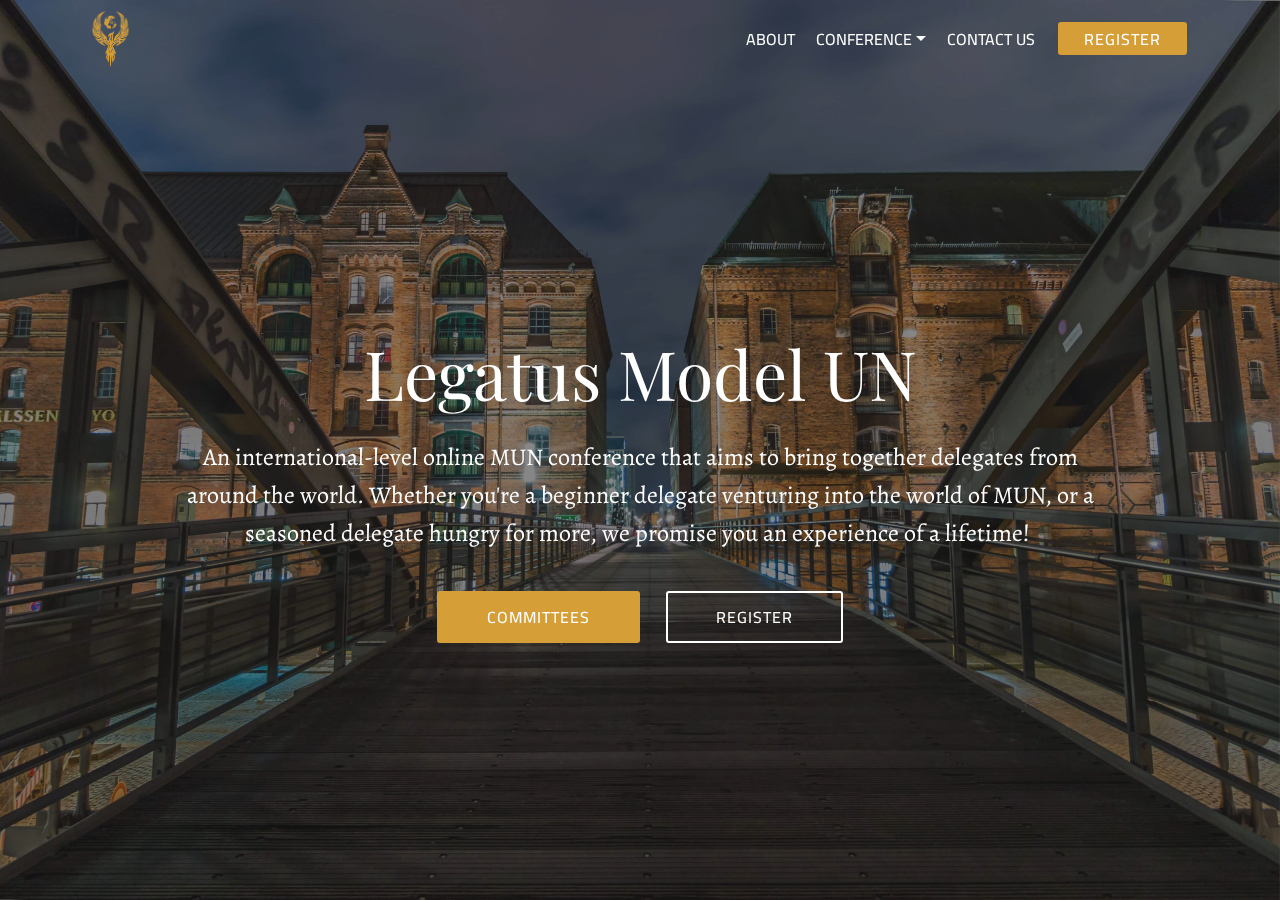
<file: home.html>
<!DOCTYPE html>
<html lang="en">
<head>
  <meta charset="UTF-8">
  <meta http-equiv="X-UA-Compatible" content="IE=edge">
  <meta name="generator" content="Mobirise v4.12.3, mobirise.com">
  <meta name="viewport" content="width=device-width, initial-scale=1, minimum-scale=1">
  <link rel="shortcut icon" href="assets/images/logo.png" type="image/x-icon">
  <meta name="description" content="">
  <title>Home</title>
  <script data-ad-client="ca-pub-8954635912642531" async src="https://pagead2.googlesyndication.com/pagead/js/adsbygoogle.js"></script>
  <link rel="apple-touch-icon" sizes="120x120" href="https://www.legatusmun.com/assets/images/legatus-mun-logo-120.png" />
  <link rel="apple-touch-icon" sizes="152x152" href="https://www.legatusmun.com/assets/images/legatus-mun-logo-152.png" />
  <link rel="stylesheet" href="assets/web/assets/mobirise-icons/mobirise-icons.css">
  <link rel="stylesheet" href="assets/bootstrap/css/bootstrap.min.css">
  <link rel="stylesheet" href="assets/bootstrap/css/bootstrap-grid.min.css">
  <link rel="stylesheet" href="assets/bootstrap/css/bootstrap-reboot.min.css">
  <link rel="stylesheet" href="assets/facebook-plugin/style.css">
  <link rel="stylesheet" href="assets/tether/tether.min.css">
  <link rel="stylesheet" href="assets/dropdown/css/style.css">
  <link rel="stylesheet" href="assets/theme/css/style.css">
  <link rel="preload" as="style" href="assets/mobirise/css/mbr-additional.css"><link rel="stylesheet" href="assets/mobirise/css/mbr-additional.css" type="text/css">
</head>
<body>
<!-- Analytics -->
<!-- Global site tag (gtag.js) - Google Analytics -->
<script async src="https://www.googletagmanager.com/gtag/js?id=UA-164231262-1"></script>
<script>
  window.dataLayer = window.dataLayer || [];
  function gtag(){dataLayer.push(arguments);}
  gtag('js', new Date());
  gtag('config', 'UA-164231262-1');
</script>
<!-- /Analytics -->
  <section class="menu cid-s1i3ORKTUf" once="menu" id="menu1-1">
    <nav class="navbar navbar-expand beta-menu navbar-dropdown align-items-center navbar-toggleable-sm bg-color transparent">
        <button class="navbar-toggler navbar-toggler-right" type="button" data-toggle="collapse" data-target="#navbarSupportedContent" aria-controls="navbarSupportedContent" aria-expanded="false" aria-label="Toggle navigation">
            <div class="hamburger">
                <span></span>
                <span></span>
                <span></span>
                <span></span>
            </div>
        </button>
        <div class="menu-logo">
            <div class="navbar-brand">
                <span class="navbar-logo">
                    <a href="home.html">
                         <img src="assets/images/logo.png" alt="A phoenix, a symbol of resilience, guards a globe within its wings" title="Legatus MUN" style="height: 3.8rem;">
                    </a>
                </span>
            </div>
        </div>
        <div class="collapse navbar-collapse" id="navbarSupportedContent">
            <ul class="navbar-nav nav-dropdown" data-app-modern-menu="true"><li class="nav-item">
                    <a class="nav-link link text-white display-4" href="about.html">ABOUT</a>
                </li><li class="nav-item dropdown open"><a class="nav-link link text-white dropdown-toggle display-4" href="conference-details.html" data-toggle="dropdown-submenu" aria-expanded="true">CONFERENCE</a><div class="dropdown-menu"><a class="text-white dropdown-item display-4" href="conference-details.html" aria-expanded="false"></a><a class="text-white dropdown-item display-4" href="conference-details.html">CONFERENCE DETAILS</a><a class="text-white dropdown-item display-4" href="sg-address.html">SG'S ADDRESS</a><a class="text-white dropdown-item display-4" href="committees.html">COMMITTEES</a><a class="text-white dropdown-item display-4" href="schedule.html">SCHEDULE</a><a class="text-white dropdown-item display-4" href="delegate-guide.html">DELEGATE GUIDE</a></div></li><li class="nav-item"><a class="nav-link link text-white display-4" href="contact-us.html">CONTACT US</a></li></ul>
            <div class="navbar-buttons mbr-section-btn"><a class="btn btn-sm btn-primary display-4" href="register.html">
                    REGISTER</a></div>
        </div>
    </nav>
</section>
<section class="cid-s1ikGsKopm mbr-fullscreen mbr-parallax-background" id="header2-2">
    <div class="mbr-overlay" style="opacity: 0.5; background-color: rgb(35, 35, 35);"></div>
    <div class="container align-center">
        <div class="row justify-content-md-center">
            <div class="mbr-white col-md-10">
                <h1 class="mbr-section-title mbr-bold pb-3 mbr-fonts-style display-1"><span style="font-weight: normal;">
                    </span><br><span style="font-weight: normal;">Legatus Model UN</span></h1>
                <p class="mbr-text pb-3 mbr-fonts-style display-5">An international-level online MUN conference that aims to bring together delegates from around the world. Whether you're a beginner delegate venturing into the world of MUN, or a seasoned delegate hungry for more, we promise you an experience of a lifetime!&nbsp;<br></p>
                <div class="mbr-section-btn"><a class="btn btn-md btn-info display-4" href="committees.html">COMMITTEES</a>
                    <a class="btn btn-md btn-white-outline display-4" href="register.html">REGISTER</a></div>
            </div>
        </div>
    </div>
</section>
  <script src="assets/web/assets/jquery/jquery.min.js"></script>
  <script src="assets/popper/popper.min.js"></script>
  <script src="assets/bootstrap/js/bootstrap.min.js"></script>
  <script src="https://connect.facebook.net/en_US/sdk.js#xfbml=1&version=v2.5"></script>
  <script src="https://apis.google.com/js/plusone.js"></script>
  <script src="assets/facebook-plugin/facebook-script.js"></script>
  <script src="assets/tether/tether.min.js"></script>
  <script src="assets/dropdown/js/nav-dropdown.js"></script>
  <script src="assets/dropdown/js/navbar-dropdown.js"></script>
  <script src="assets/touchswipe/jquery.touch-swipe.min.js"></script>
  <script src="assets/parallax/jarallax.min.js"></script>
  <script src="assets/smoothscroll/smooth-scroll.js"></script>
  <script src="assets/theme/js/script.js"></script>
</body>
</html>
</file>
<file: assets/web/assets/mobirise-icons/mobirise-icons.css>
@font-face {
  font-family: 'MobiriseIcons';
  src:  url('mobirise-icons.eot?spat4u');
  src:  url('mobirise-icons.eot?spat4u#iefix') format('embedded-opentype'),
    url('mobirise-icons.ttf?spat4u') format('truetype'),
    url('mobirise-icons.woff?spat4u') format('woff'),
    url('mobirise-icons.svg?spat4u#MobiriseIcons') format('svg');
  font-weight: normal;
  font-style: normal;
  font-display: swap;
}

[class^="mbri-"], [class*=" mbri-"] {
  /* use !important to prevent issues with browser extensions that change fonts */
  font-family: MobiriseIcons !important;
  speak: none;
  font-style: normal;
  font-weight: normal;
  font-variant: normal;
  text-transform: none;
  line-height: 1;

  /* Better Font Rendering =========== */
  -webkit-font-smoothing: antialiased;
  -moz-osx-font-smoothing: grayscale;
}

.mbri-add-submenu:before {
  content: "\e900";
}
.mbri-alert:before {
  content: "\e901";
}
.mbri-align-center:before {
  content: "\e902";
}
.mbri-align-justify:before {
  content: "\e903";
}
.mbri-align-left:before {
  content: "\e904";
}
.mbri-align-right:before {
  content: "\e905";
}
.mbri-android:before {
  content: "\e906";
}
.mbri-apple:before {
  content: "\e907";
}
.mbri-arrow-down:before {
  content: "\e908";
}
.mbri-arrow-next:before {
  content: "\e909";
}
.mbri-arrow-prev:before {
  content: "\e90a";
}
.mbri-arrow-up:before {
  content: "\e90b";
}
.mbri-bold:before {
  content: "\e90c";
}
.mbri-bookmark:before {
  content: "\e90d";
}
.mbri-bootstrap:before {
  content: "\e90e";
}
.mbri-briefcase:before {
  content: "\e90f";
}
.mbri-browse:before {
  content: "\e910";
}
.mbri-bulleted-list:before {
  content: "\e911";
}
.mbri-calendar:before {
  content: "\e912";
}
.mbri-camera:before {
  content: "\e913";
}
.mbri-cart-add:before {
  content: "\e914";
}
.mbri-cart-full:before {
  content: "\e915";
}
.mbri-cash:before {
  content: "\e916";
}
.mbri-change-style:before {
  content: "\e917";
}
.mbri-chat:before {
  content: "\e918";
}
.mbri-clock:before {
  content: "\e919";
}
.mbri-close:before {
  content: "\e91a";
}
.mbri-cloud:before {
  content: "\e91b";
}
.mbri-code:before {
  content: "\e91c";
}
.mbri-contact-form:before {
  content: "\e91d";
}
.mbri-credit-card:before {
  content: "\e91e";
}
.mbri-cursor-click:before {
  content: "\e91f";
}
.mbri-cust-feedback:before {
  content: "\e920";
}
.mbri-database:before {
  content: "\e921";
}
.mbri-delivery:before {
  content: "\e922";
}
.mbri-desktop:before {
  content: "\e923";
}
.mbri-devices:before {
  content: "\e924";
}
.mbri-down:before {
  content: "\e925";
}
.mbri-download:before {
  content: "\e989";
}
.mbri-drag-n-drop:before {
  content: "\e927";
}
.mbri-drag-n-drop2:before {
  content: "\e928";
}
.mbri-edit:before {
  content: "\e929";
}
.mbri-edit2:before {
  content: "\e92a";
}
.mbri-error:before {
  content: "\e92b";
}
.mbri-extension:before {
  content: "\e92c";
}
.mbri-features:before {
  content: "\e92d";
}
.mbri-file:before {
  content: "\e92e";
}
.mbri-flag:before {
  content: "\e92f";
}
.mbri-folder:before {
  content: "\e930";
}
.mbri-gift:before {
  content: "\e931";
}
.mbri-github:before {
  content: "\e932";
}
.mbri-globe:before {
  content: "\e933";
}
.mbri-globe-2:before {
  content: "\e934";
}
.mbri-growing-chart:before {
  content: "\e935";
}
.mbri-hearth:before {
  content: "\e936";
}
.mbri-help:before {
  content: "\e937";
}
.mbri-home:before {
  content: "\e938";
}
.mbri-hot-cup:before {
  content: "\e939";
}
.mbri-idea:before {
  content: "\e93a";
}
.mbri-image-gallery:before {
  content: "\e93b";
}
.mbri-image-slider:before {
  content: "\e93c";
}
.mbri-info:before {
  content: "\e93d";
}
.mbri-italic:before {
  content: "\e93e";
}
.mbri-key:before {
  content: "\e93f";
}
.mbri-laptop:before {
  content: "\e940";
}
.mbri-layers:before {
  content: "\e941";
}
.mbri-left-right:before {
  content: "\e942";
}
.mbri-left:before {
  content: "\e943";
}
.mbri-letter:before {
  content: "\e944";
}
.mbri-like:before {
  content: "\e945";
}
.mbri-link:before {
  content: "\e946";
}
.mbri-lock:before {
  content: "\e947";
}
.mbri-login:before {
  content: "\e948";
}
.mbri-logout:before {
  content: "\e949";
}
.mbri-magic-stick:before {
  content: "\e94a";
}
.mbri-map-pin:before {
  content: "\e94b";
}
.mbri-menu:before {
  content: "\e94c";
}
.mbri-mobile:before {
  content: "\e94d";
}
.mbri-mobile2:before {
  content: "\e94e";
}
.mbri-mobirise:before {
  content: "\e94f";
}
.mbri-more-horizontal:before {
  content: "\e950";
}
.mbri-more-vertical:before {
  content: "\e951";
}
.mbri-music:before {
  content: "\e952";
}
.mbri-new-file:before {
  content: "\e953";
}
.mbri-numbered-list:before {
  content: "\e954";
}
.mbri-opened-folder:before {
  content: "\e955";
}
.mbri-pages:before {
  content: "\e956";
}
.mbri-paper-plane:before {
  content: "\e957";
}
.mbri-paperclip:before {
  content: "\e958";
}
.mbri-photo:before {
  content: "\e959";
}
.mbri-photos:before {
  content: "\e95a";
}
.mbri-pin:before {
  content: "\e95b";
}
.mbri-play:before {
  content: "\e95c";
}
.mbri-plus:before {
  content: "\e95d";
}
.mbri-preview:before {
  content: "\e95e";
}
.mbri-print:before {
  content: "\e95f";
}
.mbri-protect:before {
  content: "\e960";
}
.mbri-question:before {
  content: "\e961";
}
.mbri-quote-left:before {
  content: "\e962";
}
.mbri-quote-right:before {
  content: "\e963";
}
.mbri-refresh:before {
  content: "\e964";
}
.mbri-responsive:before {
  content: "\e965";
}
.mbri-right:before {
  content: "\e966";
}
.mbri-rocket:before {
  content: "\e967";
}
.mbri-sad-face:before {
  content: "\e968";
}
.mbri-sale:before {
  content: "\e969";
}
.mbri-save:before {
  content: "\e96a";
}
.mbri-search:before {
  content: "\e96b";
}
.mbri-setting:before {
  content: "\e96c";
}
.mbri-setting2:before {
  content: "\e96d";
}
.mbri-setting3:before {
  content: "\e96e";
}
.mbri-share:before {
  content: "\e96f";
}
.mbri-shopping-bag:before {
  content: "\e970";
}
.mbri-shopping-basket:before {
  content: "\e971";
}
.mbri-shopping-cart:before {
  content: "\e972";
}
.mbri-sites:before {
  content: "\e973";
}
.mbri-smile-face:before {
  content: "\e974";
}
.mbri-speed:before {
  content: "\e975";
}
.mbri-star:before {
  content: "\e976";
}
.mbri-success:before {
  content: "\e977";
}
.mbri-sun:before {
  content: "\e978";
}
.mbri-sun2:before {
  content: "\e979";
}
.mbri-tablet:before {
  content: "\e97a";
}
.mbri-tablet-vertical:before {
  content: "\e97b";
}
.mbri-target:before {
  content: "\e97c";
}
.mbri-timer:before {
  content: "\e97d";
}
.mbri-to-ftp:before {
  content: "\e97e";
}
.mbri-to-local-drive:before {
  content: "\e97f";
}
.mbri-touch-swipe:before {
  content: "\e980";
}
.mbri-touch:before {
  content: "\e981";
}
.mbri-trash:before {
  content: "\e982";
}
.mbri-underline:before {
  content: "\e983";
}
.mbri-unlink:before {
  content: "\e984";
}
.mbri-unlock:before {
  content: "\e985";
}
.mbri-up-down:before {
  content: "\e986";
}
.mbri-up:before {
  content: "\e987";
}
.mbri-update:before {
  content: "\e988";
}
.mbri-upload:before {
 content: "\e926"; 
}
.mbri-user:before {
  content: "\e98a";
}
.mbri-user2:before {
  content: "\e98b";
}
.mbri-users:before {
  content: "\e98c";
}
.mbri-video:before {
  content: "\e98d";
}
.mbri-video-play:before {
  content: "\e98e";
}
.mbri-watch:before {
  content: "\e98f";
}
.mbri-website-theme:before {
  content: "\e990";
}
.mbri-wifi:before {
  content: "\e991";
}
.mbri-windows:before {
  content: "\e992";
}
.mbri-zoom-out:before {
  content: "\e993";
}
.mbri-redo:before {
  content: "\e994";
}
.mbri-undo:before {
  content: "\e995";
}
</file>
<file: assets/facebook-plugin/style.css>
.mbr-section.mbr-section__comments{
    position: relative;
}
.mbr-section__comments{
    background-size: cover;
}
.addons-container {
  position: relative;
  margin-left: auto;
  margin-right: auto;
  padding-right: 15px;
  padding-left: 15px; }
  @media (min-width: 576px) {
    .addons-container {
      padding-right: 15px;
      padding-left: 15px; } }
  @media (min-width: 768px) {
    .addons-container {
      padding-right: 15px;
      padding-left: 15px; } }
  @media (min-width: 992px) {
    .addons-container {
      padding-right: 15px;
      padding-left: 15px; } }
  @media (min-width: 1200px) {
    .addons-container {
      padding-right: 15px;
      padding-left: 15px; } }
  @media (min-width: 576px) {
    .addons-container {
      width: 540px;
      max-width: 100%; } }
  @media (min-width: 768px) {
    .addons-container {
      width: 720px;
      max-width: 100%; } }
  @media (min-width: 992px) {
    .addons-container {
      width: 960px;
      max-width: 100%; } }
  @media (min-width: 1200px) {
    .addons-container {
      width: 1140px;
      max-width: 100%; } }

.addons-container-inner{
    position: relative;
    width: 100%;
    min-height: 1px;
    padding-right: 15px;
    padding-left: 15px;
}
@media (min-width: 567px) {
    .addons-container-inner{
        -ms-flex: 0 0 66.666667%;
        flex: 0 0 66.666667%;
        max-width: 66.666667%;
    }
}
.addons-row{
    display: flex;
    justify-content:center;
}
</file>
<file: assets/dropdown/css/style.css>
.navbar-dropdown {
  left: 0;
  padding: 0;
  position: absolute;
  right: 0;
  top: 0;
  transition: all 0.45s ease;
  z-index: 1030;
  background: #282828; }
  .navbar-dropdown .navbar-logo {
    margin-right: 0.8rem;
    transition: margin 0.3s ease-in-out;
    vertical-align: middle; }
    .navbar-dropdown .navbar-logo img {
      height: 3.125rem;
      transition: all 0.3s ease-in-out; }
    .navbar-dropdown .navbar-logo.mbr-iconfont {
      font-size: 3.125rem;
      line-height: 3.125rem; }
  .navbar-dropdown .navbar-caption {
    font-weight: 700;
    white-space: normal;
    vertical-align: -4px;
    line-height: 3.125rem !important; }
    .navbar-dropdown .navbar-caption, .navbar-dropdown .navbar-caption:hover {
      color: inherit;
      text-decoration: none; }
  .navbar-dropdown .mbr-iconfont + .navbar-caption {
    vertical-align: -1px; }
  .navbar-dropdown.navbar-fixed-top {
    position: fixed; }
  .navbar-dropdown .navbar-brand span {
    vertical-align: -4px; }
  .navbar-dropdown.bg-color.transparent {
    background: none; }
  .navbar-dropdown.navbar-short .navbar-brand {
    padding: 0.625rem 0; }
    .navbar-dropdown.navbar-short .navbar-brand span {
      vertical-align: -1px; }
  .navbar-dropdown.navbar-short .navbar-caption {
    line-height: 2.375rem !important;
    vertical-align: -2px; }
  .navbar-dropdown.navbar-short .navbar-logo {
    margin-right: 0.5rem; }
    .navbar-dropdown.navbar-short .navbar-logo img {
      height: 2.375rem; }
    .navbar-dropdown.navbar-short .navbar-logo.mbr-iconfont {
      font-size: 2.375rem;
      line-height: 2.375rem; }
  .navbar-dropdown.navbar-short .mbr-table-cell {
    height: 3.625rem; }
  .navbar-dropdown .navbar-close {
    left: 0.6875rem;
    position: fixed;
    top: 0.75rem;
    z-index: 1000; }
  .navbar-dropdown .hamburger-icon {
    content: "";
    display: inline-block;
    vertical-align: middle;
    width: 16px;
    -webkit-box-shadow: 0 -6px 0 1px #282828,0 0 0 1px #282828,0 6px 0 1px #282828;
    -moz-box-shadow: 0 -6px 0 1px #282828,0 0 0 1px #282828,0 6px 0 1px #282828;
    box-shadow: 0 -6px 0 1px #282828,0 0 0 1px #282828,0 6px 0 1px #282828; }

.dropdown-menu .dropdown-toggle[data-toggle="dropdown-submenu"]::after {
  border-bottom: 0.35em solid transparent;
  border-left: 0.35em solid;
  border-right: 0;
  border-top: 0.35em solid transparent;
  margin-left: 0.3rem; }

.dropdown-menu .dropdown-item:focus {
  outline: 0; }

.nav-dropdown {
  font-size: 0.75rem;
  font-weight: 500;
  height: auto !important; }
  .nav-dropdown .nav-btn {
    padding-left: 1rem; }
  .nav-dropdown .link {
    margin: .667em 1.667em;
    font-weight: 500;
    padding: 0;
    transition: color .2s ease-in-out; }
    .nav-dropdown .link.dropdown-toggle {
      margin-right: 2.583em; }
      .nav-dropdown .link.dropdown-toggle::after {
        margin-left: .25rem;
        border-top: 0.35em solid;
        border-right: 0.35em solid transparent;
        border-left: 0.35em solid transparent;
        border-bottom: 0; }
      .nav-dropdown .link.dropdown-toggle[aria-expanded="true"] {
        margin: 0;
        padding: 0.667em 3.263em  0.667em 1.667em; }
  .nav-dropdown .link::after,
  .nav-dropdown .dropdown-item::after {
    color: inherit; }
  .nav-dropdown .btn {
    font-size: 0.75rem;
    font-weight: 700;
    letter-spacing: 0;
    margin-bottom: 0;
    padding-left: 1.25rem;
    padding-right: 1.25rem; }
  .nav-dropdown .dropdown-menu {
    border-radius: 0;
    border: 0;
    left: 0;
    margin: 0;
    padding-bottom: 1.25rem;
    padding-top: 1.25rem;
    position: relative; }
  .nav-dropdown .dropdown-submenu {
    margin-left: 0.125rem;
    top: 0; }
  .nav-dropdown .dropdown-item {
    font-weight: 500;
    line-height: 2;
    padding: 0.3846em 4.615em 0.3846em 1.5385em;
    position: relative;
    transition: color .2s ease-in-out, background-color .2s ease-in-out; }
    .nav-dropdown .dropdown-item::after {
      margin-top: -0.3077em;
      position: absolute;
      right: 1.1538em;
      top: 50%; }
    .nav-dropdown .dropdown-item:focus, .nav-dropdown .dropdown-item:hover {
      background: none; }

@media (max-width: 767px) {
  .nav-dropdown.navbar-toggleable-sm {
    bottom: 0;
    display: none;
    left: 0;
    overflow-x: hidden;
    position: fixed;
    top: 0;
    transform: translateX(-100%);
    -ms-transform: translateX(-100%);
    -webkit-transform: translateX(-100%);
    width: 18.75rem;
    z-index: 999; } }
.nav-dropdown.navbar-toggleable-xl {
  bottom: 0;
  display: none;
  left: 0;
  overflow-x: hidden;
  position: fixed;
  top: 0;
  transform: translateX(-100%);
  -ms-transform: translateX(-100%);
  -webkit-transform: translateX(-100%);
  width: 18.75rem;
  z-index: 999; }

.nav-dropdown-sm {
  display: block !important;
  overflow-x: hidden;
  overflow: auto;
  padding-top: 3.875rem; }
  .nav-dropdown-sm::after {
    content: "";
    display: block;
    height: 3rem;
    width: 100%; }
  .nav-dropdown-sm.collapse.in ~ .navbar-close {
    display: block !important; }
  .nav-dropdown-sm.collapsing, .nav-dropdown-sm.collapse.in {
    transform: translateX(0);
    -ms-transform: translateX(0);
    -webkit-transform: translateX(0);
    transition: all 0.25s ease-out;
    -webkit-transition: all 0.25s ease-out;
    background: #282828; }
  .nav-dropdown-sm.collapsing[aria-expanded="false"] {
    transform: translateX(-100%);
    -ms-transform: translateX(-100%);
    -webkit-transform: translateX(-100%); }
  .nav-dropdown-sm .nav-item {
    display: block;
    margin-left: 0 !important;
    padding-left: 0; }
  .nav-dropdown-sm .link,
  .nav-dropdown-sm .dropdown-item {
    border-top: 1px dotted rgba(255, 255, 255, 0.1);
    font-size: 0.8125rem;
    line-height: 1.6;
    margin: 0 !important;
    padding: 0.875rem 2.4rem 0.875rem 1.5625rem !important;
    position: relative;
    white-space: normal; }
    .nav-dropdown-sm .link:focus, .nav-dropdown-sm .link:hover,
    .nav-dropdown-sm .dropdown-item:focus,
    .nav-dropdown-sm .dropdown-item:hover {
      background: rgba(0, 0, 0, 0.2) !important;
      color: #c0a375; }
  .nav-dropdown-sm .nav-btn {
    position: relative;
    padding: 1.5625rem 1.5625rem 0 1.5625rem; }
    .nav-dropdown-sm .nav-btn::before {
      border-top: 1px dotted rgba(255, 255, 255, 0.1);
      content: "";
      left: 0;
      position: absolute;
      top: 0;
      width: 100%; }
    .nav-dropdown-sm .nav-btn + .nav-btn {
      padding-top: 0.625rem; }
      .nav-dropdown-sm .nav-btn + .nav-btn::before {
        display: none; }
  .nav-dropdown-sm .btn {
    padding: 0.625rem 0; }
  .nav-dropdown-sm .dropdown-toggle[data-toggle="dropdown-submenu"]::after {
    margin-left: .25rem;
    border-top: 0.35em solid;
    border-right: 0.35em solid transparent;
    border-left: 0.35em solid transparent;
    border-bottom: 0; }
  .nav-dropdown-sm .dropdown-toggle[data-toggle="dropdown-submenu"][aria-expanded="true"]::after {
    border-top: 0;
    border-right: 0.35em solid transparent;
    border-left: 0.35em solid transparent;
    border-bottom: 0.35em solid; }
  .nav-dropdown-sm .dropdown-menu {
    margin: 0;
    padding: 0;
    position: relative;
    top: 0;
    left: 0;
    width: 100%;
    border: 0;
    float: none;
    border-radius: 0;
    background: none; }
  .nav-dropdown-sm .dropdown-submenu {
    left: 100%;
    margin-left: 0.125rem;
    margin-top: -1.25rem;
    top: 0; }

.navbar-toggleable-sm .nav-dropdown .dropdown-menu {
  position: absolute; }

.navbar-toggleable-sm .nav-dropdown .dropdown-submenu {
  left: 100%;
  margin-left: 0.125rem;
  margin-top: -1.25rem;
  top: 0; }

.navbar-toggleable-sm.opened .nav-dropdown .dropdown-menu {
  position: relative; }

.navbar-toggleable-sm.opened .nav-dropdown .dropdown-submenu {
  left: 0;
  margin-left: 00rem;
  margin-top: 0rem;
  top: 0; }

.is-builder .nav-dropdown.collapsing {
  transition: none !important; }

/*# sourceMappingURL=style.css.map */
</file>
<file: assets/theme/css/style.css>
@charset "UTF-8";
/*!
 * Mobirise v4 theme (https://mobirise.com/)
 * Copyright 2017 Mobirise
 */
section {
  background-color: #eeeeee;
}

body {
  font-style: normal;
  line-height: 1.5;
}

section,
.container,
.container-fluid {
  position: relative;
  word-wrap: break-word;
}

a.mbr-iconfont:hover {
  text-decoration: none;
}

.article .lead p,
.article .lead ul,
.article .lead ol,
.article .lead pre,
.article .lead blockquote {
  margin-bottom: 0;
}

ul,
ol,
pre,
blockquote {
  margin-bottom: 2.3125rem;
}

pre {
  background: #f4f4f4;
  padding: 10px 24px;
  white-space: pre-wrap;
}

.inactive {
  -webkit-user-select: none;
  -moz-user-select: none;
  -ms-user-select: none;
  user-select: none;
  pointer-events: none;
  -webkit-user-drag: none;
  user-drag: none;
}

.mbr-section__comments .row {
  justify-content: center;
  -webkit-justify-content: center;
}

a {
  font-style: normal;
  font-weight: 400;
  cursor: pointer;
}
a, a:hover {
  text-decoration: none;
}

figure {
  margin-bottom: 0;
}

body {
  color: #232323;
}

h1,
h2,
h3,
h4,
h5,
h6,
.h1,
.h2,
.h3,
.h4,
.h5,
.h6,
.display-1,
.display-2,
.display-3,
.display-4 {
  line-height: 1;
  word-break: break-word;
  word-wrap: break-word;
}

.mbr-section-title {
  font-style: normal;
  line-height: 1.2;
}

.mbr-section-subtitle {
  line-height: 1.3;
}

.mbr-text {
  font-style: normal;
  line-height: 1.6;
}

b,
strong {
  font-weight: bold;
}

blockquote {
  padding: 10px 0 10px 20px;
  position: relative;
  border-left: 2px solid;
  border-color: #ff3366;
}

input:-webkit-autofill, input:-webkit-autofill:hover, input:-webkit-autofill:focus, input:-webkit-autofill:active {
  transition-delay: 9999s;
  transition-property: background-color, color;
}

textarea[type=hidden] {
  display: none;
}

body {
  position: relative;
}

section {
  background-position: 50% 50%;
  background-repeat: no-repeat;
  background-size: cover;
}
section .mbr-background-video,
section .mbr-background-video-preview {
  position: absolute;
  bottom: 0;
  left: 0;
  right: 0;
  top: 0;
}

.hidden {
  visibility: hidden;
}

.mbr-z-index20 {
  z-index: 20;
}

/*! Base colors */
.mbr-white {
  color: #ffffff;
}

.mbr-black {
  color: #000000;
}

.mbr-bg-white {
  background-color: #ffffff;
}

.mbr-bg-black {
  background-color: #000000;
}

/*! Text-aligns */
.align-left {
  text-align: left;
}

.align-center {
  text-align: center;
}

.align-right {
  text-align: right;
}

@media (max-width: 767px) {
  .align-left,
.align-center,
.align-right,
.mbr-section-btn,
.mbr-section-title {
    text-align: center;
  }
}
/*! Font-weight  */
.mbr-light {
  font-weight: 300;
}

.mbr-regular {
  font-weight: 400;
}

.mbr-semibold {
  font-weight: 500;
}

.mbr-bold {
  font-weight: 700;
}

/*! Media  */
.media-size-item {
  -webkit-flex: 1 1 auto;
  -moz-flex: 1 1 auto;
  -ms-flex: 1 1 auto;
  -o-flex: 1 1 auto;
  flex: 1 1 auto;
}

.media-content {
  -webkit-flex-basis: 100%;
  flex-basis: 100%;
}

.media-container-row {
  display: -ms-flexbox;
  display: -webkit-flex;
  display: flex;
  -webkit-flex-direction: row;
  -ms-flex-direction: row;
  flex-direction: row;
  -webkit-flex-wrap: wrap;
  -ms-flex-wrap: wrap;
  flex-wrap: wrap;
  -webkit-justify-content: center;
  -ms-flex-pack: center;
  justify-content: center;
  -webkit-align-content: center;
  -ms-flex-line-pack: center;
  align-content: center;
  -webkit-align-items: start;
  -ms-flex-align: start;
  align-items: start;
}
.media-container-row .media-size-item {
  width: 400px;
}

.media-container-column {
  display: -ms-flexbox;
  display: -webkit-flex;
  display: flex;
  -webkit-flex-direction: column;
  -ms-flex-direction: column;
  flex-direction: column;
  -webkit-flex-wrap: wrap;
  -ms-flex-wrap: wrap;
  flex-wrap: wrap;
  -webkit-justify-content: center;
  -ms-flex-pack: center;
  justify-content: center;
  -webkit-align-content: center;
  -ms-flex-line-pack: center;
  align-content: center;
  -webkit-align-items: stretch;
  -ms-flex-align: stretch;
  align-items: stretch;
}
.media-container-column > * {
  width: 100%;
}

@media (min-width: 992px) {
  .media-container-row {
    -webkit-flex-wrap: nowrap;
    -ms-flex-wrap: nowrap;
    flex-wrap: nowrap;
  }
}
figure {
  overflow: hidden;
}

figure[mbr-media-size] {
  transition: width 0.1s;
}

.mbr-figure img,
.mbr-figure iframe {
  display: block;
  width: 100%;
}

.card {
  background-color: transparent;
  border: none;
}

.card-box {
  width: 100%;
}

.card-img {
  text-align: center;
  flex-shrink: 0;
  -webkit-flex-shrink: 0;
}

.media {
  max-width: 100%;
  margin: 0 auto;
}

.mbr-figure {
  -ms-flex-item-align: center;
  -ms-grid-row-align: center;
  -webkit-align-self: center;
  align-self: center;
}

.media-container > div {
  max-width: 100%;
}

.mbr-figure img,
.card-img img {
  width: 100%;
}

@media (max-width: 991px) {
  .media-size-item {
    width: auto !important;
  }

  .media {
    width: auto;
  }

  .mbr-figure {
    width: 100% !important;
  }
}
/*! Buttons */
.btn {
  font-weight: 500;
  border-width: 2px;
  font-style: normal;
  letter-spacing: 1px;
  margin: 0.4rem 0.8rem;
  white-space: normal;
  -webkit-transition: all 0.3s ease-in-out;
  -moz-transition: all 0.3s ease-in-out;
  transition: all 0.3s ease-in-out;
  display: inline-flex;
  align-items: center;
  justify-content: center;
  word-break: break-word;
  -webkit-align-items: center;
  -webkit-justify-content: center;
  display: -webkit-inline-flex;
}

.btn-sm {
  font-weight: 500;
  letter-spacing: 1px;
  -webkit-transition: all 0.3s ease-in-out;
  -moz-transition: all 0.3s ease-in-out;
  transition: all 0.3s ease-in-out;
}

.btn-md {
  font-weight: 500;
  letter-spacing: 1px;
  margin: 0.4rem 0.8rem !important;
  -webkit-transition: all 0.3s ease-in-out;
  -moz-transition: all 0.3s ease-in-out;
  transition: all 0.3s ease-in-out;
}

.btn-lg {
  font-weight: 500;
  letter-spacing: 1px;
  margin: 0.4rem 0.8rem !important;
  -webkit-transition: all 0.3s ease-in-out;
  -moz-transition: all 0.3s ease-in-out;
  transition: all 0.3s ease-in-out;
}

.mbr-section-btn {
  margin-left: -0.25rem;
  margin-right: -0.25rem;
  font-size: 0;
}

nav .mbr-section-btn {
  margin-left: 0rem;
  margin-right: 0rem;
}

.btn-form {
  border-radius: 0;
}
.btn-form:hover {
  cursor: pointer;
}

/*! Btn icon margin */
.btn .mbr-iconfont,
.btn.btn-sm .mbr-iconfont {
  cursor: pointer;
  margin-right: 0.5rem;
}

.btn.btn-md .mbr-iconfont,
.btn.btn-md .mbr-iconfont {
  margin-right: 0.8rem;
}

.mbr-regular {
  font-weight: 400;
}

.mbr-semibold {
  font-weight: 500;
}

.mbr-bold {
  font-weight: 700;
}

[type=submit] {
  -webkit-appearance: none;
}

/*! Full-screen */
.mbr-fullscreen .mbr-overlay {
  min-height: 100vh;
}

.mbr-fullscreen {
  display: flex;
  display: -webkit-flex;
  display: -moz-flex;
  display: -ms-flex;
  display: -o-flex;
  align-items: center;
  -webkit-align-items: center;
  min-height: 100vh;
  padding-top: 3rem;
  padding-bottom: 3rem;
}

/*! Map */
.map {
  height: 25rem;
  position: relative;
}
.map iframe {
  width: 100%;
  height: 100%;
}

.mbr-overlay {
  background-color: #000;
  bottom: 0;
  left: 0;
  opacity: 0.5;
  position: absolute;
  right: 0;
  top: 0;
  z-index: 0;
  pointer-events: none;
}

/* Form */
blockquote {
  font-style: italic;
  padding: 10px 0 10px 20px;
  font-size: 1.09rem;
  position: relative;
  border-width: 3px;
}

.form-control {
  background-color: #f5f5f5;
  box-shadow: none;
  color: #565656;
  line-height: 1.43;
  min-height: 3.5em;
  padding: 1.07em 0.5em;
}
.form-control, .form-control:focus {
  border: 1px solid #e8e8e8;
}
.form-active .form-control:invalid {
  border-color: red;
}

.form-control-label {
  position: relative;
  cursor: pointer;
  margin-bottom: 0.357em;
  padding: 0;
}

.alert {
  color: #ffffff;
  border-radius: 0;
  border: 0;
  font-size: 0.875rem;
  line-height: 1.5;
  margin-bottom: 1.875rem;
  padding: 1.25rem;
  position: relative;
}
.alert.alert-form::after {
  background-color: inherit;
  bottom: -7px;
  content: "";
  display: block;
  height: 14px;
  left: 50%;
  margin-left: -7px;
  position: absolute;
  transform: rotate(45deg);
  width: 14px;
  -webkit-transform: rotate(45deg);
}

.form-asterisk {
  font-family: initial;
  position: absolute;
  top: -2px;
  font-weight: normal;
}

/*! Scroll to top arrow */
#scrollToTop a i:before {
  content: "";
  position: absolute;
  height: 40%;
  top: 25%;
  background: #fff;
  width: 2px;
  left: calc(50% - 1px);
}
#scrollToTop a i:after {
  content: "";
  position: absolute;
  display: block;
  border-top: 2px solid #fff;
  border-right: 2px solid #fff;
  width: 40%;
  height: 40%;
  left: 30%;
  bottom: 30%;
  transform: rotate(135deg);
  -webkit-transform: rotate(135deg);
}

.mbr-arrow-up {
  bottom: 25px;
  right: 90px;
  position: fixed;
  text-align: right;
  z-index: 5000;
  color: #ffffff;
  font-size: 32px;
  transform: rotate(180deg);
  -webkit-transform: rotate(180deg);
}

.mbr-arrow-up a {
  background: rgba(0, 0, 0, 0.2);
  border-radius: 3px;
  color: #fff;
  display: inline-block;
  height: 60px;
  width: 60px;
  outline-style: none !important;
  position: relative;
  text-decoration: none;
  transition: all 0.3s ease-in-out;
  cursor: pointer;
  text-align: center;
}
.mbr-arrow-up a:hover {
  background-color: rgba(0, 0, 0, 0.4);
}
.mbr-arrow-up a i {
  line-height: 60px;
}

.mbr-arrow-up-icon {
  display: block;
  color: #fff;
}

.mbr-arrow-up-icon::before {
  content: "›";
  display: inline-block;
  font-family: serif;
  font-size: 32px;
  line-height: 1;
  font-style: normal;
  position: relative;
  top: 6px;
  left: -4px;
  -webkit-transform: rotate(-90deg);
  transform: rotate(-90deg);
}

/*! Arrow Down */
.mbr-arrow {
  position: absolute;
  bottom: 45px;
  left: 50%;
  width: 60px;
  height: 60px;
  cursor: pointer;
  background-color: rgba(80, 80, 80, 0.5);
  border-radius: 50%;
  -webkit-transform: translateX(-50%);
  transform: translateX(-50%);
}
.mbr-arrow > a {
  display: inline-block;
  text-decoration: none;
  outline-style: none;
  -webkit-animation: arrowdown 1.7s ease-in-out infinite;
  animation: arrowdown 1.7s ease-in-out infinite;
}
.mbr-arrow > a > i {
  position: absolute;
  top: -2px;
  left: 15px;
  font-size: 2rem;
}

@keyframes arrowdown {
  0% {
    transform: translateY(0px);
    -webkit-transform: translateY(0px);
  }
  50% {
    transform: translateY(-5px);
    -webkit-transform: translateY(-5px);
  }
  100% {
    transform: translateY(0px);
    -webkit-transform: translateY(0px);
  }
}
@-webkit-keyframes arrowdown {
  0% {
    transform: translateY(0px);
    -webkit-transform: translateY(0px);
  }
  50% {
    transform: translateY(-5px);
    -webkit-transform: translateY(-5px);
  }
  100% {
    transform: translateY(0px);
    -webkit-transform: translateY(0px);
  }
}
@media (max-width: 500px) {
  .mbr-arrow-up {
    left: 50%;
    right: auto;
    transform: translateX(-50%) rotate(180deg);
    -webkit-transform: translateX(-50%) rotate(180deg);
  }
}
/*Gradients animation*/
@keyframes gradient-animation {
  from {
    background-position: 0% 100%;
    animation-timing-function: ease-in-out;
  }
  to {
    background-position: 100% 0%;
    animation-timing-function: ease-in-out;
  }
}
@-webkit-keyframes gradient-animation {
  from {
    background-position: 0% 100%;
    animation-timing-function: ease-in-out;
  }
  to {
    background-position: 100% 0%;
    animation-timing-function: ease-in-out;
  }
}
.bg-gradient {
  background-size: 200% 200%;
  animation: gradient-animation 5s infinite alternate;
  -webkit-animation: gradient-animation 5s infinite alternate;
}

.menu .navbar-brand {
  display: -webkit-flex;
}
.menu .navbar-brand span {
  display: flex;
  display: -webkit-flex;
}
.menu .navbar-brand .navbar-caption-wrap {
  display: -webkit-flex;
}
.menu .navbar-brand .navbar-logo img {
  display: -webkit-flex;
}
@media (min-width: 768px) and (max-width: 1023px) {
  .menu .navbar-toggleable-sm .navbar-nav {
    display: -webkit-box;
    display: -webkit-flex;
    display: -ms-flexbox;
  }
}
@media (max-width: 1023px) {
  .menu .navbar-collapse {
    max-height: 93.5vh;
  }
  .menu .navbar-collapse.show {
    overflow: auto;
  }
}
@media (min-width: 1024px) {
  .menu .navbar-nav.nav-dropdown {
    display: -webkit-flex;
  }
  .menu .navbar-toggleable-sm .navbar-collapse {
    display: -webkit-flex !important;
  }
  .menu .collapsed .navbar-collapse {
    max-height: 93.5vh;
  }
  .menu .collapsed .navbar-collapse.show {
    overflow: auto;
  }
}
@media (max-width: 767px) {
  .menu .navbar-collapse {
    max-height: 80vh;
  }
}

/* Others*/
.note-check a[data-value=Rubik] {
  font-style: normal;
}

.mbr-arrow a {
  color: #ffffff;
}

@media (max-width: 767px) {
  .mbr-arrow {
    display: none;
  }
}
.navbar {
  display: -webkit-flex;
  -webkit-flex-wrap: wrap;
  -webkit-align-items: center;
  -webkit-justify-content: space-between;
}

.navbar-collapse {
  -webkit-flex-basis: 100%;
  -webkit-flex-grow: 1;
  -webkit-align-items: center;
}

.nav-dropdown .link {
  padding: 0.667em 1.667em !important;
  margin: 0 !important;
}

.nav {
  display: -webkit-flex;
  -webkit-flex-wrap: wrap;
}

.row {
  display: -webkit-flex;
  -webkit-flex-wrap: wrap;
}

.justify-content-center {
  -webkit-justify-content: center;
}

.form-inline {
  display: -webkit-flex;
  -webkit-flex-flow: row wrap;
  -webkit-align-items: center;
}

.card-wrapper {
  -webkit-flex: 1;
}

.carousel-control {
  z-index: 10;
  display: -webkit-flex;
  -webkit-align-items: center;
  -webkit-justify-content: center;
}

.carousel-controls {
  display: -webkit-flex;
}

.media {
  display: -webkit-flex;
}

.form-group:focus {
  outline: none;
}

.jq-selectbox__select {
  padding: 1.07em 0.5em;
  position: absolute;
  top: 0;
  left: 0;
  width: 100%;
}

.jq-selectbox__dropdown {
  position: absolute;
  top: 100%;
  left: 0 !important;
  width: 100% !important;
}

.jq-selectbox__trigger-arrow {
  transform: translateY(-50%);
}

.jq-selectbox li {
  padding: 1.07em 0.5em;
}

input[type=range] {
  padding-left: 0 !important;
  padding-right: 0 !important;
}

.modal-dialog,
.modal-content {
  height: 100%;
}

.modal-dialog .carousel-inner {
  height: calc(100vh - 1.75rem);
}
@media (max-width: 575px) {
  .modal-dialog .carousel-inner {
    height: calc(100vh - 1rem);
  }
}

.carousel-item {
  text-align: center;
}

.carousel-item img {
  margin: auto;
}

.navbar-toggler {
  -webkit-align-self: flex-start;
  -ms-flex-item-align: start;
  align-self: flex-start;
  padding: 0.25rem 0.75rem;
  font-size: 1.25rem;
  line-height: 1;
  background: transparent;
  border: 1px solid transparent;
  -webkit-border-radius: 0.25rem;
  border-radius: 0.25rem;
}

.navbar-toggler:focus,
.navbar-toggler:hover {
  text-decoration: none;
}

.navbar-toggler-icon {
  display: inline-block;
  width: 1.5em;
  height: 1.5em;
  vertical-align: middle;
  content: "";
  background: no-repeat center center;
  -webkit-background-size: 100% 100%;
  -o-background-size: 100% 100%;
  background-size: 100% 100%;
}

.navbar-toggler-left {
  position: absolute;
  left: 1rem;
}

.navbar-toggler-right {
  position: absolute;
  right: 1rem;
}

@media (max-width: 575px) {
  .navbar-toggleable .navbar-nav .dropdown-menu {
    position: static;
    float: none;
  }

  .navbar-toggleable > .container {
    padding-right: 0;
    padding-left: 0;
  }
}
@media (min-width: 576px) {
  .navbar-toggleable {
    -webkit-box-orient: horizontal;
    -webkit-box-direction: normal;
    -webkit-flex-direction: row;
    -ms-flex-direction: row;
    flex-direction: row;
    -webkit-flex-wrap: nowrap;
    -ms-flex-wrap: nowrap;
    flex-wrap: nowrap;
    -webkit-box-align: center;
    -webkit-align-items: center;
    -ms-flex-align: center;
    align-items: center;
  }

  .navbar-toggleable .navbar-nav {
    -webkit-box-orient: horizontal;
    -webkit-box-direction: normal;
    -webkit-flex-direction: row;
    -ms-flex-direction: row;
    flex-direction: row;
  }

  .navbar-toggleable .navbar-nav .nav-link {
    padding-right: 0.5rem;
    padding-left: 0.5rem;
  }

  .navbar-toggleable > .container {
    display: -webkit-box;
    display: -webkit-flex;
    display: -ms-flexbox;
    display: flex;
    -webkit-flex-wrap: nowrap;
    -ms-flex-wrap: nowrap;
    flex-wrap: nowrap;
    -webkit-box-align: center;
    -webkit-align-items: center;
    -ms-flex-align: center;
    align-items: center;
  }

  .navbar-toggleable .navbar-collapse {
    display: -webkit-box !important;
    display: -webkit-flex !important;
    display: -ms-flexbox !important;
    display: flex !important;
    width: 100%;
  }

  .navbar-toggleable .navbar-toggler {
    display: none;
  }
}
@media (max-width: 767px) {
  .navbar-toggleable-sm .navbar-nav .dropdown-menu {
    position: static;
    float: none;
  }

  .navbar-toggleable-sm > .container {
    padding-right: 0;
    padding-left: 0;
  }
}
@media (min-width: 768px) {
  .navbar-toggleable-sm {
    -webkit-box-orient: horizontal;
    -webkit-box-direction: normal;
    -webkit-flex-direction: row;
    -ms-flex-direction: row;
    flex-direction: row;
    -webkit-flex-wrap: nowrap;
    -ms-flex-wrap: nowrap;
    flex-wrap: nowrap;
    -webkit-box-align: center;
    -webkit-align-items: center;
    -ms-flex-align: center;
    align-items: center;
  }

  .navbar-toggleable-sm .navbar-nav {
    -webkit-box-orient: horizontal;
    -webkit-box-direction: normal;
    -webkit-flex-direction: row;
    -ms-flex-direction: row;
    flex-direction: row;
  }

  .navbar-toggleable-sm .navbar-nav .nav-link {
    padding-right: 0.5rem;
    padding-left: 0.5rem;
  }

  .navbar-toggleable-sm > .container {
    display: -webkit-box;
    display: -webkit-flex;
    display: -ms-flexbox;
    display: flex;
    -webkit-flex-wrap: nowrap;
    -ms-flex-wrap: nowrap;
    flex-wrap: nowrap;
    -webkit-box-align: center;
    -webkit-align-items: center;
    -ms-flex-align: center;
    align-items: center;
  }

  .navbar-toggleable-sm .navbar-collapse {
    display: none;
    width: 100%;
  }

  .navbar-toggleable-sm .navbar-toggler {
    display: none;
  }
}
@media (max-width: 1023px) {
  .navbar-toggleable-md .navbar-nav .dropdown-menu {
    position: static;
    float: none;
  }

  .navbar-toggleable-md > .container {
    padding-right: 0;
    padding-left: 0;
  }
}
@media (min-width: 1024px) {
  .navbar-toggleable-md {
    -webkit-box-orient: horizontal;
    -webkit-box-direction: normal;
    -webkit-flex-direction: row;
    -ms-flex-direction: row;
    flex-direction: row;
    -webkit-flex-wrap: nowrap;
    -ms-flex-wrap: nowrap;
    flex-wrap: nowrap;
    -webkit-box-align: center;
    -webkit-align-items: center;
    -ms-flex-align: center;
    align-items: center;
  }

  .navbar-toggleable-md .navbar-nav {
    -webkit-box-orient: horizontal;
    -webkit-box-direction: normal;
    -webkit-flex-direction: row;
    -ms-flex-direction: row;
    flex-direction: row;
  }

  .navbar-toggleable-md .navbar-nav .nav-link {
    padding-right: 0.5rem;
    padding-left: 0.5rem;
  }

  .navbar-toggleable-md > .container {
    display: -webkit-box;
    display: -webkit-flex;
    display: -ms-flexbox;
    display: flex;
    -webkit-flex-wrap: nowrap;
    -ms-flex-wrap: nowrap;
    flex-wrap: nowrap;
    -webkit-box-align: center;
    -webkit-align-items: center;
    -ms-flex-align: center;
    align-items: center;
  }

  .navbar-toggleable-md .navbar-collapse {
    display: -webkit-box !important;
    display: -webkit-flex !important;
    display: -ms-flexbox !important;
    display: flex !important;
    width: 100%;
  }

  .navbar-toggleable-md .navbar-toggler {
    display: none;
  }
}
@media (max-width: 1199px) {
  .navbar-toggleable-lg .navbar-nav .dropdown-menu {
    position: static;
    float: none;
  }

  .navbar-toggleable-lg > .container {
    padding-right: 0;
    padding-left: 0;
  }
}
@media (min-width: 1200px) {
  .navbar-toggleable-lg {
    -webkit-box-orient: horizontal;
    -webkit-box-direction: normal;
    -webkit-flex-direction: row;
    -ms-flex-direction: row;
    flex-direction: row;
    -webkit-flex-wrap: nowrap;
    -ms-flex-wrap: nowrap;
    flex-wrap: nowrap;
    -webkit-box-align: center;
    -webkit-align-items: center;
    -ms-flex-align: center;
    align-items: center;
  }

  .navbar-toggleable-lg .navbar-nav {
    -webkit-box-orient: horizontal;
    -webkit-box-direction: normal;
    -webkit-flex-direction: row;
    -ms-flex-direction: row;
    flex-direction: row;
  }

  .navbar-toggleable-lg .navbar-nav .nav-link {
    padding-right: 0.5rem;
    padding-left: 0.5rem;
  }

  .navbar-toggleable-lg > .container {
    display: -webkit-box;
    display: -webkit-flex;
    display: -ms-flexbox;
    display: flex;
    -webkit-flex-wrap: nowrap;
    -ms-flex-wrap: nowrap;
    flex-wrap: nowrap;
    -webkit-box-align: center;
    -webkit-align-items: center;
    -ms-flex-align: center;
    align-items: center;
  }

  .navbar-toggleable-lg .navbar-collapse {
    display: -webkit-box !important;
    display: -webkit-flex !important;
    display: -ms-flexbox !important;
    display: flex !important;
    width: 100%;
  }

  .navbar-toggleable-lg .navbar-toggler {
    display: none;
  }
}
.navbar-toggleable-xl {
  -webkit-box-orient: horizontal;
  -webkit-box-direction: normal;
  -webkit-flex-direction: row;
  -ms-flex-direction: row;
  flex-direction: row;
  -webkit-flex-wrap: nowrap;
  -ms-flex-wrap: nowrap;
  flex-wrap: nowrap;
  -webkit-box-align: center;
  -webkit-align-items: center;
  -ms-flex-align: center;
  align-items: center;
}

.navbar-toggleable-xl .navbar-nav .dropdown-menu {
  position: static;
  float: none;
}

.navbar-toggleable-xl > .container {
  padding-right: 0;
  padding-left: 0;
}

.navbar-toggleable-xl .navbar-nav {
  -webkit-box-orient: horizontal;
  -webkit-box-direction: normal;
  -webkit-flex-direction: row;
  -ms-flex-direction: row;
  flex-direction: row;
}

.navbar-toggleable-xl .navbar-nav .nav-link {
  padding-right: 0.5rem;
  padding-left: 0.5rem;
}

.navbar-toggleable-xl > .container {
  display: -webkit-box;
  display: -webkit-flex;
  display: -ms-flexbox;
  display: flex;
  -webkit-flex-wrap: nowrap;
  -ms-flex-wrap: nowrap;
  flex-wrap: nowrap;
  -webkit-box-align: center;
  -webkit-align-items: center;
  -ms-flex-align: center;
  align-items: center;
}

.navbar-toggleable-xl .navbar-collapse {
  display: -webkit-box !important;
  display: -webkit-flex !important;
  display: -ms-flexbox !important;
  display: flex !important;
  width: 100%;
}

.navbar-toggleable-xl .navbar-toggler {
  display: none;
}

.card-img {
  width: auto;
}

.menu .navbar.collapsed:not(.beta-menu) {
  flex-direction: column;
  -webkit-flex-direction: column;
}

.carousel-item.active,
.carousel-item-next,
.carousel-item-prev {
  display: -webkit-box;
  display: -webkit-flex;
  display: -ms-flexbox;
  display: flex;
}

.note-air-layout .dropup .dropdown-menu,
.note-air-layout .navbar-fixed-bottom .dropdown .dropdown-menu {
  bottom: initial !important;
}

html,
body {
  height: auto;
  min-height: 100vh;
}

.dropup .dropdown-toggle::after {
  display: none;
}.engine {
	position: absolute;
	text-indent: -2400px;
	text-align: center;
	padding: 0;
	top: 0;
	left: -2400px;
}
</file>
<file: assets/mobirise/css/mbr-additional.css>
@import url(https://fonts.googleapis.com/css?family=Playfair+Display:400,500,600,700,800,900,400i,500i,600i,700i,800i,900i&display=swap);
@import url(https://fonts.googleapis.com/css?family=Alegreya:400,400i,500,500i,700,700i,800,800i,900,900i&display=swap);
@import url(https://fonts.googleapis.com/css?family=Cairo:200,300,400,600,700,900&display=swap);





body {
  font-family: Rubik;
}
.display-1 {
  font-family: 'Playfair Display', serif;
  font-size: 4.25rem;
  font-display: swap;
}
.display-1 > .mbr-iconfont {
  font-size: 6.8rem;
}
.display-2 {
  font-family: 'Playfair Display', serif;
  font-size: 2.4rem;
  font-display: swap;
}
.display-2 > .mbr-iconfont {
  font-size: 3.84rem;
}
.display-4 {
  font-family: 'Cairo', sans-serif;
  font-size: 1rem;
  font-display: swap;
}
.display-4 > .mbr-iconfont {
  font-size: 1.6rem;
}
.display-5 {
  font-family: 'Alegreya', serif;
  font-size: 1.5rem;
  font-display: swap;
}
.display-5 > .mbr-iconfont {
  font-size: 2.4rem;
}
.display-7 {
  font-family: 'Alegreya', serif;
  font-size: 1rem;
  font-display: swap;
}
.display-7 > .mbr-iconfont {
  font-size: 1.6rem;
}
/* ---- Fluid typography for mobile devices ---- */
/* 1.4 - font scale ratio ( bootstrap == 1.42857 ) */
/* 100vw - current viewport width */
/* (48 - 20)  48 == 48rem == 768px, 20 == 20rem == 320px(minimal supported viewport) */
/* 0.65 - min scale variable, may vary */
@media (max-width: 768px) {
  .display-1 {
    font-size: 3.4rem;
    font-size: calc( 2.1374999999999997rem + (4.25 - 2.1374999999999997) * ((100vw - 20rem) / (48 - 20)));
    line-height: calc( 1.4 * (2.1374999999999997rem + (4.25 - 2.1374999999999997) * ((100vw - 20rem) / (48 - 20))));
  }
  .display-2 {
    font-size: 1.92rem;
    font-size: calc( 1.49rem + (2.4 - 1.49) * ((100vw - 20rem) / (48 - 20)));
    line-height: calc( 1.4 * (1.49rem + (2.4 - 1.49) * ((100vw - 20rem) / (48 - 20))));
  }
  .display-4 {
    font-size: 0.8rem;
    font-size: calc( 1rem + (1 - 1) * ((100vw - 20rem) / (48 - 20)));
    line-height: calc( 1.4 * (1rem + (1 - 1) * ((100vw - 20rem) / (48 - 20))));
  }
  .display-5 {
    font-size: 1.2rem;
    font-size: calc( 1.175rem + (1.5 - 1.175) * ((100vw - 20rem) / (48 - 20)));
    line-height: calc( 1.4 * (1.175rem + (1.5 - 1.175) * ((100vw - 20rem) / (48 - 20))));
  }
}
/* Buttons */
.btn {
  padding: 1rem 3rem;
  border-radius: 3px;
}
.btn-sm {
  padding: 0.6rem 1.5rem;
  border-radius: 3px;
}
.btn-md {
  padding: 1rem 3rem;
  border-radius: 3px;
}
.btn-lg {
  padding: 1.2rem 3.2rem;
  border-radius: 3px;
}
.bg-primary {
  background-color: #d69e36 !important;
}
.bg-success {
  background-color: #333333 !important;
}
.bg-info {
  background-color: #d69e36 !important;
}
.bg-warning {
  background-color: #333333 !important;
}
.bg-danger {
  background-color: #ffffff !important;
}
.btn-primary,
.btn-primary:active {
  background-color: #d69e36 !important;
  border-color: #d69e36 !important;
  color: #ffffff !important;
}
.btn-primary:hover,
.btn-primary:focus,
.btn-primary.focus,
.btn-primary.active {
  color: #ffffff !important;
  background-color: #9f7320 !important;
  border-color: #9f7320 !important;
}
.btn-primary.disabled,
.btn-primary:disabled {
  color: #ffffff !important;
  background-color: #9f7320 !important;
  border-color: #9f7320 !important;
}
.btn-secondary,
.btn-secondary:active {
  background-color: #ffffff !important;
  border-color: #ffffff !important;
  color: #808080 !important;
}
.btn-secondary:hover,
.btn-secondary:focus,
.btn-secondary.focus,
.btn-secondary.active {
  color: #808080 !important;
  background-color: #d9d9d9 !important;
  border-color: #d9d9d9 !important;
}
.btn-secondary.disabled,
.btn-secondary:disabled {
  color: #808080 !important;
  background-color: #d9d9d9 !important;
  border-color: #d9d9d9 !important;
}
.btn-info,
.btn-info:active {
  background-color: #d69e36 !important;
  border-color: #d69e36 !important;
  color: #ffffff !important;
}
.btn-info:hover,
.btn-info:focus,
.btn-info.focus,
.btn-info.active {
  color: #ffffff !important;
  background-color: #9f7320 !important;
  border-color: #9f7320 !important;
}
.btn-info.disabled,
.btn-info:disabled {
  color: #ffffff !important;
  background-color: #9f7320 !important;
  border-color: #9f7320 !important;
}
.btn-success,
.btn-success:active {
  background-color: #333333 !important;
  border-color: #333333 !important;
  color: #ffffff !important;
}
.btn-success:hover,
.btn-success:focus,
.btn-success.focus,
.btn-success.active {
  color: #ffffff !important;
  background-color: #0d0d0d !important;
  border-color: #0d0d0d !important;
}
.btn-success.disabled,
.btn-success:disabled {
  color: #ffffff !important;
  background-color: #0d0d0d !important;
  border-color: #0d0d0d !important;
}
.btn-warning,
.btn-warning:active {
  background-color: #333333 !important;
  border-color: #333333 !important;
  color: #ffffff !important;
}
.btn-warning:hover,
.btn-warning:focus,
.btn-warning.focus,
.btn-warning.active {
  color: #ffffff !important;
  background-color: #0d0d0d !important;
  border-color: #0d0d0d !important;
}
.btn-warning.disabled,
.btn-warning:disabled {
  color: #ffffff !important;
  background-color: #0d0d0d !important;
  border-color: #0d0d0d !important;
}
.btn-danger,
.btn-danger:active {
  background-color: #ffffff !important;
  border-color: #ffffff !important;
  color: #808080 !important;
}
.btn-danger:hover,
.btn-danger:focus,
.btn-danger.focus,
.btn-danger.active {
  color: #808080 !important;
  background-color: #d9d9d9 !important;
  border-color: #d9d9d9 !important;
}
.btn-danger.disabled,
.btn-danger:disabled {
  color: #808080 !important;
  background-color: #d9d9d9 !important;
  border-color: #d9d9d9 !important;
}
.btn-white {
  color: #333333 !important;
}
.btn-white,
.btn-white:active {
  background-color: #ffffff !important;
  border-color: #ffffff !important;
  color: #808080 !important;
}
.btn-white:hover,
.btn-white:focus,
.btn-white.focus,
.btn-white.active {
  color: #808080 !important;
  background-color: #d9d9d9 !important;
  border-color: #d9d9d9 !important;
}
.btn-white.disabled,
.btn-white:disabled {
  color: #808080 !important;
  background-color: #d9d9d9 !important;
  border-color: #d9d9d9 !important;
}
.btn-black,
.btn-black:active {
  background-color: #333333 !important;
  border-color: #333333 !important;
  color: #ffffff !important;
}
.btn-black:hover,
.btn-black:focus,
.btn-black.focus,
.btn-black.active {
  color: #ffffff !important;
  background-color: #0d0d0d !important;
  border-color: #0d0d0d !important;
}
.btn-black.disabled,
.btn-black:disabled {
  color: #ffffff !important;
  background-color: #0d0d0d !important;
  border-color: #0d0d0d !important;
}
.btn-primary-outline,
.btn-primary-outline:active {
  background: none;
  border-color: #8a631c;
  color: #8a631c;
}
.btn-primary-outline:hover,
.btn-primary-outline:focus,
.btn-primary-outline.focus,
.btn-primary-outline.active {
  color: #ffffff;
  background-color: #d69e36;
  border-color: #d69e36;
}
.btn-primary-outline.disabled,
.btn-primary-outline:disabled {
  color: #ffffff !important;
  background-color: #d69e36 !important;
  border-color: #d69e36 !important;
}
.btn-secondary-outline,
.btn-secondary-outline:active {
  background: none;
  border-color: #cccccc;
  color: #cccccc;
}
.btn-secondary-outline:hover,
.btn-secondary-outline:focus,
.btn-secondary-outline.focus,
.btn-secondary-outline.active {
  color: #808080;
  background-color: #ffffff;
  border-color: #ffffff;
}
.btn-secondary-outline.disabled,
.btn-secondary-outline:disabled {
  color: #808080 !important;
  background-color: #ffffff !important;
  border-color: #ffffff !important;
}
.btn-info-outline,
.btn-info-outline:active {
  background: none;
  border-color: #8a631c;
  color: #8a631c;
}
.btn-info-outline:hover,
.btn-info-outline:focus,
.btn-info-outline.focus,
.btn-info-outline.active {
  color: #ffffff;
  background-color: #d69e36;
  border-color: #d69e36;
}
.btn-info-outline.disabled,
.btn-info-outline:disabled {
  color: #ffffff !important;
  background-color: #d69e36 !important;
  border-color: #d69e36 !important;
}
.btn-success-outline,
.btn-success-outline:active {
  background: none;
  border-color: #000000;
  color: #000000;
}
.btn-success-outline:hover,
.btn-success-outline:focus,
.btn-success-outline.focus,
.btn-success-outline.active {
  color: #ffffff;
  background-color: #333333;
  border-color: #333333;
}
.btn-success-outline.disabled,
.btn-success-outline:disabled {
  color: #ffffff !important;
  background-color: #333333 !important;
  border-color: #333333 !important;
}
.btn-warning-outline,
.btn-warning-outline:active {
  background: none;
  border-color: #000000;
  color: #000000;
}
.btn-warning-outline:hover,
.btn-warning-outline:focus,
.btn-warning-outline.focus,
.btn-warning-outline.active {
  color: #ffffff;
  background-color: #333333;
  border-color: #333333;
}
.btn-warning-outline.disabled,
.btn-warning-outline:disabled {
  color: #ffffff !important;
  background-color: #333333 !important;
  border-color: #333333 !important;
}
.btn-danger-outline,
.btn-danger-outline:active {
  background: none;
  border-color: #cccccc;
  color: #cccccc;
}
.btn-danger-outline:hover,
.btn-danger-outline:focus,
.btn-danger-outline.focus,
.btn-danger-outline.active {
  color: #808080;
  background-color: #ffffff;
  border-color: #ffffff;
}
.btn-danger-outline.disabled,
.btn-danger-outline:disabled {
  color: #808080 !important;
  background-color: #ffffff !important;
  border-color: #ffffff !important;
}
.btn-black-outline,
.btn-black-outline:active {
  background: none;
  border-color: #000000;
  color: #000000;
}
.btn-black-outline:hover,
.btn-black-outline:focus,
.btn-black-outline.focus,
.btn-black-outline.active {
  color: #ffffff;
  background-color: #333333;
  border-color: #333333;
}
.btn-black-outline.disabled,
.btn-black-outline:disabled {
  color: #ffffff !important;
  background-color: #333333 !important;
  border-color: #333333 !important;
}
.btn-white-outline,
.btn-white-outline:active,
.btn-white-outline.active {
  background: none;
  border-color: #ffffff;
  color: #ffffff;
}
.btn-white-outline:hover,
.btn-white-outline:focus,
.btn-white-outline.focus {
  color: #333333;
  background-color: #ffffff;
  border-color: #ffffff;
}
.text-primary {
  color: #d69e36 !important;
}
.text-secondary {
  color: #ffffff !important;
}
.text-success {
  color: #333333 !important;
}
.text-info {
  color: #d69e36 !important;
}
.text-warning {
  color: #333333 !important;
}
.text-danger {
  color: #ffffff !important;
}
.text-white {
  color: #ffffff !important;
}
.text-black {
  color: #000000 !important;
}
a.text-primary:hover,
a.text-primary:focus {
  color: #8a631c !important;
}
a.text-secondary:hover,
a.text-secondary:focus {
  color: #cccccc !important;
}
a.text-success:hover,
a.text-success:focus {
  color: #000000 !important;
}
a.text-info:hover,
a.text-info:focus {
  color: #8a631c !important;
}
a.text-warning:hover,
a.text-warning:focus {
  color: #000000 !important;
}
a.text-danger:hover,
a.text-danger:focus {
  color: #cccccc !important;
}
a.text-white:hover,
a.text-white:focus {
  color: #b3b3b3 !important;
}
a.text-black:hover,
a.text-black:focus {
  color: #4d4d4d !important;
}
.alert-success {
  background-color: #70c770;
}
.alert-info {
  background-color: #d69e36;
}
.alert-warning {
  background-color: #333333;
}
.alert-danger {
  background-color: #ffffff;
}
.mbr-section-btn a.btn:not(.btn-form):hover,
.mbr-section-btn a.btn:not(.btn-form):focus {
  box-shadow: none !important;
}
.mbr-gallery-filter li.active .btn {
  background-color: #d69e36;
  border-color: #d69e36;
  color: #ffffff;
}
.mbr-gallery-filter li.active .btn:focus {
  box-shadow: none;
}
a,
a:hover {
  color: #d69e36;
}
.mbr-plan-header.bg-primary .mbr-plan-subtitle,
.mbr-plan-header.bg-primary .mbr-plan-price-desc {
  color: #f9f0df;
}
.mbr-plan-header.bg-success .mbr-plan-subtitle,
.mbr-plan-header.bg-success .mbr-plan-price-desc {
  color: #a6a6a6;
}
.mbr-plan-header.bg-info .mbr-plan-subtitle,
.mbr-plan-header.bg-info .mbr-plan-price-desc {
  color: #f9f0df;
}
.mbr-plan-header.bg-warning .mbr-plan-subtitle,
.mbr-plan-header.bg-warning .mbr-plan-price-desc {
  color: #a6a6a6;
}
.mbr-plan-header.bg-danger .mbr-plan-subtitle,
.mbr-plan-header.bg-danger .mbr-plan-price-desc {
  color: #ffffff;
}
/* Scroll to top button*/
.scrollToTop_wraper {
  display: none;
}
.form-control {
  font-family: 'Alegreya', serif;
  font-size: 1rem;
  font-display: swap;
}
.form-control > .mbr-iconfont {
  font-size: 1.6rem;
}
blockquote {
  border-color: #d69e36;
}
/* Forms */
.mbr-form .btn {
  margin: .4rem 0;
}
@media (max-width: 767px) {
  .btn {
    font-size: .75rem !important;
  }
  .btn .mbr-iconfont {
    font-size: 1rem !important;
  }
}
/* Footer */
.mbr-footer-content li::before,
.mbr-footer .mbr-contacts li::before {
  background: #d69e36;
}
.mbr-footer-content li a:hover,
.mbr-footer .mbr-contacts li a:hover {
  color: #d69e36;
}
/* Headers*/
@media screen and (-ms-high-contrast: active), (-ms-high-contrast: none) {
  .card-wrapper {
    flex: auto !important;
  }
}
.jq-selectbox li:hover,
.jq-selectbox li.selected {
  background-color: #d69e36;
  color: #ffffff;
}
.jq-selectbox .jq-selectbox__trigger-arrow,
.jq-number__spin.minus:after,
.jq-number__spin.plus:after {
  transition: 0.4s;
  border-top-color: currentColor;
  border-bottom-color: currentColor;
}
.jq-selectbox:hover .jq-selectbox__trigger-arrow,
.jq-number__spin.minus:hover:after,
.jq-number__spin.plus:hover:after {
  border-top-color: #d69e36;
  border-bottom-color: #d69e36;
}
.xdsoft_datetimepicker .xdsoft_calendar td.xdsoft_default,
.xdsoft_datetimepicker .xdsoft_calendar td.xdsoft_current,
.xdsoft_datetimepicker .xdsoft_timepicker .xdsoft_time_box > div > div.xdsoft_current {
  color: #000000 !important;
  background-color: #d69e36 !important;
  box-shadow: none !important;
}
.xdsoft_datetimepicker .xdsoft_calendar td:hover,
.xdsoft_datetimepicker .xdsoft_timepicker .xdsoft_time_box > div > div:hover {
  color: #000000 !important;
  background: #ffffff !important;
  box-shadow: none !important;
}
.lazy-bg {
  background-image: none !important;
}
.lazy-placeholder:not(section),
.lazy-none {
  display: block;
  position: relative;
  padding-bottom: 56.25%;
}
iframe.lazy-placeholder,
.lazy-placeholder:after {
  content: '';
  position: absolute;
  width: 100px;
  height: 100px;
  background: transparent no-repeat center;
  background-size: contain;
  top: 50%;
  left: 50%;
  transform: translateX(-50%) translateY(-50%);
  background-image: url("data:image/svg+xml;charset=UTF-8,%3csvg width='32' height='32' viewBox='0 0 64 64' xmlns='http://www.w3.org/2000/svg' stroke='%23d69e36' %3e%3cg fill='none' fill-rule='evenodd'%3e%3cg transform='translate(16 16)' stroke-width='2'%3e%3ccircle stroke-opacity='.5' cx='16' cy='16' r='16'/%3e%3cpath d='M32 16c0-9.94-8.06-16-16-16'%3e%3canimateTransform attributeName='transform' type='rotate' from='0 16 16' to='360 16 16' dur='1s' repeatCount='indefinite'/%3e%3c/path%3e%3c/g%3e%3c/g%3e%3c/svg%3e");
}
section.lazy-placeholder:after {
  opacity: 0.3;
}
.cid-s1i3ORKTUf .navbar {
  padding: .5rem 0;
  background: #333333;
  transition: none;
  min-height: 77px;
}
.cid-s1i3ORKTUf .navbar-dropdown.bg-color.transparent.opened {
  background: #333333;
}
.cid-s1i3ORKTUf a {
  font-style: normal;
}
.cid-s1i3ORKTUf .nav-item span {
  padding-right: 0.4em;
  line-height: 0.5em;
  vertical-align: text-bottom;
  position: relative;
  text-decoration: none;
}
.cid-s1i3ORKTUf .nav-item a {
  display: -webkit-flex;
  align-items: center;
  justify-content: center;
  padding: 0.7rem 0 !important;
  margin: 0rem .65rem !important;
  -webkit-align-items: center;
  -webkit-justify-content: center;
}
.cid-s1i3ORKTUf .nav-item:focus,
.cid-s1i3ORKTUf .nav-link:focus {
  outline: none;
}
.cid-s1i3ORKTUf .btn {
  padding: 0.4rem 1.5rem;
  display: -webkit-inline-flex;
  align-items: center;
  -webkit-align-items: center;
}
.cid-s1i3ORKTUf .btn .mbr-iconfont {
  font-size: 1.6rem;
}
.cid-s1i3ORKTUf .menu-logo {
  margin-right: auto;
}
.cid-s1i3ORKTUf .menu-logo .navbar-brand {
  display: flex;
  margin-left: 5rem;
  padding: 0;
  transition: padding .2s;
  min-height: 3.8rem;
  -webkit-align-items: center;
  align-items: center;
}
.cid-s1i3ORKTUf .menu-logo .navbar-brand .navbar-caption-wrap {
  display: flex;
  -webkit-align-items: center;
  align-items: center;
  word-break: break-word;
  min-width: 7rem;
  margin: .3rem 0;
}
.cid-s1i3ORKTUf .menu-logo .navbar-brand .navbar-caption-wrap .navbar-caption {
  line-height: 1.2rem !important;
  padding-right: 2rem;
}
.cid-s1i3ORKTUf .menu-logo .navbar-brand .navbar-logo {
  font-size: 4rem;
  transition: font-size 0.25s;
}
.cid-s1i3ORKTUf .menu-logo .navbar-brand .navbar-logo img {
  display: flex;
}
.cid-s1i3ORKTUf .menu-logo .navbar-brand .navbar-logo .mbr-iconfont {
  transition: font-size 0.25s;
}
.cid-s1i3ORKTUf .menu-logo .navbar-brand .navbar-logo a {
  display: inline-flex;
}
.cid-s1i3ORKTUf .navbar-toggleable-sm .navbar-collapse {
  justify-content: flex-end;
  -webkit-justify-content: flex-end;
  padding-right: 5rem;
  width: auto;
}
.cid-s1i3ORKTUf .navbar-toggleable-sm .navbar-collapse .navbar-nav {
  flex-wrap: wrap;
  -webkit-flex-wrap: wrap;
  padding-left: 0;
}
.cid-s1i3ORKTUf .navbar-toggleable-sm .navbar-collapse .navbar-nav .nav-item {
  -webkit-align-self: center;
  align-self: center;
}
.cid-s1i3ORKTUf .navbar-toggleable-sm .navbar-collapse .navbar-buttons {
  padding-left: 0;
  padding-bottom: 0;
}
.cid-s1i3ORKTUf .dropdown .dropdown-menu {
  background: #333333;
  visibility: hidden;
  display: block;
  position: absolute;
  min-width: 5rem;
  padding-top: 1.4rem;
  padding-bottom: 1.4rem;
  text-align: left;
}
.cid-s1i3ORKTUf .dropdown .dropdown-menu .dropdown-item {
  width: auto;
  padding: 0.235em 1.5385em 0.235em 1.5385em !important;
}
.cid-s1i3ORKTUf .dropdown .dropdown-menu .dropdown-item::after {
  right: 0.5rem;
}
.cid-s1i3ORKTUf .dropdown .dropdown-menu .dropdown-submenu {
  margin: 0;
}
.cid-s1i3ORKTUf .dropdown.open > .dropdown-menu {
  visibility: visible;
}
.cid-s1i3ORKTUf .navbar-toggleable-sm.opened:after {
  position: absolute;
  width: 100vw;
  height: 100vh;
  content: '';
  background-color: rgba(0, 0, 0, 0.1);
  left: 0;
  bottom: 0;
  transform: translateY(100%);
  -webkit-transform: translateY(100%);
  z-index: 1000;
}
.cid-s1i3ORKTUf .navbar.navbar-short {
  min-height: 60px;
  transition: all .2s;
}
.cid-s1i3ORKTUf .navbar.navbar-short .navbar-toggler-right {
  top: 20px;
}
.cid-s1i3ORKTUf .navbar.navbar-short .navbar-logo a {
  font-size: 2.5rem !important;
  line-height: 2.5rem;
  transition: font-size 0.25s;
}
.cid-s1i3ORKTUf .navbar.navbar-short .navbar-logo a .mbr-iconfont {
  font-size: 2.5rem !important;
}
.cid-s1i3ORKTUf .navbar.navbar-short .navbar-logo a img {
  height: 3rem !important;
}
.cid-s1i3ORKTUf .navbar.navbar-short .navbar-brand {
  min-height: 3rem;
}
.cid-s1i3ORKTUf button.navbar-toggler {
  width: 31px;
  height: 18px;
  cursor: pointer;
  transition: all .2s;
  top: 1.5rem;
  right: 1rem;
}
.cid-s1i3ORKTUf button.navbar-toggler:focus {
  outline: none;
}
.cid-s1i3ORKTUf button.navbar-toggler .hamburger span {
  position: absolute;
  right: 0;
  width: 30px;
  height: 2px;
  border-right: 5px;
  background-color: #ffffff;
}
.cid-s1i3ORKTUf button.navbar-toggler .hamburger span:nth-child(1) {
  top: 0;
  transition: all .2s;
}
.cid-s1i3ORKTUf button.navbar-toggler .hamburger span:nth-child(2) {
  top: 8px;
  transition: all .15s;
}
.cid-s1i3ORKTUf button.navbar-toggler .hamburger span:nth-child(3) {
  top: 8px;
  transition: all .15s;
}
.cid-s1i3ORKTUf button.navbar-toggler .hamburger span:nth-child(4) {
  top: 16px;
  transition: all .2s;
}
.cid-s1i3ORKTUf nav.opened .hamburger span:nth-child(1) {
  top: 8px;
  width: 0;
  opacity: 0;
  right: 50%;
  transition: all .2s;
}
.cid-s1i3ORKTUf nav.opened .hamburger span:nth-child(2) {
  -webkit-transform: rotate(45deg);
  transform: rotate(45deg);
  transition: all .25s;
}
.cid-s1i3ORKTUf nav.opened .hamburger span:nth-child(3) {
  -webkit-transform: rotate(-45deg);
  transform: rotate(-45deg);
  transition: all .25s;
}
.cid-s1i3ORKTUf nav.opened .hamburger span:nth-child(4) {
  top: 8px;
  width: 0;
  opacity: 0;
  right: 50%;
  transition: all .2s;
}
.cid-s1i3ORKTUf .collapsed.navbar-expand {
  flex-direction: column;
  -webkit-flex-direction: column;
}
.cid-s1i3ORKTUf .collapsed .btn {
  display: -webkit-flex;
}
.cid-s1i3ORKTUf .collapsed .navbar-collapse {
  display: none !important;
  padding-right: 0 !important;
}
.cid-s1i3ORKTUf .collapsed .navbar-collapse.collapsing,
.cid-s1i3ORKTUf .collapsed .navbar-collapse.show {
  display: block !important;
}
.cid-s1i3ORKTUf .collapsed .navbar-collapse.collapsing .navbar-nav,
.cid-s1i3ORKTUf .collapsed .navbar-collapse.show .navbar-nav {
  display: block;
  text-align: center;
}
.cid-s1i3ORKTUf .collapsed .navbar-collapse.collapsing .navbar-nav .nav-item,
.cid-s1i3ORKTUf .collapsed .navbar-collapse.show .navbar-nav .nav-item {
  clear: both;
}
.cid-s1i3ORKTUf .collapsed .navbar-collapse.collapsing .navbar-buttons,
.cid-s1i3ORKTUf .collapsed .navbar-collapse.show .navbar-buttons {
  text-align: center;
}
.cid-s1i3ORKTUf .collapsed .navbar-collapse.collapsing .navbar-buttons:last-child,
.cid-s1i3ORKTUf .collapsed .navbar-collapse.show .navbar-buttons:last-child {
  margin-bottom: 1rem;
}
@media (min-width: 1024px) {
  .cid-s1i3ORKTUf .collapsed:not(.navbar-short) .navbar-collapse {
    max-height: calc(98.5vh - 3.8rem);
  }
}
.cid-s1i3ORKTUf .collapsed button.navbar-toggler {
  display: block;
}
.cid-s1i3ORKTUf .collapsed .navbar-brand {
  margin-left: 1rem !important;
}
.cid-s1i3ORKTUf .collapsed .navbar-toggleable-sm {
  flex-direction: column;
  -webkit-flex-direction: column;
}
.cid-s1i3ORKTUf .collapsed .dropdown .dropdown-menu {
  width: 100%;
  text-align: center;
  position: relative;
  opacity: 0;
  overflow: hidden;
  display: block;
  height: 0;
  visibility: hidden;
  padding: 0;
  transition-duration: .5s;
  transition-property: opacity,padding,height;
}
.cid-s1i3ORKTUf .collapsed .dropdown.open > .dropdown-menu {
  position: relative;
  opacity: 1;
  height: auto;
  padding: 1.4rem 0;
  visibility: visible;
}
.cid-s1i3ORKTUf .collapsed .dropdown .dropdown-submenu {
  left: 0;
  text-align: center;
  width: 100%;
}
.cid-s1i3ORKTUf .collapsed .dropdown .dropdown-toggle[data-toggle="dropdown-submenu"]::after {
  margin-top: 0;
  position: inherit;
  right: 0;
  top: 50%;
  display: inline-block;
  width: 0;
  height: 0;
  margin-left: .3em;
  vertical-align: middle;
  content: "";
  border-top: .30em solid;
  border-right: .30em solid transparent;
  border-left: .30em solid transparent;
}
@media (max-width: 1023px) {
  .cid-s1i3ORKTUf .navbar-expand {
    flex-direction: column;
    -webkit-flex-direction: column;
  }
  .cid-s1i3ORKTUf img {
    height: 3.8rem !important;
  }
  .cid-s1i3ORKTUf .btn {
    display: -webkit-flex;
  }
  .cid-s1i3ORKTUf button.navbar-toggler {
    display: block;
  }
  .cid-s1i3ORKTUf .navbar-brand {
    margin-left: 1rem !important;
  }
  .cid-s1i3ORKTUf .navbar-toggleable-sm {
    flex-direction: column;
    -webkit-flex-direction: column;
  }
  .cid-s1i3ORKTUf .navbar-collapse {
    display: none !important;
    padding-right: 0 !important;
  }
  .cid-s1i3ORKTUf .navbar-collapse.collapsing,
  .cid-s1i3ORKTUf .navbar-collapse.show {
    display: block !important;
  }
  .cid-s1i3ORKTUf .navbar-collapse.collapsing .navbar-nav,
  .cid-s1i3ORKTUf .navbar-collapse.show .navbar-nav {
    display: block;
    text-align: center;
  }
  .cid-s1i3ORKTUf .navbar-collapse.collapsing .navbar-nav .nav-item,
  .cid-s1i3ORKTUf .navbar-collapse.show .navbar-nav .nav-item {
    clear: both;
  }
  .cid-s1i3ORKTUf .navbar-collapse.collapsing .navbar-buttons,
  .cid-s1i3ORKTUf .navbar-collapse.show .navbar-buttons {
    text-align: center;
  }
  .cid-s1i3ORKTUf .navbar-collapse.collapsing .navbar-buttons:last-child,
  .cid-s1i3ORKTUf .navbar-collapse.show .navbar-buttons:last-child {
    margin-bottom: 1rem;
  }
  .cid-s1i3ORKTUf .dropdown .dropdown-menu {
    width: 100%;
    text-align: center;
    position: relative;
    opacity: 0;
    overflow: hidden;
    display: block;
    height: 0;
    visibility: hidden;
    padding: 0;
    transition-duration: .5s;
    transition-property: opacity,padding,height;
  }
  .cid-s1i3ORKTUf .dropdown.open > .dropdown-menu {
    position: relative;
    opacity: 1;
    height: auto;
    padding: 1.4rem 0;
    visibility: visible;
  }
  .cid-s1i3ORKTUf .dropdown .dropdown-submenu {
    left: 0;
    text-align: center;
    width: 100%;
  }
  .cid-s1i3ORKTUf .dropdown .dropdown-toggle[data-toggle="dropdown-submenu"]::after {
    margin-top: 0;
    position: inherit;
    right: 0;
    top: 50%;
    display: inline-block;
    width: 0;
    height: 0;
    margin-left: .3em;
    vertical-align: middle;
    content: "";
    border-top: .30em solid;
    border-right: .30em solid transparent;
    border-left: .30em solid transparent;
  }
}
@media (min-width: 767px) {
  .cid-s1i3ORKTUf .menu-logo {
    flex-shrink: 0;
    -webkit-flex-shrink: 0;
  }
}
.cid-s1i3ORKTUf .navbar-collapse {
  flex-basis: auto;
  -webkit-flex-basis: auto;
}
.cid-s1i3ORKTUf .nav-link:hover,
.cid-s1i3ORKTUf .dropdown-item:hover {
  color: #c1c1c1 !important;
}
.cid-s1ikGsKopm {
  background-image: url("../../../assets/images/home.jpg");
}
.cid-s1i3ORKTUf .navbar {
  padding: .5rem 0;
  background: #333333;
  transition: none;
  min-height: 77px;
}
.cid-s1i3ORKTUf .navbar-dropdown.bg-color.transparent.opened {
  background: #333333;
}
.cid-s1i3ORKTUf a {
  font-style: normal;
}
.cid-s1i3ORKTUf .nav-item span {
  padding-right: 0.4em;
  line-height: 0.5em;
  vertical-align: text-bottom;
  position: relative;
  text-decoration: none;
}
.cid-s1i3ORKTUf .nav-item a {
  display: -webkit-flex;
  align-items: center;
  justify-content: center;
  padding: 0.7rem 0 !important;
  margin: 0rem .65rem !important;
  -webkit-align-items: center;
  -webkit-justify-content: center;
}
.cid-s1i3ORKTUf .nav-item:focus,
.cid-s1i3ORKTUf .nav-link:focus {
  outline: none;
}
.cid-s1i3ORKTUf .btn {
  padding: 0.4rem 1.5rem;
  display: -webkit-inline-flex;
  align-items: center;
  -webkit-align-items: center;
}
.cid-s1i3ORKTUf .btn .mbr-iconfont {
  font-size: 1.6rem;
}
.cid-s1i3ORKTUf .menu-logo {
  margin-right: auto;
}
.cid-s1i3ORKTUf .menu-logo .navbar-brand {
  display: flex;
  margin-left: 5rem;
  padding: 0;
  transition: padding .2s;
  min-height: 3.8rem;
  -webkit-align-items: center;
  align-items: center;
}
.cid-s1i3ORKTUf .menu-logo .navbar-brand .navbar-caption-wrap {
  display: flex;
  -webkit-align-items: center;
  align-items: center;
  word-break: break-word;
  min-width: 7rem;
  margin: .3rem 0;
}
.cid-s1i3ORKTUf .menu-logo .navbar-brand .navbar-caption-wrap .navbar-caption {
  line-height: 1.2rem !important;
  padding-right: 2rem;
}
.cid-s1i3ORKTUf .menu-logo .navbar-brand .navbar-logo {
  font-size: 4rem;
  transition: font-size 0.25s;
}
.cid-s1i3ORKTUf .menu-logo .navbar-brand .navbar-logo img {
  display: flex;
}
.cid-s1i3ORKTUf .menu-logo .navbar-brand .navbar-logo .mbr-iconfont {
  transition: font-size 0.25s;
}
.cid-s1i3ORKTUf .menu-logo .navbar-brand .navbar-logo a {
  display: inline-flex;
}
.cid-s1i3ORKTUf .navbar-toggleable-sm .navbar-collapse {
  justify-content: flex-end;
  -webkit-justify-content: flex-end;
  padding-right: 5rem;
  width: auto;
}
.cid-s1i3ORKTUf .navbar-toggleable-sm .navbar-collapse .navbar-nav {
  flex-wrap: wrap;
  -webkit-flex-wrap: wrap;
  padding-left: 0;
}
.cid-s1i3ORKTUf .navbar-toggleable-sm .navbar-collapse .navbar-nav .nav-item {
  -webkit-align-self: center;
  align-self: center;
}
.cid-s1i3ORKTUf .navbar-toggleable-sm .navbar-collapse .navbar-buttons {
  padding-left: 0;
  padding-bottom: 0;
}
.cid-s1i3ORKTUf .dropdown .dropdown-menu {
  background: #333333;
  visibility: hidden;
  display: block;
  position: absolute;
  min-width: 5rem;
  padding-top: 1.4rem;
  padding-bottom: 1.4rem;
  text-align: left;
}
.cid-s1i3ORKTUf .dropdown .dropdown-menu .dropdown-item {
  width: auto;
  padding: 0.235em 1.5385em 0.235em 1.5385em !important;
}
.cid-s1i3ORKTUf .dropdown .dropdown-menu .dropdown-item::after {
  right: 0.5rem;
}
.cid-s1i3ORKTUf .dropdown .dropdown-menu .dropdown-submenu {
  margin: 0;
}
.cid-s1i3ORKTUf .dropdown.open > .dropdown-menu {
  visibility: visible;
}
.cid-s1i3ORKTUf .navbar-toggleable-sm.opened:after {
  position: absolute;
  width: 100vw;
  height: 100vh;
  content: '';
  background-color: rgba(0, 0, 0, 0.1);
  left: 0;
  bottom: 0;
  transform: translateY(100%);
  -webkit-transform: translateY(100%);
  z-index: 1000;
}
.cid-s1i3ORKTUf .navbar.navbar-short {
  min-height: 60px;
  transition: all .2s;
}
.cid-s1i3ORKTUf .navbar.navbar-short .navbar-toggler-right {
  top: 20px;
}
.cid-s1i3ORKTUf .navbar.navbar-short .navbar-logo a {
  font-size: 2.5rem !important;
  line-height: 2.5rem;
  transition: font-size 0.25s;
}
.cid-s1i3ORKTUf .navbar.navbar-short .navbar-logo a .mbr-iconfont {
  font-size: 2.5rem !important;
}
.cid-s1i3ORKTUf .navbar.navbar-short .navbar-logo a img {
  height: 3rem !important;
}
.cid-s1i3ORKTUf .navbar.navbar-short .navbar-brand {
  min-height: 3rem;
}
.cid-s1i3ORKTUf button.navbar-toggler {
  width: 31px;
  height: 18px;
  cursor: pointer;
  transition: all .2s;
  top: 1.5rem;
  right: 1rem;
}
.cid-s1i3ORKTUf button.navbar-toggler:focus {
  outline: none;
}
.cid-s1i3ORKTUf button.navbar-toggler .hamburger span {
  position: absolute;
  right: 0;
  width: 30px;
  height: 2px;
  border-right: 5px;
  background-color: #ffffff;
}
.cid-s1i3ORKTUf button.navbar-toggler .hamburger span:nth-child(1) {
  top: 0;
  transition: all .2s;
}
.cid-s1i3ORKTUf button.navbar-toggler .hamburger span:nth-child(2) {
  top: 8px;
  transition: all .15s;
}
.cid-s1i3ORKTUf button.navbar-toggler .hamburger span:nth-child(3) {
  top: 8px;
  transition: all .15s;
}
.cid-s1i3ORKTUf button.navbar-toggler .hamburger span:nth-child(4) {
  top: 16px;
  transition: all .2s;
}
.cid-s1i3ORKTUf nav.opened .hamburger span:nth-child(1) {
  top: 8px;
  width: 0;
  opacity: 0;
  right: 50%;
  transition: all .2s;
}
.cid-s1i3ORKTUf nav.opened .hamburger span:nth-child(2) {
  -webkit-transform: rotate(45deg);
  transform: rotate(45deg);
  transition: all .25s;
}
.cid-s1i3ORKTUf nav.opened .hamburger span:nth-child(3) {
  -webkit-transform: rotate(-45deg);
  transform: rotate(-45deg);
  transition: all .25s;
}
.cid-s1i3ORKTUf nav.opened .hamburger span:nth-child(4) {
  top: 8px;
  width: 0;
  opacity: 0;
  right: 50%;
  transition: all .2s;
}
.cid-s1i3ORKTUf .collapsed.navbar-expand {
  flex-direction: column;
  -webkit-flex-direction: column;
}
.cid-s1i3ORKTUf .collapsed .btn {
  display: -webkit-flex;
}
.cid-s1i3ORKTUf .collapsed .navbar-collapse {
  display: none !important;
  padding-right: 0 !important;
}
.cid-s1i3ORKTUf .collapsed .navbar-collapse.collapsing,
.cid-s1i3ORKTUf .collapsed .navbar-collapse.show {
  display: block !important;
}
.cid-s1i3ORKTUf .collapsed .navbar-collapse.collapsing .navbar-nav,
.cid-s1i3ORKTUf .collapsed .navbar-collapse.show .navbar-nav {
  display: block;
  text-align: center;
}
.cid-s1i3ORKTUf .collapsed .navbar-collapse.collapsing .navbar-nav .nav-item,
.cid-s1i3ORKTUf .collapsed .navbar-collapse.show .navbar-nav .nav-item {
  clear: both;
}
.cid-s1i3ORKTUf .collapsed .navbar-collapse.collapsing .navbar-buttons,
.cid-s1i3ORKTUf .collapsed .navbar-collapse.show .navbar-buttons {
  text-align: center;
}
.cid-s1i3ORKTUf .collapsed .navbar-collapse.collapsing .navbar-buttons:last-child,
.cid-s1i3ORKTUf .collapsed .navbar-collapse.show .navbar-buttons:last-child {
  margin-bottom: 1rem;
}
@media (min-width: 1024px) {
  .cid-s1i3ORKTUf .collapsed:not(.navbar-short) .navbar-collapse {
    max-height: calc(98.5vh - 3.8rem);
  }
}
.cid-s1i3ORKTUf .collapsed button.navbar-toggler {
  display: block;
}
.cid-s1i3ORKTUf .collapsed .navbar-brand {
  margin-left: 1rem !important;
}
.cid-s1i3ORKTUf .collapsed .navbar-toggleable-sm {
  flex-direction: column;
  -webkit-flex-direction: column;
}
.cid-s1i3ORKTUf .collapsed .dropdown .dropdown-menu {
  width: 100%;
  text-align: center;
  position: relative;
  opacity: 0;
  overflow: hidden;
  display: block;
  height: 0;
  visibility: hidden;
  padding: 0;
  transition-duration: .5s;
  transition-property: opacity,padding,height;
}
.cid-s1i3ORKTUf .collapsed .dropdown.open > .dropdown-menu {
  position: relative;
  opacity: 1;
  height: auto;
  padding: 1.4rem 0;
  visibility: visible;
}
.cid-s1i3ORKTUf .collapsed .dropdown .dropdown-submenu {
  left: 0;
  text-align: center;
  width: 100%;
}
.cid-s1i3ORKTUf .collapsed .dropdown .dropdown-toggle[data-toggle="dropdown-submenu"]::after {
  margin-top: 0;
  position: inherit;
  right: 0;
  top: 50%;
  display: inline-block;
  width: 0;
  height: 0;
  margin-left: .3em;
  vertical-align: middle;
  content: "";
  border-top: .30em solid;
  border-right: .30em solid transparent;
  border-left: .30em solid transparent;
}
@media (max-width: 1023px) {
  .cid-s1i3ORKTUf .navbar-expand {
    flex-direction: column;
    -webkit-flex-direction: column;
  }
  .cid-s1i3ORKTUf img {
    height: 3.8rem !important;
  }
  .cid-s1i3ORKTUf .btn {
    display: -webkit-flex;
  }
  .cid-s1i3ORKTUf button.navbar-toggler {
    display: block;
  }
  .cid-s1i3ORKTUf .navbar-brand {
    margin-left: 1rem !important;
  }
  .cid-s1i3ORKTUf .navbar-toggleable-sm {
    flex-direction: column;
    -webkit-flex-direction: column;
  }
  .cid-s1i3ORKTUf .navbar-collapse {
    display: none !important;
    padding-right: 0 !important;
  }
  .cid-s1i3ORKTUf .navbar-collapse.collapsing,
  .cid-s1i3ORKTUf .navbar-collapse.show {
    display: block !important;
  }
  .cid-s1i3ORKTUf .navbar-collapse.collapsing .navbar-nav,
  .cid-s1i3ORKTUf .navbar-collapse.show .navbar-nav {
    display: block;
    text-align: center;
  }
  .cid-s1i3ORKTUf .navbar-collapse.collapsing .navbar-nav .nav-item,
  .cid-s1i3ORKTUf .navbar-collapse.show .navbar-nav .nav-item {
    clear: both;
  }
  .cid-s1i3ORKTUf .navbar-collapse.collapsing .navbar-buttons,
  .cid-s1i3ORKTUf .navbar-collapse.show .navbar-buttons {
    text-align: center;
  }
  .cid-s1i3ORKTUf .navbar-collapse.collapsing .navbar-buttons:last-child,
  .cid-s1i3ORKTUf .navbar-collapse.show .navbar-buttons:last-child {
    margin-bottom: 1rem;
  }
  .cid-s1i3ORKTUf .dropdown .dropdown-menu {
    width: 100%;
    text-align: center;
    position: relative;
    opacity: 0;
    overflow: hidden;
    display: block;
    height: 0;
    visibility: hidden;
    padding: 0;
    transition-duration: .5s;
    transition-property: opacity,padding,height;
  }
  .cid-s1i3ORKTUf .dropdown.open > .dropdown-menu {
    position: relative;
    opacity: 1;
    height: auto;
    padding: 1.4rem 0;
    visibility: visible;
  }
  .cid-s1i3ORKTUf .dropdown .dropdown-submenu {
    left: 0;
    text-align: center;
    width: 100%;
  }
  .cid-s1i3ORKTUf .dropdown .dropdown-toggle[data-toggle="dropdown-submenu"]::after {
    margin-top: 0;
    position: inherit;
    right: 0;
    top: 50%;
    display: inline-block;
    width: 0;
    height: 0;
    margin-left: .3em;
    vertical-align: middle;
    content: "";
    border-top: .30em solid;
    border-right: .30em solid transparent;
    border-left: .30em solid transparent;
  }
}
@media (min-width: 767px) {
  .cid-s1i3ORKTUf .menu-logo {
    flex-shrink: 0;
    -webkit-flex-shrink: 0;
  }
}
.cid-s1i3ORKTUf .navbar-collapse {
  flex-basis: auto;
  -webkit-flex-basis: auto;
}
.cid-s1i3ORKTUf .nav-link:hover,
.cid-s1i3ORKTUf .dropdown-item:hover {
  color: #c1c1c1 !important;
}
.cid-s1iqIM4CWZ {
  padding-top: 60px;
  padding-bottom: 135px;
  background-image: url("../../../assets/images/about.jpg");
}
.cid-s1irYIzctk {
  padding-top: 60px;
  padding-bottom: 0px;
  background-color: #ffffff;
}
.cid-s1irYIzctk .mbr-text,
.cid-s1irYIzctk blockquote {
  color: #767676;
}
.cid-s1irYIzctk .mbr-text {
  color: #232323;
}
.cid-s1isbjv2Lj {
  padding-top: 0px;
  padding-bottom: 0px;
  background-color: #ffffff;
}
.cid-s1isbjv2Lj .mbr-text,
.cid-s1isbjv2Lj blockquote {
  color: #767676;
}
.cid-s1isbjv2Lj .mbr-text {
  color: #646464;
}
.cid-s1isLBPI1B {
  padding-top: 30px;
  padding-bottom: 0px;
  background-color: #ffffff;
}
.cid-s1isLBPI1B .mbr-text,
.cid-s1isLBPI1B blockquote {
  color: #767676;
}
.cid-s1isLBPI1B .mbr-text {
  color: #232323;
}
.cid-s1it52w5tL {
  padding-top: 0px;
  padding-bottom: 45px;
  background-color: #ffffff;
}
.cid-s1it52w5tL .mbr-text,
.cid-s1it52w5tL blockquote {
  color: #767676;
}
.cid-s1it52w5tL .mbr-text {
  color: #646464;
}
.cid-s1ixu0IKyP {
  padding-top: 30px;
  padding-bottom: 30px;
  background-color: #232323;
}
.cid-s1ixu0IKyP .row-links {
  width: 100%;
  -webkit-justify-content: center;
  justify-content: center;
}
.cid-s1ixu0IKyP .social-row {
  width: 100%;
  -webkit-justify-content: center;
  justify-content: center;
}
.cid-s1ixu0IKyP .media-container-row {
  -webkit-flex-direction: column;
  flex-direction: column;
  -webkit-justify-content: center;
  justify-content: center;
  -webkit-align-items: center;
  align-items: center;
}
.cid-s1ixu0IKyP .media-container-row .foot-menu {
  list-style: none;
  display: flex;
  -webkit-justify-content: center;
  justify-content: center;
  -webkit-flex-wrap: wrap;
  flex-wrap: wrap;
  padding: 0;
  margin-bottom: 0;
}
.cid-s1ixu0IKyP .media-container-row .foot-menu li {
  padding: 0 1rem 1rem 1rem;
}
.cid-s1ixu0IKyP .media-container-row .foot-menu li p {
  margin: 0;
}
.cid-s1ixu0IKyP .media-container-row .social-list {
  padding-left: 0;
  margin-bottom: 0;
  list-style: none;
  display: flex;
  -webkit-flex-wrap: wrap;
  flex-wrap: wrap;
  -webkit-justify-content: flex-end;
  justify-content: flex-end;
}
.cid-s1ixu0IKyP .media-container-row .social-list .mbr-iconfont-social {
  font-size: 1.5rem;
  color: #ffffff;
}
.cid-s1ixu0IKyP .media-container-row .social-list .soc-item {
  margin: 0 .5rem;
}
.cid-s1ixu0IKyP .media-container-row .social-list a {
  margin: 0;
  opacity: .5;
  -webkit-transition: .2s linear;
  transition: .2s linear;
}
.cid-s1ixu0IKyP .media-container-row .social-list a:hover {
  opacity: 1;
}
@media (max-width: 767px) {
  .cid-s1ixu0IKyP .media-container-row .social-list {
    -webkit-justify-content: center;
    justify-content: center;
  }
}
.cid-s1ixu0IKyP .media-container-row .row-copirayt {
  word-break: break-word;
  width: 100%;
}
.cid-s1ixu0IKyP .media-container-row .row-copirayt p {
  width: 100%;
}
.cid-s1ixu0IKyP .media-container-row .mbr-text {
  color: #ffffff;
}
.cid-s1l2x8uxbz .navbar {
  padding: .5rem 0;
  background: #333333;
  transition: none;
  min-height: 77px;
}
.cid-s1l2x8uxbz .navbar-dropdown.bg-color.transparent.opened {
  background: #333333;
}
.cid-s1l2x8uxbz a {
  font-style: normal;
}
.cid-s1l2x8uxbz .nav-item span {
  padding-right: 0.4em;
  line-height: 0.5em;
  vertical-align: text-bottom;
  position: relative;
  text-decoration: none;
}
.cid-s1l2x8uxbz .nav-item a {
  display: -webkit-flex;
  align-items: center;
  justify-content: center;
  padding: 0.7rem 0 !important;
  margin: 0rem .65rem !important;
  -webkit-align-items: center;
  -webkit-justify-content: center;
}
.cid-s1l2x8uxbz .nav-item:focus,
.cid-s1l2x8uxbz .nav-link:focus {
  outline: none;
}
.cid-s1l2x8uxbz .btn {
  padding: 0.4rem 1.5rem;
  display: -webkit-inline-flex;
  align-items: center;
  -webkit-align-items: center;
}
.cid-s1l2x8uxbz .btn .mbr-iconfont {
  font-size: 1.6rem;
}
.cid-s1l2x8uxbz .menu-logo {
  margin-right: auto;
}
.cid-s1l2x8uxbz .menu-logo .navbar-brand {
  display: flex;
  margin-left: 5rem;
  padding: 0;
  transition: padding .2s;
  min-height: 3.8rem;
  -webkit-align-items: center;
  align-items: center;
}
.cid-s1l2x8uxbz .menu-logo .navbar-brand .navbar-caption-wrap {
  display: flex;
  -webkit-align-items: center;
  align-items: center;
  word-break: break-word;
  min-width: 7rem;
  margin: .3rem 0;
}
.cid-s1l2x8uxbz .menu-logo .navbar-brand .navbar-caption-wrap .navbar-caption {
  line-height: 1.2rem !important;
  padding-right: 2rem;
}
.cid-s1l2x8uxbz .menu-logo .navbar-brand .navbar-logo {
  font-size: 4rem;
  transition: font-size 0.25s;
}
.cid-s1l2x8uxbz .menu-logo .navbar-brand .navbar-logo img {
  display: flex;
}
.cid-s1l2x8uxbz .menu-logo .navbar-brand .navbar-logo .mbr-iconfont {
  transition: font-size 0.25s;
}
.cid-s1l2x8uxbz .menu-logo .navbar-brand .navbar-logo a {
  display: inline-flex;
}
.cid-s1l2x8uxbz .navbar-toggleable-sm .navbar-collapse {
  justify-content: flex-end;
  -webkit-justify-content: flex-end;
  padding-right: 5rem;
  width: auto;
}
.cid-s1l2x8uxbz .navbar-toggleable-sm .navbar-collapse .navbar-nav {
  flex-wrap: wrap;
  -webkit-flex-wrap: wrap;
  padding-left: 0;
}
.cid-s1l2x8uxbz .navbar-toggleable-sm .navbar-collapse .navbar-nav .nav-item {
  -webkit-align-self: center;
  align-self: center;
}
.cid-s1l2x8uxbz .navbar-toggleable-sm .navbar-collapse .navbar-buttons {
  padding-left: 0;
  padding-bottom: 0;
}
.cid-s1l2x8uxbz .dropdown .dropdown-menu {
  background: #333333;
  visibility: hidden;
  display: block;
  position: absolute;
  min-width: 5rem;
  padding-top: 1.4rem;
  padding-bottom: 1.4rem;
  text-align: left;
}
.cid-s1l2x8uxbz .dropdown .dropdown-menu .dropdown-item {
  width: auto;
  padding: 0.235em 1.5385em 0.235em 1.5385em !important;
}
.cid-s1l2x8uxbz .dropdown .dropdown-menu .dropdown-item::after {
  right: 0.5rem;
}
.cid-s1l2x8uxbz .dropdown .dropdown-menu .dropdown-submenu {
  margin: 0;
}
.cid-s1l2x8uxbz .dropdown.open > .dropdown-menu {
  visibility: visible;
}
.cid-s1l2x8uxbz .navbar-toggleable-sm.opened:after {
  position: absolute;
  width: 100vw;
  height: 100vh;
  content: '';
  background-color: rgba(0, 0, 0, 0.1);
  left: 0;
  bottom: 0;
  transform: translateY(100%);
  -webkit-transform: translateY(100%);
  z-index: 1000;
}
.cid-s1l2x8uxbz .navbar.navbar-short {
  min-height: 60px;
  transition: all .2s;
}
.cid-s1l2x8uxbz .navbar.navbar-short .navbar-toggler-right {
  top: 20px;
}
.cid-s1l2x8uxbz .navbar.navbar-short .navbar-logo a {
  font-size: 2.5rem !important;
  line-height: 2.5rem;
  transition: font-size 0.25s;
}
.cid-s1l2x8uxbz .navbar.navbar-short .navbar-logo a .mbr-iconfont {
  font-size: 2.5rem !important;
}
.cid-s1l2x8uxbz .navbar.navbar-short .navbar-logo a img {
  height: 3rem !important;
}
.cid-s1l2x8uxbz .navbar.navbar-short .navbar-brand {
  min-height: 3rem;
}
.cid-s1l2x8uxbz button.navbar-toggler {
  width: 31px;
  height: 18px;
  cursor: pointer;
  transition: all .2s;
  top: 1.5rem;
  right: 1rem;
}
.cid-s1l2x8uxbz button.navbar-toggler:focus {
  outline: none;
}
.cid-s1l2x8uxbz button.navbar-toggler .hamburger span {
  position: absolute;
  right: 0;
  width: 30px;
  height: 2px;
  border-right: 5px;
  background-color: #ffffff;
}
.cid-s1l2x8uxbz button.navbar-toggler .hamburger span:nth-child(1) {
  top: 0;
  transition: all .2s;
}
.cid-s1l2x8uxbz button.navbar-toggler .hamburger span:nth-child(2) {
  top: 8px;
  transition: all .15s;
}
.cid-s1l2x8uxbz button.navbar-toggler .hamburger span:nth-child(3) {
  top: 8px;
  transition: all .15s;
}
.cid-s1l2x8uxbz button.navbar-toggler .hamburger span:nth-child(4) {
  top: 16px;
  transition: all .2s;
}
.cid-s1l2x8uxbz nav.opened .hamburger span:nth-child(1) {
  top: 8px;
  width: 0;
  opacity: 0;
  right: 50%;
  transition: all .2s;
}
.cid-s1l2x8uxbz nav.opened .hamburger span:nth-child(2) {
  -webkit-transform: rotate(45deg);
  transform: rotate(45deg);
  transition: all .25s;
}
.cid-s1l2x8uxbz nav.opened .hamburger span:nth-child(3) {
  -webkit-transform: rotate(-45deg);
  transform: rotate(-45deg);
  transition: all .25s;
}
.cid-s1l2x8uxbz nav.opened .hamburger span:nth-child(4) {
  top: 8px;
  width: 0;
  opacity: 0;
  right: 50%;
  transition: all .2s;
}
.cid-s1l2x8uxbz .collapsed.navbar-expand {
  flex-direction: column;
  -webkit-flex-direction: column;
}
.cid-s1l2x8uxbz .collapsed .btn {
  display: -webkit-flex;
}
.cid-s1l2x8uxbz .collapsed .navbar-collapse {
  display: none !important;
  padding-right: 0 !important;
}
.cid-s1l2x8uxbz .collapsed .navbar-collapse.collapsing,
.cid-s1l2x8uxbz .collapsed .navbar-collapse.show {
  display: block !important;
}
.cid-s1l2x8uxbz .collapsed .navbar-collapse.collapsing .navbar-nav,
.cid-s1l2x8uxbz .collapsed .navbar-collapse.show .navbar-nav {
  display: block;
  text-align: center;
}
.cid-s1l2x8uxbz .collapsed .navbar-collapse.collapsing .navbar-nav .nav-item,
.cid-s1l2x8uxbz .collapsed .navbar-collapse.show .navbar-nav .nav-item {
  clear: both;
}
.cid-s1l2x8uxbz .collapsed .navbar-collapse.collapsing .navbar-buttons,
.cid-s1l2x8uxbz .collapsed .navbar-collapse.show .navbar-buttons {
  text-align: center;
}
.cid-s1l2x8uxbz .collapsed .navbar-collapse.collapsing .navbar-buttons:last-child,
.cid-s1l2x8uxbz .collapsed .navbar-collapse.show .navbar-buttons:last-child {
  margin-bottom: 1rem;
}
@media (min-width: 1024px) {
  .cid-s1l2x8uxbz .collapsed:not(.navbar-short) .navbar-collapse {
    max-height: calc(98.5vh - 3.8rem);
  }
}
.cid-s1l2x8uxbz .collapsed button.navbar-toggler {
  display: block;
}
.cid-s1l2x8uxbz .collapsed .navbar-brand {
  margin-left: 1rem !important;
}
.cid-s1l2x8uxbz .collapsed .navbar-toggleable-sm {
  flex-direction: column;
  -webkit-flex-direction: column;
}
.cid-s1l2x8uxbz .collapsed .dropdown .dropdown-menu {
  width: 100%;
  text-align: center;
  position: relative;
  opacity: 0;
  overflow: hidden;
  display: block;
  height: 0;
  visibility: hidden;
  padding: 0;
  transition-duration: .5s;
  transition-property: opacity,padding,height;
}
.cid-s1l2x8uxbz .collapsed .dropdown.open > .dropdown-menu {
  position: relative;
  opacity: 1;
  height: auto;
  padding: 1.4rem 0;
  visibility: visible;
}
.cid-s1l2x8uxbz .collapsed .dropdown .dropdown-submenu {
  left: 0;
  text-align: center;
  width: 100%;
}
.cid-s1l2x8uxbz .collapsed .dropdown .dropdown-toggle[data-toggle="dropdown-submenu"]::after {
  margin-top: 0;
  position: inherit;
  right: 0;
  top: 50%;
  display: inline-block;
  width: 0;
  height: 0;
  margin-left: .3em;
  vertical-align: middle;
  content: "";
  border-top: .30em solid;
  border-right: .30em solid transparent;
  border-left: .30em solid transparent;
}
@media (max-width: 1023px) {
  .cid-s1l2x8uxbz .navbar-expand {
    flex-direction: column;
    -webkit-flex-direction: column;
  }
  .cid-s1l2x8uxbz img {
    height: 3.8rem !important;
  }
  .cid-s1l2x8uxbz .btn {
    display: -webkit-flex;
  }
  .cid-s1l2x8uxbz button.navbar-toggler {
    display: block;
  }
  .cid-s1l2x8uxbz .navbar-brand {
    margin-left: 1rem !important;
  }
  .cid-s1l2x8uxbz .navbar-toggleable-sm {
    flex-direction: column;
    -webkit-flex-direction: column;
  }
  .cid-s1l2x8uxbz .navbar-collapse {
    display: none !important;
    padding-right: 0 !important;
  }
  .cid-s1l2x8uxbz .navbar-collapse.collapsing,
  .cid-s1l2x8uxbz .navbar-collapse.show {
    display: block !important;
  }
  .cid-s1l2x8uxbz .navbar-collapse.collapsing .navbar-nav,
  .cid-s1l2x8uxbz .navbar-collapse.show .navbar-nav {
    display: block;
    text-align: center;
  }
  .cid-s1l2x8uxbz .navbar-collapse.collapsing .navbar-nav .nav-item,
  .cid-s1l2x8uxbz .navbar-collapse.show .navbar-nav .nav-item {
    clear: both;
  }
  .cid-s1l2x8uxbz .navbar-collapse.collapsing .navbar-buttons,
  .cid-s1l2x8uxbz .navbar-collapse.show .navbar-buttons {
    text-align: center;
  }
  .cid-s1l2x8uxbz .navbar-collapse.collapsing .navbar-buttons:last-child,
  .cid-s1l2x8uxbz .navbar-collapse.show .navbar-buttons:last-child {
    margin-bottom: 1rem;
  }
  .cid-s1l2x8uxbz .dropdown .dropdown-menu {
    width: 100%;
    text-align: center;
    position: relative;
    opacity: 0;
    overflow: hidden;
    display: block;
    height: 0;
    visibility: hidden;
    padding: 0;
    transition-duration: .5s;
    transition-property: opacity,padding,height;
  }
  .cid-s1l2x8uxbz .dropdown.open > .dropdown-menu {
    position: relative;
    opacity: 1;
    height: auto;
    padding: 1.4rem 0;
    visibility: visible;
  }
  .cid-s1l2x8uxbz .dropdown .dropdown-submenu {
    left: 0;
    text-align: center;
    width: 100%;
  }
  .cid-s1l2x8uxbz .dropdown .dropdown-toggle[data-toggle="dropdown-submenu"]::after {
    margin-top: 0;
    position: inherit;
    right: 0;
    top: 50%;
    display: inline-block;
    width: 0;
    height: 0;
    margin-left: .3em;
    vertical-align: middle;
    content: "";
    border-top: .30em solid;
    border-right: .30em solid transparent;
    border-left: .30em solid transparent;
  }
}
@media (min-width: 767px) {
  .cid-s1l2x8uxbz .menu-logo {
    flex-shrink: 0;
    -webkit-flex-shrink: 0;
  }
}
.cid-s1l2x8uxbz .navbar-collapse {
  flex-basis: auto;
  -webkit-flex-basis: auto;
}
.cid-s1l2x8uxbz .nav-link:hover,
.cid-s1l2x8uxbz .dropdown-item:hover {
  color: #c1c1c1 !important;
}
.cid-s1l2x9aCoR {
  padding-top: 60px;
  padding-bottom: 135px;
  background-image: url("../../../assets/images/committees-2000x1336.jpg");
}
.cid-s1wbUMcNfc {
  padding-top: 60px;
  padding-bottom: 0px;
  background-color: #ffffff;
}
.cid-s1wbUMcNfc .mbr-text,
.cid-s1wbUMcNfc blockquote {
  color: #767676;
}
.cid-s1wbUMcNfc .mbr-text {
  color: #646464;
}
.cid-s1wbUMcNfc .mbr-text P {
  text-align: center;
}
.cid-s1vQ3q2bQl {
  padding-top: 0px;
  padding-bottom: 60px;
  background-color: #ffffff;
}
.cid-s1vQ3q2bQl .testimonials-container {
  margin: 0 auto;
}
.cid-s1vQ3q2bQl .testimonials-container .testimonials-item {
  justify-content: center;
  margin-top: 3rem;
  -webkit-justify-content: center;
}
.cid-s1vQ3q2bQl .testimonials-container .testimonials-item .user {
  background: #232323;
}
.cid-s1vQ3q2bQl .testimonials-container .testimonials-item .user.row {
  margin: 0;
}
.cid-s1vQ3q2bQl .testimonials-container .testimonials-item .user .user_image {
  width: 150px;
  height: 150px;
  overflow: hidden;
  margin: 2rem auto 2rem auto;
}
.cid-s1vQ3q2bQl .testimonials-container .testimonials-item .user .user_image img {
  width: 100%;
  min-width: 100%;
  min-height: 100%;
}
.cid-s1vQ3q2bQl .testimonials-container .testimonials-item .user .testimonials-caption {
  padding: 2rem;
  padding: 2rem 2rem 2rem 0;
}
@media (max-width: 260px) {
  .cid-s1vQ3q2bQl .user_image {
    width: 100% !important;
    height: auto !important;
  }
}
@media (max-width: 767px) {
  .cid-s1vQ3q2bQl .testimonials-caption {
    padding: 0 2rem 2rem 2rem !important;
  }
}
.cid-s1vQ3q2bQl .mbr-section-subtitle {
  color: #232323;
}
.cid-s1vQ3q2bQl .user_text {
  color: #ffffff;
}
.cid-s1vQ3q2bQl .user_name {
  color: #ffffff;
}
.cid-s1vQ3q2bQl .user_desk {
  color: #ffffff;
}
.cid-s1l2xaR8V1 {
  padding-top: 30px;
  padding-bottom: 30px;
  background-color: #232323;
}
.cid-s1l2xaR8V1 .row-links {
  width: 100%;
  -webkit-justify-content: center;
  justify-content: center;
}
.cid-s1l2xaR8V1 .social-row {
  width: 100%;
  -webkit-justify-content: center;
  justify-content: center;
}
.cid-s1l2xaR8V1 .media-container-row {
  -webkit-flex-direction: column;
  flex-direction: column;
  -webkit-justify-content: center;
  justify-content: center;
  -webkit-align-items: center;
  align-items: center;
}
.cid-s1l2xaR8V1 .media-container-row .foot-menu {
  list-style: none;
  display: flex;
  -webkit-justify-content: center;
  justify-content: center;
  -webkit-flex-wrap: wrap;
  flex-wrap: wrap;
  padding: 0;
  margin-bottom: 0;
}
.cid-s1l2xaR8V1 .media-container-row .foot-menu li {
  padding: 0 1rem 1rem 1rem;
}
.cid-s1l2xaR8V1 .media-container-row .foot-menu li p {
  margin: 0;
}
.cid-s1l2xaR8V1 .media-container-row .social-list {
  padding-left: 0;
  margin-bottom: 0;
  list-style: none;
  display: flex;
  -webkit-flex-wrap: wrap;
  flex-wrap: wrap;
  -webkit-justify-content: flex-end;
  justify-content: flex-end;
}
.cid-s1l2xaR8V1 .media-container-row .social-list .mbr-iconfont-social {
  font-size: 1.5rem;
  color: #ffffff;
}
.cid-s1l2xaR8V1 .media-container-row .social-list .soc-item {
  margin: 0 .5rem;
}
.cid-s1l2xaR8V1 .media-container-row .social-list a {
  margin: 0;
  opacity: .5;
  -webkit-transition: .2s linear;
  transition: .2s linear;
}
.cid-s1l2xaR8V1 .media-container-row .social-list a:hover {
  opacity: 1;
}
@media (max-width: 767px) {
  .cid-s1l2xaR8V1 .media-container-row .social-list {
    -webkit-justify-content: center;
    justify-content: center;
  }
}
.cid-s1l2xaR8V1 .media-container-row .row-copirayt {
  word-break: break-word;
  width: 100%;
}
.cid-s1l2xaR8V1 .media-container-row .row-copirayt p {
  width: 100%;
}
.cid-s1l2xaR8V1 .media-container-row .mbr-text {
  color: #ffffff;
}
.cid-s1AakH6oW6 .navbar {
  padding: .5rem 0;
  background: #333333;
  transition: none;
  min-height: 77px;
}
.cid-s1AakH6oW6 .navbar-dropdown.bg-color.transparent.opened {
  background: #333333;
}
.cid-s1AakH6oW6 a {
  font-style: normal;
}
.cid-s1AakH6oW6 .nav-item span {
  padding-right: 0.4em;
  line-height: 0.5em;
  vertical-align: text-bottom;
  position: relative;
  text-decoration: none;
}
.cid-s1AakH6oW6 .nav-item a {
  display: -webkit-flex;
  align-items: center;
  justify-content: center;
  padding: 0.7rem 0 !important;
  margin: 0rem .65rem !important;
  -webkit-align-items: center;
  -webkit-justify-content: center;
}
.cid-s1AakH6oW6 .nav-item:focus,
.cid-s1AakH6oW6 .nav-link:focus {
  outline: none;
}
.cid-s1AakH6oW6 .btn {
  padding: 0.4rem 1.5rem;
  display: -webkit-inline-flex;
  align-items: center;
  -webkit-align-items: center;
}
.cid-s1AakH6oW6 .btn .mbr-iconfont {
  font-size: 1.6rem;
}
.cid-s1AakH6oW6 .menu-logo {
  margin-right: auto;
}
.cid-s1AakH6oW6 .menu-logo .navbar-brand {
  display: flex;
  margin-left: 5rem;
  padding: 0;
  transition: padding .2s;
  min-height: 3.8rem;
  -webkit-align-items: center;
  align-items: center;
}
.cid-s1AakH6oW6 .menu-logo .navbar-brand .navbar-caption-wrap {
  display: flex;
  -webkit-align-items: center;
  align-items: center;
  word-break: break-word;
  min-width: 7rem;
  margin: .3rem 0;
}
.cid-s1AakH6oW6 .menu-logo .navbar-brand .navbar-caption-wrap .navbar-caption {
  line-height: 1.2rem !important;
  padding-right: 2rem;
}
.cid-s1AakH6oW6 .menu-logo .navbar-brand .navbar-logo {
  font-size: 4rem;
  transition: font-size 0.25s;
}
.cid-s1AakH6oW6 .menu-logo .navbar-brand .navbar-logo img {
  display: flex;
}
.cid-s1AakH6oW6 .menu-logo .navbar-brand .navbar-logo .mbr-iconfont {
  transition: font-size 0.25s;
}
.cid-s1AakH6oW6 .menu-logo .navbar-brand .navbar-logo a {
  display: inline-flex;
}
.cid-s1AakH6oW6 .navbar-toggleable-sm .navbar-collapse {
  justify-content: flex-end;
  -webkit-justify-content: flex-end;
  padding-right: 5rem;
  width: auto;
}
.cid-s1AakH6oW6 .navbar-toggleable-sm .navbar-collapse .navbar-nav {
  flex-wrap: wrap;
  -webkit-flex-wrap: wrap;
  padding-left: 0;
}
.cid-s1AakH6oW6 .navbar-toggleable-sm .navbar-collapse .navbar-nav .nav-item {
  -webkit-align-self: center;
  align-self: center;
}
.cid-s1AakH6oW6 .navbar-toggleable-sm .navbar-collapse .navbar-buttons {
  padding-left: 0;
  padding-bottom: 0;
}
.cid-s1AakH6oW6 .dropdown .dropdown-menu {
  background: #333333;
  visibility: hidden;
  display: block;
  position: absolute;
  min-width: 5rem;
  padding-top: 1.4rem;
  padding-bottom: 1.4rem;
  text-align: left;
}
.cid-s1AakH6oW6 .dropdown .dropdown-menu .dropdown-item {
  width: auto;
  padding: 0.235em 1.5385em 0.235em 1.5385em !important;
}
.cid-s1AakH6oW6 .dropdown .dropdown-menu .dropdown-item::after {
  right: 0.5rem;
}
.cid-s1AakH6oW6 .dropdown .dropdown-menu .dropdown-submenu {
  margin: 0;
}
.cid-s1AakH6oW6 .dropdown.open > .dropdown-menu {
  visibility: visible;
}
.cid-s1AakH6oW6 .navbar-toggleable-sm.opened:after {
  position: absolute;
  width: 100vw;
  height: 100vh;
  content: '';
  background-color: rgba(0, 0, 0, 0.1);
  left: 0;
  bottom: 0;
  transform: translateY(100%);
  -webkit-transform: translateY(100%);
  z-index: 1000;
}
.cid-s1AakH6oW6 .navbar.navbar-short {
  min-height: 60px;
  transition: all .2s;
}
.cid-s1AakH6oW6 .navbar.navbar-short .navbar-toggler-right {
  top: 20px;
}
.cid-s1AakH6oW6 .navbar.navbar-short .navbar-logo a {
  font-size: 2.5rem !important;
  line-height: 2.5rem;
  transition: font-size 0.25s;
}
.cid-s1AakH6oW6 .navbar.navbar-short .navbar-logo a .mbr-iconfont {
  font-size: 2.5rem !important;
}
.cid-s1AakH6oW6 .navbar.navbar-short .navbar-logo a img {
  height: 3rem !important;
}
.cid-s1AakH6oW6 .navbar.navbar-short .navbar-brand {
  min-height: 3rem;
}
.cid-s1AakH6oW6 button.navbar-toggler {
  width: 31px;
  height: 18px;
  cursor: pointer;
  transition: all .2s;
  top: 1.5rem;
  right: 1rem;
}
.cid-s1AakH6oW6 button.navbar-toggler:focus {
  outline: none;
}
.cid-s1AakH6oW6 button.navbar-toggler .hamburger span {
  position: absolute;
  right: 0;
  width: 30px;
  height: 2px;
  border-right: 5px;
  background-color: #ffffff;
}
.cid-s1AakH6oW6 button.navbar-toggler .hamburger span:nth-child(1) {
  top: 0;
  transition: all .2s;
}
.cid-s1AakH6oW6 button.navbar-toggler .hamburger span:nth-child(2) {
  top: 8px;
  transition: all .15s;
}
.cid-s1AakH6oW6 button.navbar-toggler .hamburger span:nth-child(3) {
  top: 8px;
  transition: all .15s;
}
.cid-s1AakH6oW6 button.navbar-toggler .hamburger span:nth-child(4) {
  top: 16px;
  transition: all .2s;
}
.cid-s1AakH6oW6 nav.opened .hamburger span:nth-child(1) {
  top: 8px;
  width: 0;
  opacity: 0;
  right: 50%;
  transition: all .2s;
}
.cid-s1AakH6oW6 nav.opened .hamburger span:nth-child(2) {
  -webkit-transform: rotate(45deg);
  transform: rotate(45deg);
  transition: all .25s;
}
.cid-s1AakH6oW6 nav.opened .hamburger span:nth-child(3) {
  -webkit-transform: rotate(-45deg);
  transform: rotate(-45deg);
  transition: all .25s;
}
.cid-s1AakH6oW6 nav.opened .hamburger span:nth-child(4) {
  top: 8px;
  width: 0;
  opacity: 0;
  right: 50%;
  transition: all .2s;
}
.cid-s1AakH6oW6 .collapsed.navbar-expand {
  flex-direction: column;
  -webkit-flex-direction: column;
}
.cid-s1AakH6oW6 .collapsed .btn {
  display: -webkit-flex;
}
.cid-s1AakH6oW6 .collapsed .navbar-collapse {
  display: none !important;
  padding-right: 0 !important;
}
.cid-s1AakH6oW6 .collapsed .navbar-collapse.collapsing,
.cid-s1AakH6oW6 .collapsed .navbar-collapse.show {
  display: block !important;
}
.cid-s1AakH6oW6 .collapsed .navbar-collapse.collapsing .navbar-nav,
.cid-s1AakH6oW6 .collapsed .navbar-collapse.show .navbar-nav {
  display: block;
  text-align: center;
}
.cid-s1AakH6oW6 .collapsed .navbar-collapse.collapsing .navbar-nav .nav-item,
.cid-s1AakH6oW6 .collapsed .navbar-collapse.show .navbar-nav .nav-item {
  clear: both;
}
.cid-s1AakH6oW6 .collapsed .navbar-collapse.collapsing .navbar-buttons,
.cid-s1AakH6oW6 .collapsed .navbar-collapse.show .navbar-buttons {
  text-align: center;
}
.cid-s1AakH6oW6 .collapsed .navbar-collapse.collapsing .navbar-buttons:last-child,
.cid-s1AakH6oW6 .collapsed .navbar-collapse.show .navbar-buttons:last-child {
  margin-bottom: 1rem;
}
@media (min-width: 1024px) {
  .cid-s1AakH6oW6 .collapsed:not(.navbar-short) .navbar-collapse {
    max-height: calc(98.5vh - 3.8rem);
  }
}
.cid-s1AakH6oW6 .collapsed button.navbar-toggler {
  display: block;
}
.cid-s1AakH6oW6 .collapsed .navbar-brand {
  margin-left: 1rem !important;
}
.cid-s1AakH6oW6 .collapsed .navbar-toggleable-sm {
  flex-direction: column;
  -webkit-flex-direction: column;
}
.cid-s1AakH6oW6 .collapsed .dropdown .dropdown-menu {
  width: 100%;
  text-align: center;
  position: relative;
  opacity: 0;
  overflow: hidden;
  display: block;
  height: 0;
  visibility: hidden;
  padding: 0;
  transition-duration: .5s;
  transition-property: opacity,padding,height;
}
.cid-s1AakH6oW6 .collapsed .dropdown.open > .dropdown-menu {
  position: relative;
  opacity: 1;
  height: auto;
  padding: 1.4rem 0;
  visibility: visible;
}
.cid-s1AakH6oW6 .collapsed .dropdown .dropdown-submenu {
  left: 0;
  text-align: center;
  width: 100%;
}
.cid-s1AakH6oW6 .collapsed .dropdown .dropdown-toggle[data-toggle="dropdown-submenu"]::after {
  margin-top: 0;
  position: inherit;
  right: 0;
  top: 50%;
  display: inline-block;
  width: 0;
  height: 0;
  margin-left: .3em;
  vertical-align: middle;
  content: "";
  border-top: .30em solid;
  border-right: .30em solid transparent;
  border-left: .30em solid transparent;
}
@media (max-width: 1023px) {
  .cid-s1AakH6oW6 .navbar-expand {
    flex-direction: column;
    -webkit-flex-direction: column;
  }
  .cid-s1AakH6oW6 img {
    height: 3.8rem !important;
  }
  .cid-s1AakH6oW6 .btn {
    display: -webkit-flex;
  }
  .cid-s1AakH6oW6 button.navbar-toggler {
    display: block;
  }
  .cid-s1AakH6oW6 .navbar-brand {
    margin-left: 1rem !important;
  }
  .cid-s1AakH6oW6 .navbar-toggleable-sm {
    flex-direction: column;
    -webkit-flex-direction: column;
  }
  .cid-s1AakH6oW6 .navbar-collapse {
    display: none !important;
    padding-right: 0 !important;
  }
  .cid-s1AakH6oW6 .navbar-collapse.collapsing,
  .cid-s1AakH6oW6 .navbar-collapse.show {
    display: block !important;
  }
  .cid-s1AakH6oW6 .navbar-collapse.collapsing .navbar-nav,
  .cid-s1AakH6oW6 .navbar-collapse.show .navbar-nav {
    display: block;
    text-align: center;
  }
  .cid-s1AakH6oW6 .navbar-collapse.collapsing .navbar-nav .nav-item,
  .cid-s1AakH6oW6 .navbar-collapse.show .navbar-nav .nav-item {
    clear: both;
  }
  .cid-s1AakH6oW6 .navbar-collapse.collapsing .navbar-buttons,
  .cid-s1AakH6oW6 .navbar-collapse.show .navbar-buttons {
    text-align: center;
  }
  .cid-s1AakH6oW6 .navbar-collapse.collapsing .navbar-buttons:last-child,
  .cid-s1AakH6oW6 .navbar-collapse.show .navbar-buttons:last-child {
    margin-bottom: 1rem;
  }
  .cid-s1AakH6oW6 .dropdown .dropdown-menu {
    width: 100%;
    text-align: center;
    position: relative;
    opacity: 0;
    overflow: hidden;
    display: block;
    height: 0;
    visibility: hidden;
    padding: 0;
    transition-duration: .5s;
    transition-property: opacity,padding,height;
  }
  .cid-s1AakH6oW6 .dropdown.open > .dropdown-menu {
    position: relative;
    opacity: 1;
    height: auto;
    padding: 1.4rem 0;
    visibility: visible;
  }
  .cid-s1AakH6oW6 .dropdown .dropdown-submenu {
    left: 0;
    text-align: center;
    width: 100%;
  }
  .cid-s1AakH6oW6 .dropdown .dropdown-toggle[data-toggle="dropdown-submenu"]::after {
    margin-top: 0;
    position: inherit;
    right: 0;
    top: 50%;
    display: inline-block;
    width: 0;
    height: 0;
    margin-left: .3em;
    vertical-align: middle;
    content: "";
    border-top: .30em solid;
    border-right: .30em solid transparent;
    border-left: .30em solid transparent;
  }
}
@media (min-width: 767px) {
  .cid-s1AakH6oW6 .menu-logo {
    flex-shrink: 0;
    -webkit-flex-shrink: 0;
  }
}
.cid-s1AakH6oW6 .navbar-collapse {
  flex-basis: auto;
  -webkit-flex-basis: auto;
}
.cid-s1AakH6oW6 .nav-link:hover,
.cid-s1AakH6oW6 .dropdown-item:hover {
  color: #c1c1c1 !important;
}
.cid-s1AakIpuad {
  padding-top: 60px;
  padding-bottom: 135px;
  background-image: url("../../../assets/images/schedule-2000x1333.jpg");
}
.cid-s1AakJgXfj {
  padding-top: 60px;
  padding-bottom: 0px;
  background-color: #ffffff;
}
.cid-s1AakJgXfj .mbr-text,
.cid-s1AakJgXfj blockquote {
  color: #767676;
}
.cid-s1AakJgXfj .mbr-text {
  color: #646464;
}
.cid-s1AakJgXfj .mbr-text P {
  text-align: center;
}
.cid-s1B46q0C0s {
  padding-top: 0px;
  padding-bottom: 0px;
  background-color: #ffffff;
}
.cid-s1B46q0C0s .mbr-section-subtitle {
  color: #767676;
  font-weight: 300;
}
.cid-s1B46q0C0s .mbr-content-text {
  color: #767676;
}
.cid-s1B46q0C0s .card {
  word-wrap: break-word;
  flex-shrink: 0;
  -webkit-flex-shrink: 0;
}
.cid-s1B46q0C0s .cards-container {
  display: flex;
  -webkit-flex-direction: row;
  flex-direction: row;
  -webkit-flex-wrap: wrap;
  flex-wrap: wrap;
  -webkit-justify-content: center;
  justify-content: center;
  word-break: break-word;
}
@media (max-width: 767px) {
  .cid-s1B46q0C0s .card:not(.last-child) {
    padding-bottom: 1.5rem;
  }
}
.cid-s1B46q0C0s .img-text {
  color: #c1c1c1;
}
.cid-s1ATRVibKI {
  padding-top: 0px;
  padding-bottom: 45px;
  background-color: #ffffff;
}
.cid-s1ATRVibKI .mbr-section-subtitle {
  color: #767676;
  font-weight: 300;
}
.cid-s1ATRVibKI .mbr-content-text {
  color: #767676;
}
.cid-s1ATRVibKI .card {
  word-wrap: break-word;
  flex-shrink: 0;
  -webkit-flex-shrink: 0;
}
.cid-s1ATRVibKI .cards-container {
  display: flex;
  -webkit-flex-direction: row;
  flex-direction: row;
  -webkit-flex-wrap: wrap;
  flex-wrap: wrap;
  -webkit-justify-content: center;
  justify-content: center;
  word-break: break-word;
}
@media (max-width: 767px) {
  .cid-s1ATRVibKI .card:not(.last-child) {
    padding-bottom: 1.5rem;
  }
}
.cid-s1ATRVibKI .img-text {
  color: #c1c1c1;
}
.cid-s1AakLAYta {
  padding-top: 30px;
  padding-bottom: 30px;
  background-color: #232323;
}
.cid-s1AakLAYta .row-links {
  width: 100%;
  -webkit-justify-content: center;
  justify-content: center;
}
.cid-s1AakLAYta .social-row {
  width: 100%;
  -webkit-justify-content: center;
  justify-content: center;
}
.cid-s1AakLAYta .media-container-row {
  -webkit-flex-direction: column;
  flex-direction: column;
  -webkit-justify-content: center;
  justify-content: center;
  -webkit-align-items: center;
  align-items: center;
}
.cid-s1AakLAYta .media-container-row .foot-menu {
  list-style: none;
  display: flex;
  -webkit-justify-content: center;
  justify-content: center;
  -webkit-flex-wrap: wrap;
  flex-wrap: wrap;
  padding: 0;
  margin-bottom: 0;
}
.cid-s1AakLAYta .media-container-row .foot-menu li {
  padding: 0 1rem 1rem 1rem;
}
.cid-s1AakLAYta .media-container-row .foot-menu li p {
  margin: 0;
}
.cid-s1AakLAYta .media-container-row .social-list {
  padding-left: 0;
  margin-bottom: 0;
  list-style: none;
  display: flex;
  -webkit-flex-wrap: wrap;
  flex-wrap: wrap;
  -webkit-justify-content: flex-end;
  justify-content: flex-end;
}
.cid-s1AakLAYta .media-container-row .social-list .mbr-iconfont-social {
  font-size: 1.5rem;
  color: #ffffff;
}
.cid-s1AakLAYta .media-container-row .social-list .soc-item {
  margin: 0 .5rem;
}
.cid-s1AakLAYta .media-container-row .social-list a {
  margin: 0;
  opacity: .5;
  -webkit-transition: .2s linear;
  transition: .2s linear;
}
.cid-s1AakLAYta .media-container-row .social-list a:hover {
  opacity: 1;
}
@media (max-width: 767px) {
  .cid-s1AakLAYta .media-container-row .social-list {
    -webkit-justify-content: center;
    justify-content: center;
  }
}
.cid-s1AakLAYta .media-container-row .row-copirayt {
  word-break: break-word;
  width: 100%;
}
.cid-s1AakLAYta .media-container-row .row-copirayt p {
  width: 100%;
}
.cid-s1AakLAYta .media-container-row .mbr-text {
  color: #ffffff;
}
.cid-s1BHo6BUIy .navbar {
  padding: .5rem 0;
  background: #333333;
  transition: none;
  min-height: 77px;
}
.cid-s1BHo6BUIy .navbar-dropdown.bg-color.transparent.opened {
  background: #333333;
}
.cid-s1BHo6BUIy a {
  font-style: normal;
}
.cid-s1BHo6BUIy .nav-item span {
  padding-right: 0.4em;
  line-height: 0.5em;
  vertical-align: text-bottom;
  position: relative;
  text-decoration: none;
}
.cid-s1BHo6BUIy .nav-item a {
  display: -webkit-flex;
  align-items: center;
  justify-content: center;
  padding: 0.7rem 0 !important;
  margin: 0rem .65rem !important;
  -webkit-align-items: center;
  -webkit-justify-content: center;
}
.cid-s1BHo6BUIy .nav-item:focus,
.cid-s1BHo6BUIy .nav-link:focus {
  outline: none;
}
.cid-s1BHo6BUIy .btn {
  padding: 0.4rem 1.5rem;
  display: -webkit-inline-flex;
  align-items: center;
  -webkit-align-items: center;
}
.cid-s1BHo6BUIy .btn .mbr-iconfont {
  font-size: 1.6rem;
}
.cid-s1BHo6BUIy .menu-logo {
  margin-right: auto;
}
.cid-s1BHo6BUIy .menu-logo .navbar-brand {
  display: flex;
  margin-left: 5rem;
  padding: 0;
  transition: padding .2s;
  min-height: 3.8rem;
  -webkit-align-items: center;
  align-items: center;
}
.cid-s1BHo6BUIy .menu-logo .navbar-brand .navbar-caption-wrap {
  display: flex;
  -webkit-align-items: center;
  align-items: center;
  word-break: break-word;
  min-width: 7rem;
  margin: .3rem 0;
}
.cid-s1BHo6BUIy .menu-logo .navbar-brand .navbar-caption-wrap .navbar-caption {
  line-height: 1.2rem !important;
  padding-right: 2rem;
}
.cid-s1BHo6BUIy .menu-logo .navbar-brand .navbar-logo {
  font-size: 4rem;
  transition: font-size 0.25s;
}
.cid-s1BHo6BUIy .menu-logo .navbar-brand .navbar-logo img {
  display: flex;
}
.cid-s1BHo6BUIy .menu-logo .navbar-brand .navbar-logo .mbr-iconfont {
  transition: font-size 0.25s;
}
.cid-s1BHo6BUIy .menu-logo .navbar-brand .navbar-logo a {
  display: inline-flex;
}
.cid-s1BHo6BUIy .navbar-toggleable-sm .navbar-collapse {
  justify-content: flex-end;
  -webkit-justify-content: flex-end;
  padding-right: 5rem;
  width: auto;
}
.cid-s1BHo6BUIy .navbar-toggleable-sm .navbar-collapse .navbar-nav {
  flex-wrap: wrap;
  -webkit-flex-wrap: wrap;
  padding-left: 0;
}
.cid-s1BHo6BUIy .navbar-toggleable-sm .navbar-collapse .navbar-nav .nav-item {
  -webkit-align-self: center;
  align-self: center;
}
.cid-s1BHo6BUIy .navbar-toggleable-sm .navbar-collapse .navbar-buttons {
  padding-left: 0;
  padding-bottom: 0;
}
.cid-s1BHo6BUIy .dropdown .dropdown-menu {
  background: #333333;
  visibility: hidden;
  display: block;
  position: absolute;
  min-width: 5rem;
  padding-top: 1.4rem;
  padding-bottom: 1.4rem;
  text-align: left;
}
.cid-s1BHo6BUIy .dropdown .dropdown-menu .dropdown-item {
  width: auto;
  padding: 0.235em 1.5385em 0.235em 1.5385em !important;
}
.cid-s1BHo6BUIy .dropdown .dropdown-menu .dropdown-item::after {
  right: 0.5rem;
}
.cid-s1BHo6BUIy .dropdown .dropdown-menu .dropdown-submenu {
  margin: 0;
}
.cid-s1BHo6BUIy .dropdown.open > .dropdown-menu {
  visibility: visible;
}
.cid-s1BHo6BUIy .navbar-toggleable-sm.opened:after {
  position: absolute;
  width: 100vw;
  height: 100vh;
  content: '';
  background-color: rgba(0, 0, 0, 0.1);
  left: 0;
  bottom: 0;
  transform: translateY(100%);
  -webkit-transform: translateY(100%);
  z-index: 1000;
}
.cid-s1BHo6BUIy .navbar.navbar-short {
  min-height: 60px;
  transition: all .2s;
}
.cid-s1BHo6BUIy .navbar.navbar-short .navbar-toggler-right {
  top: 20px;
}
.cid-s1BHo6BUIy .navbar.navbar-short .navbar-logo a {
  font-size: 2.5rem !important;
  line-height: 2.5rem;
  transition: font-size 0.25s;
}
.cid-s1BHo6BUIy .navbar.navbar-short .navbar-logo a .mbr-iconfont {
  font-size: 2.5rem !important;
}
.cid-s1BHo6BUIy .navbar.navbar-short .navbar-logo a img {
  height: 3rem !important;
}
.cid-s1BHo6BUIy .navbar.navbar-short .navbar-brand {
  min-height: 3rem;
}
.cid-s1BHo6BUIy button.navbar-toggler {
  width: 31px;
  height: 18px;
  cursor: pointer;
  transition: all .2s;
  top: 1.5rem;
  right: 1rem;
}
.cid-s1BHo6BUIy button.navbar-toggler:focus {
  outline: none;
}
.cid-s1BHo6BUIy button.navbar-toggler .hamburger span {
  position: absolute;
  right: 0;
  width: 30px;
  height: 2px;
  border-right: 5px;
  background-color: #ffffff;
}
.cid-s1BHo6BUIy button.navbar-toggler .hamburger span:nth-child(1) {
  top: 0;
  transition: all .2s;
}
.cid-s1BHo6BUIy button.navbar-toggler .hamburger span:nth-child(2) {
  top: 8px;
  transition: all .15s;
}
.cid-s1BHo6BUIy button.navbar-toggler .hamburger span:nth-child(3) {
  top: 8px;
  transition: all .15s;
}
.cid-s1BHo6BUIy button.navbar-toggler .hamburger span:nth-child(4) {
  top: 16px;
  transition: all .2s;
}
.cid-s1BHo6BUIy nav.opened .hamburger span:nth-child(1) {
  top: 8px;
  width: 0;
  opacity: 0;
  right: 50%;
  transition: all .2s;
}
.cid-s1BHo6BUIy nav.opened .hamburger span:nth-child(2) {
  -webkit-transform: rotate(45deg);
  transform: rotate(45deg);
  transition: all .25s;
}
.cid-s1BHo6BUIy nav.opened .hamburger span:nth-child(3) {
  -webkit-transform: rotate(-45deg);
  transform: rotate(-45deg);
  transition: all .25s;
}
.cid-s1BHo6BUIy nav.opened .hamburger span:nth-child(4) {
  top: 8px;
  width: 0;
  opacity: 0;
  right: 50%;
  transition: all .2s;
}
.cid-s1BHo6BUIy .collapsed.navbar-expand {
  flex-direction: column;
  -webkit-flex-direction: column;
}
.cid-s1BHo6BUIy .collapsed .btn {
  display: -webkit-flex;
}
.cid-s1BHo6BUIy .collapsed .navbar-collapse {
  display: none !important;
  padding-right: 0 !important;
}
.cid-s1BHo6BUIy .collapsed .navbar-collapse.collapsing,
.cid-s1BHo6BUIy .collapsed .navbar-collapse.show {
  display: block !important;
}
.cid-s1BHo6BUIy .collapsed .navbar-collapse.collapsing .navbar-nav,
.cid-s1BHo6BUIy .collapsed .navbar-collapse.show .navbar-nav {
  display: block;
  text-align: center;
}
.cid-s1BHo6BUIy .collapsed .navbar-collapse.collapsing .navbar-nav .nav-item,
.cid-s1BHo6BUIy .collapsed .navbar-collapse.show .navbar-nav .nav-item {
  clear: both;
}
.cid-s1BHo6BUIy .collapsed .navbar-collapse.collapsing .navbar-buttons,
.cid-s1BHo6BUIy .collapsed .navbar-collapse.show .navbar-buttons {
  text-align: center;
}
.cid-s1BHo6BUIy .collapsed .navbar-collapse.collapsing .navbar-buttons:last-child,
.cid-s1BHo6BUIy .collapsed .navbar-collapse.show .navbar-buttons:last-child {
  margin-bottom: 1rem;
}
@media (min-width: 1024px) {
  .cid-s1BHo6BUIy .collapsed:not(.navbar-short) .navbar-collapse {
    max-height: calc(98.5vh - 3.8rem);
  }
}
.cid-s1BHo6BUIy .collapsed button.navbar-toggler {
  display: block;
}
.cid-s1BHo6BUIy .collapsed .navbar-brand {
  margin-left: 1rem !important;
}
.cid-s1BHo6BUIy .collapsed .navbar-toggleable-sm {
  flex-direction: column;
  -webkit-flex-direction: column;
}
.cid-s1BHo6BUIy .collapsed .dropdown .dropdown-menu {
  width: 100%;
  text-align: center;
  position: relative;
  opacity: 0;
  overflow: hidden;
  display: block;
  height: 0;
  visibility: hidden;
  padding: 0;
  transition-duration: .5s;
  transition-property: opacity,padding,height;
}
.cid-s1BHo6BUIy .collapsed .dropdown.open > .dropdown-menu {
  position: relative;
  opacity: 1;
  height: auto;
  padding: 1.4rem 0;
  visibility: visible;
}
.cid-s1BHo6BUIy .collapsed .dropdown .dropdown-submenu {
  left: 0;
  text-align: center;
  width: 100%;
}
.cid-s1BHo6BUIy .collapsed .dropdown .dropdown-toggle[data-toggle="dropdown-submenu"]::after {
  margin-top: 0;
  position: inherit;
  right: 0;
  top: 50%;
  display: inline-block;
  width: 0;
  height: 0;
  margin-left: .3em;
  vertical-align: middle;
  content: "";
  border-top: .30em solid;
  border-right: .30em solid transparent;
  border-left: .30em solid transparent;
}
@media (max-width: 1023px) {
  .cid-s1BHo6BUIy .navbar-expand {
    flex-direction: column;
    -webkit-flex-direction: column;
  }
  .cid-s1BHo6BUIy img {
    height: 3.8rem !important;
  }
  .cid-s1BHo6BUIy .btn {
    display: -webkit-flex;
  }
  .cid-s1BHo6BUIy button.navbar-toggler {
    display: block;
  }
  .cid-s1BHo6BUIy .navbar-brand {
    margin-left: 1rem !important;
  }
  .cid-s1BHo6BUIy .navbar-toggleable-sm {
    flex-direction: column;
    -webkit-flex-direction: column;
  }
  .cid-s1BHo6BUIy .navbar-collapse {
    display: none !important;
    padding-right: 0 !important;
  }
  .cid-s1BHo6BUIy .navbar-collapse.collapsing,
  .cid-s1BHo6BUIy .navbar-collapse.show {
    display: block !important;
  }
  .cid-s1BHo6BUIy .navbar-collapse.collapsing .navbar-nav,
  .cid-s1BHo6BUIy .navbar-collapse.show .navbar-nav {
    display: block;
    text-align: center;
  }
  .cid-s1BHo6BUIy .navbar-collapse.collapsing .navbar-nav .nav-item,
  .cid-s1BHo6BUIy .navbar-collapse.show .navbar-nav .nav-item {
    clear: both;
  }
  .cid-s1BHo6BUIy .navbar-collapse.collapsing .navbar-buttons,
  .cid-s1BHo6BUIy .navbar-collapse.show .navbar-buttons {
    text-align: center;
  }
  .cid-s1BHo6BUIy .navbar-collapse.collapsing .navbar-buttons:last-child,
  .cid-s1BHo6BUIy .navbar-collapse.show .navbar-buttons:last-child {
    margin-bottom: 1rem;
  }
  .cid-s1BHo6BUIy .dropdown .dropdown-menu {
    width: 100%;
    text-align: center;
    position: relative;
    opacity: 0;
    overflow: hidden;
    display: block;
    height: 0;
    visibility: hidden;
    padding: 0;
    transition-duration: .5s;
    transition-property: opacity,padding,height;
  }
  .cid-s1BHo6BUIy .dropdown.open > .dropdown-menu {
    position: relative;
    opacity: 1;
    height: auto;
    padding: 1.4rem 0;
    visibility: visible;
  }
  .cid-s1BHo6BUIy .dropdown .dropdown-submenu {
    left: 0;
    text-align: center;
    width: 100%;
  }
  .cid-s1BHo6BUIy .dropdown .dropdown-toggle[data-toggle="dropdown-submenu"]::after {
    margin-top: 0;
    position: inherit;
    right: 0;
    top: 50%;
    display: inline-block;
    width: 0;
    height: 0;
    margin-left: .3em;
    vertical-align: middle;
    content: "";
    border-top: .30em solid;
    border-right: .30em solid transparent;
    border-left: .30em solid transparent;
  }
}
@media (min-width: 767px) {
  .cid-s1BHo6BUIy .menu-logo {
    flex-shrink: 0;
    -webkit-flex-shrink: 0;
  }
}
.cid-s1BHo6BUIy .navbar-collapse {
  flex-basis: auto;
  -webkit-flex-basis: auto;
}
.cid-s1BHo6BUIy .nav-link:hover,
.cid-s1BHo6BUIy .dropdown-item:hover {
  color: #c1c1c1 !important;
}
.cid-s1BHo7IH0z {
  padding-top: 60px;
  padding-bottom: 135px;
  background-image: url("../../../assets/images/register-2000x1333.jpg");
}
.cid-s1BHUNiM79 {
  padding-top: 0px;
  padding-bottom: 45px;
  background-color: #f9f9f9;
}
.cid-s1BHUNiM79 .mbr-section-text {
  color: #767676;
}
.cid-s1BHUNiM79 .mbr-section-subtitle {
  color: #767676;
}
.cid-s1BHUNiM79 .tabcont {
  -webkit-justify-content: center;
  justify-content: center;
}
.cid-s1BHUNiM79 .mbr-iconfont {
  font-size: 48px;
}
.cid-s1BHUNiM79 .card-img {
  margin-bottom: 1.5rem;
}
.cid-s1BHUNiM79 .tab-content-row {
  -webkit-justify-content: center;
  justify-content: center;
}
.cid-s1BHUNiM79 .tab-content {
  margin-top: 3rem;
  width: 100%;
}
.cid-s1BHUNiM79 .nav-tabs {
  -webkit-justify-content: center;
  justify-content: center;
  -webkit-flex-wrap: wrap;
  flex-wrap: wrap;
  border-bottom: none;
}
.cid-s1BHUNiM79 .nav-tabs .nav-link {
  box-sizing: border-box;
  color: #646464;
  font-style: normal;
  font-weight: 500;
  border-radius: 3px;
  padding: 1rem 3rem;
  margin: 0.4rem .8rem !important;
  transition: color .3s;
  border: 2px solid #646464;
}
.cid-s1BHUNiM79 .nav-tabs .nav-link:hover {
  background: #d69e36;
}
.cid-s1BHUNiM79 .nav-tabs .nav-link.active {
  color: #ffffff;
  font-style: normal;
  border: 2px solid #d69e36;
  background: #d69e36;
}
.cid-s1BHUNiM79 .nav-tabs .nav-link.active:hover {
  border: 2px solid #d69e36;
}
.cid-s1BHo9kiSw {
  padding-top: 30px;
  padding-bottom: 30px;
  background-color: #232323;
}
.cid-s1BHo9kiSw .row-links {
  width: 100%;
  -webkit-justify-content: center;
  justify-content: center;
}
.cid-s1BHo9kiSw .social-row {
  width: 100%;
  -webkit-justify-content: center;
  justify-content: center;
}
.cid-s1BHo9kiSw .media-container-row {
  -webkit-flex-direction: column;
  flex-direction: column;
  -webkit-justify-content: center;
  justify-content: center;
  -webkit-align-items: center;
  align-items: center;
}
.cid-s1BHo9kiSw .media-container-row .foot-menu {
  list-style: none;
  display: flex;
  -webkit-justify-content: center;
  justify-content: center;
  -webkit-flex-wrap: wrap;
  flex-wrap: wrap;
  padding: 0;
  margin-bottom: 0;
}
.cid-s1BHo9kiSw .media-container-row .foot-menu li {
  padding: 0 1rem 1rem 1rem;
}
.cid-s1BHo9kiSw .media-container-row .foot-menu li p {
  margin: 0;
}
.cid-s1BHo9kiSw .media-container-row .social-list {
  padding-left: 0;
  margin-bottom: 0;
  list-style: none;
  display: flex;
  -webkit-flex-wrap: wrap;
  flex-wrap: wrap;
  -webkit-justify-content: flex-end;
  justify-content: flex-end;
}
.cid-s1BHo9kiSw .media-container-row .social-list .mbr-iconfont-social {
  font-size: 1.5rem;
  color: #ffffff;
}
.cid-s1BHo9kiSw .media-container-row .social-list .soc-item {
  margin: 0 .5rem;
}
.cid-s1BHo9kiSw .media-container-row .social-list a {
  margin: 0;
  opacity: .5;
  -webkit-transition: .2s linear;
  transition: .2s linear;
}
.cid-s1BHo9kiSw .media-container-row .social-list a:hover {
  opacity: 1;
}
@media (max-width: 767px) {
  .cid-s1BHo9kiSw .media-container-row .social-list {
    -webkit-justify-content: center;
    justify-content: center;
  }
}
.cid-s1BHo9kiSw .media-container-row .row-copirayt {
  word-break: break-word;
  width: 100%;
}
.cid-s1BHo9kiSw .media-container-row .row-copirayt p {
  width: 100%;
}
.cid-s1BHo9kiSw .media-container-row .mbr-text {
  color: #ffffff;
}
.cid-s1i3ORKTUf .navbar {
  padding: .5rem 0;
  background: #333333;
  transition: none;
  min-height: 77px;
}
.cid-s1i3ORKTUf .navbar-dropdown.bg-color.transparent.opened {
  background: #333333;
}
.cid-s1i3ORKTUf a {
  font-style: normal;
}
.cid-s1i3ORKTUf .nav-item span {
  padding-right: 0.4em;
  line-height: 0.5em;
  vertical-align: text-bottom;
  position: relative;
  text-decoration: none;
}
.cid-s1i3ORKTUf .nav-item a {
  display: -webkit-flex;
  align-items: center;
  justify-content: center;
  padding: 0.7rem 0 !important;
  margin: 0rem .65rem !important;
  -webkit-align-items: center;
  -webkit-justify-content: center;
}
.cid-s1i3ORKTUf .nav-item:focus,
.cid-s1i3ORKTUf .nav-link:focus {
  outline: none;
}
.cid-s1i3ORKTUf .btn {
  padding: 0.4rem 1.5rem;
  display: -webkit-inline-flex;
  align-items: center;
  -webkit-align-items: center;
}
.cid-s1i3ORKTUf .btn .mbr-iconfont {
  font-size: 1.6rem;
}
.cid-s1i3ORKTUf .menu-logo {
  margin-right: auto;
}
.cid-s1i3ORKTUf .menu-logo .navbar-brand {
  display: flex;
  margin-left: 5rem;
  padding: 0;
  transition: padding .2s;
  min-height: 3.8rem;
  -webkit-align-items: center;
  align-items: center;
}
.cid-s1i3ORKTUf .menu-logo .navbar-brand .navbar-caption-wrap {
  display: flex;
  -webkit-align-items: center;
  align-items: center;
  word-break: break-word;
  min-width: 7rem;
  margin: .3rem 0;
}
.cid-s1i3ORKTUf .menu-logo .navbar-brand .navbar-caption-wrap .navbar-caption {
  line-height: 1.2rem !important;
  padding-right: 2rem;
}
.cid-s1i3ORKTUf .menu-logo .navbar-brand .navbar-logo {
  font-size: 4rem;
  transition: font-size 0.25s;
}
.cid-s1i3ORKTUf .menu-logo .navbar-brand .navbar-logo img {
  display: flex;
}
.cid-s1i3ORKTUf .menu-logo .navbar-brand .navbar-logo .mbr-iconfont {
  transition: font-size 0.25s;
}
.cid-s1i3ORKTUf .menu-logo .navbar-brand .navbar-logo a {
  display: inline-flex;
}
.cid-s1i3ORKTUf .navbar-toggleable-sm .navbar-collapse {
  justify-content: flex-end;
  -webkit-justify-content: flex-end;
  padding-right: 5rem;
  width: auto;
}
.cid-s1i3ORKTUf .navbar-toggleable-sm .navbar-collapse .navbar-nav {
  flex-wrap: wrap;
  -webkit-flex-wrap: wrap;
  padding-left: 0;
}
.cid-s1i3ORKTUf .navbar-toggleable-sm .navbar-collapse .navbar-nav .nav-item {
  -webkit-align-self: center;
  align-self: center;
}
.cid-s1i3ORKTUf .navbar-toggleable-sm .navbar-collapse .navbar-buttons {
  padding-left: 0;
  padding-bottom: 0;
}
.cid-s1i3ORKTUf .dropdown .dropdown-menu {
  background: #333333;
  visibility: hidden;
  display: block;
  position: absolute;
  min-width: 5rem;
  padding-top: 1.4rem;
  padding-bottom: 1.4rem;
  text-align: left;
}
.cid-s1i3ORKTUf .dropdown .dropdown-menu .dropdown-item {
  width: auto;
  padding: 0.235em 1.5385em 0.235em 1.5385em !important;
}
.cid-s1i3ORKTUf .dropdown .dropdown-menu .dropdown-item::after {
  right: 0.5rem;
}
.cid-s1i3ORKTUf .dropdown .dropdown-menu .dropdown-submenu {
  margin: 0;
}
.cid-s1i3ORKTUf .dropdown.open > .dropdown-menu {
  visibility: visible;
}
.cid-s1i3ORKTUf .navbar-toggleable-sm.opened:after {
  position: absolute;
  width: 100vw;
  height: 100vh;
  content: '';
  background-color: rgba(0, 0, 0, 0.1);
  left: 0;
  bottom: 0;
  transform: translateY(100%);
  -webkit-transform: translateY(100%);
  z-index: 1000;
}
.cid-s1i3ORKTUf .navbar.navbar-short {
  min-height: 60px;
  transition: all .2s;
}
.cid-s1i3ORKTUf .navbar.navbar-short .navbar-toggler-right {
  top: 20px;
}
.cid-s1i3ORKTUf .navbar.navbar-short .navbar-logo a {
  font-size: 2.5rem !important;
  line-height: 2.5rem;
  transition: font-size 0.25s;
}
.cid-s1i3ORKTUf .navbar.navbar-short .navbar-logo a .mbr-iconfont {
  font-size: 2.5rem !important;
}
.cid-s1i3ORKTUf .navbar.navbar-short .navbar-logo a img {
  height: 3rem !important;
}
.cid-s1i3ORKTUf .navbar.navbar-short .navbar-brand {
  min-height: 3rem;
}
.cid-s1i3ORKTUf button.navbar-toggler {
  width: 31px;
  height: 18px;
  cursor: pointer;
  transition: all .2s;
  top: 1.5rem;
  right: 1rem;
}
.cid-s1i3ORKTUf button.navbar-toggler:focus {
  outline: none;
}
.cid-s1i3ORKTUf button.navbar-toggler .hamburger span {
  position: absolute;
  right: 0;
  width: 30px;
  height: 2px;
  border-right: 5px;
  background-color: #ffffff;
}
.cid-s1i3ORKTUf button.navbar-toggler .hamburger span:nth-child(1) {
  top: 0;
  transition: all .2s;
}
.cid-s1i3ORKTUf button.navbar-toggler .hamburger span:nth-child(2) {
  top: 8px;
  transition: all .15s;
}
.cid-s1i3ORKTUf button.navbar-toggler .hamburger span:nth-child(3) {
  top: 8px;
  transition: all .15s;
}
.cid-s1i3ORKTUf button.navbar-toggler .hamburger span:nth-child(4) {
  top: 16px;
  transition: all .2s;
}
.cid-s1i3ORKTUf nav.opened .hamburger span:nth-child(1) {
  top: 8px;
  width: 0;
  opacity: 0;
  right: 50%;
  transition: all .2s;
}
.cid-s1i3ORKTUf nav.opened .hamburger span:nth-child(2) {
  -webkit-transform: rotate(45deg);
  transform: rotate(45deg);
  transition: all .25s;
}
.cid-s1i3ORKTUf nav.opened .hamburger span:nth-child(3) {
  -webkit-transform: rotate(-45deg);
  transform: rotate(-45deg);
  transition: all .25s;
}
.cid-s1i3ORKTUf nav.opened .hamburger span:nth-child(4) {
  top: 8px;
  width: 0;
  opacity: 0;
  right: 50%;
  transition: all .2s;
}
.cid-s1i3ORKTUf .collapsed.navbar-expand {
  flex-direction: column;
  -webkit-flex-direction: column;
}
.cid-s1i3ORKTUf .collapsed .btn {
  display: -webkit-flex;
}
.cid-s1i3ORKTUf .collapsed .navbar-collapse {
  display: none !important;
  padding-right: 0 !important;
}
.cid-s1i3ORKTUf .collapsed .navbar-collapse.collapsing,
.cid-s1i3ORKTUf .collapsed .navbar-collapse.show {
  display: block !important;
}
.cid-s1i3ORKTUf .collapsed .navbar-collapse.collapsing .navbar-nav,
.cid-s1i3ORKTUf .collapsed .navbar-collapse.show .navbar-nav {
  display: block;
  text-align: center;
}
.cid-s1i3ORKTUf .collapsed .navbar-collapse.collapsing .navbar-nav .nav-item,
.cid-s1i3ORKTUf .collapsed .navbar-collapse.show .navbar-nav .nav-item {
  clear: both;
}
.cid-s1i3ORKTUf .collapsed .navbar-collapse.collapsing .navbar-buttons,
.cid-s1i3ORKTUf .collapsed .navbar-collapse.show .navbar-buttons {
  text-align: center;
}
.cid-s1i3ORKTUf .collapsed .navbar-collapse.collapsing .navbar-buttons:last-child,
.cid-s1i3ORKTUf .collapsed .navbar-collapse.show .navbar-buttons:last-child {
  margin-bottom: 1rem;
}
@media (min-width: 1024px) {
  .cid-s1i3ORKTUf .collapsed:not(.navbar-short) .navbar-collapse {
    max-height: calc(98.5vh - 3.8rem);
  }
}
.cid-s1i3ORKTUf .collapsed button.navbar-toggler {
  display: block;
}
.cid-s1i3ORKTUf .collapsed .navbar-brand {
  margin-left: 1rem !important;
}
.cid-s1i3ORKTUf .collapsed .navbar-toggleable-sm {
  flex-direction: column;
  -webkit-flex-direction: column;
}
.cid-s1i3ORKTUf .collapsed .dropdown .dropdown-menu {
  width: 100%;
  text-align: center;
  position: relative;
  opacity: 0;
  overflow: hidden;
  display: block;
  height: 0;
  visibility: hidden;
  padding: 0;
  transition-duration: .5s;
  transition-property: opacity,padding,height;
}
.cid-s1i3ORKTUf .collapsed .dropdown.open > .dropdown-menu {
  position: relative;
  opacity: 1;
  height: auto;
  padding: 1.4rem 0;
  visibility: visible;
}
.cid-s1i3ORKTUf .collapsed .dropdown .dropdown-submenu {
  left: 0;
  text-align: center;
  width: 100%;
}
.cid-s1i3ORKTUf .collapsed .dropdown .dropdown-toggle[data-toggle="dropdown-submenu"]::after {
  margin-top: 0;
  position: inherit;
  right: 0;
  top: 50%;
  display: inline-block;
  width: 0;
  height: 0;
  margin-left: .3em;
  vertical-align: middle;
  content: "";
  border-top: .30em solid;
  border-right: .30em solid transparent;
  border-left: .30em solid transparent;
}
@media (max-width: 1023px) {
  .cid-s1i3ORKTUf .navbar-expand {
    flex-direction: column;
    -webkit-flex-direction: column;
  }
  .cid-s1i3ORKTUf img {
    height: 3.8rem !important;
  }
  .cid-s1i3ORKTUf .btn {
    display: -webkit-flex;
  }
  .cid-s1i3ORKTUf button.navbar-toggler {
    display: block;
  }
  .cid-s1i3ORKTUf .navbar-brand {
    margin-left: 1rem !important;
  }
  .cid-s1i3ORKTUf .navbar-toggleable-sm {
    flex-direction: column;
    -webkit-flex-direction: column;
  }
  .cid-s1i3ORKTUf .navbar-collapse {
    display: none !important;
    padding-right: 0 !important;
  }
  .cid-s1i3ORKTUf .navbar-collapse.collapsing,
  .cid-s1i3ORKTUf .navbar-collapse.show {
    display: block !important;
  }
  .cid-s1i3ORKTUf .navbar-collapse.collapsing .navbar-nav,
  .cid-s1i3ORKTUf .navbar-collapse.show .navbar-nav {
    display: block;
    text-align: center;
  }
  .cid-s1i3ORKTUf .navbar-collapse.collapsing .navbar-nav .nav-item,
  .cid-s1i3ORKTUf .navbar-collapse.show .navbar-nav .nav-item {
    clear: both;
  }
  .cid-s1i3ORKTUf .navbar-collapse.collapsing .navbar-buttons,
  .cid-s1i3ORKTUf .navbar-collapse.show .navbar-buttons {
    text-align: center;
  }
  .cid-s1i3ORKTUf .navbar-collapse.collapsing .navbar-buttons:last-child,
  .cid-s1i3ORKTUf .navbar-collapse.show .navbar-buttons:last-child {
    margin-bottom: 1rem;
  }
  .cid-s1i3ORKTUf .dropdown .dropdown-menu {
    width: 100%;
    text-align: center;
    position: relative;
    opacity: 0;
    overflow: hidden;
    display: block;
    height: 0;
    visibility: hidden;
    padding: 0;
    transition-duration: .5s;
    transition-property: opacity,padding,height;
  }
  .cid-s1i3ORKTUf .dropdown.open > .dropdown-menu {
    position: relative;
    opacity: 1;
    height: auto;
    padding: 1.4rem 0;
    visibility: visible;
  }
  .cid-s1i3ORKTUf .dropdown .dropdown-submenu {
    left: 0;
    text-align: center;
    width: 100%;
  }
  .cid-s1i3ORKTUf .dropdown .dropdown-toggle[data-toggle="dropdown-submenu"]::after {
    margin-top: 0;
    position: inherit;
    right: 0;
    top: 50%;
    display: inline-block;
    width: 0;
    height: 0;
    margin-left: .3em;
    vertical-align: middle;
    content: "";
    border-top: .30em solid;
    border-right: .30em solid transparent;
    border-left: .30em solid transparent;
  }
}
@media (min-width: 767px) {
  .cid-s1i3ORKTUf .menu-logo {
    flex-shrink: 0;
    -webkit-flex-shrink: 0;
  }
}
.cid-s1i3ORKTUf .navbar-collapse {
  flex-basis: auto;
  -webkit-flex-basis: auto;
}
.cid-s1i3ORKTUf .nav-link:hover,
.cid-s1i3ORKTUf .dropdown-item:hover {
  color: #c1c1c1 !important;
}
.cid-s1jwbwdlNd {
  padding-top: 60px;
  padding-bottom: 135px;
  background-image: url("../../../assets/images/conference-details-2000x1333.jpg");
}
.cid-s1jGVDi3iy {
  padding-top: 45px;
  padding-bottom: 0px;
  background-color: #ffffff;
}
.cid-s1jGVDi3iy .mbr-text,
.cid-s1jGVDi3iy blockquote {
  color: #767676;
}
.cid-s1jGVDi3iy .mbr-text {
  color: #232323;
}
.cid-s1jGVDi3iy .mbr-text P {
  text-align: left;
}
.cid-s1jGWo5k7Q {
  padding-top: 0px;
  padding-bottom: 0px;
  background-color: #ffffff;
}
.cid-s1jGWo5k7Q .mbr-text,
.cid-s1jGWo5k7Q blockquote {
  color: #767676;
}
.cid-s1jGWo5k7Q .mbr-text {
  color: #646464;
}
.cid-s1jGWNmly2 {
  padding-top: 30px;
  padding-bottom: 0px;
  background-color: #ffffff;
}
.cid-s1jGWNmly2 .mbr-text,
.cid-s1jGWNmly2 blockquote {
  color: #767676;
}
.cid-s1jGWNmly2 .mbr-text {
  color: #232323;
}
.cid-s1jGXBzjWU {
  padding-top: 0px;
  padding-bottom: 0px;
  background-color: #ffffff;
}
.cid-s1jGXBzjWU .mbr-text,
.cid-s1jGXBzjWU blockquote {
  color: #767676;
}
.cid-s1jGXBzjWU .mbr-text {
  color: #646464;
}
.cid-s1jHW6saFQ {
  padding-top: 30px;
  padding-bottom: 0px;
  background-color: #ffffff;
}
.cid-s1jHW6saFQ .mbr-text,
.cid-s1jHW6saFQ blockquote {
  color: #767676;
}
.cid-s1jHW6saFQ .mbr-text {
  color: #232323;
}
.cid-s1jHWwEz5n {
  padding-top: 0px;
  padding-bottom: 30px;
  background-color: #ffffff;
}
.cid-s1jHWwEz5n .mbr-text,
.cid-s1jHWwEz5n blockquote {
  color: #767676;
}
.cid-s1jHWwEz5n .mbr-text {
  color: #646464;
}
.cid-s1BV4QnUk3 {
  padding-top: 0px;
  padding-bottom: 30px;
  background-color: #ffffff;
}
.cid-s1BV4QnUk3 .mbr-text {
  color: #767676;
}
.cid-s1BV4QnUk3 h4 {
  text-align: center;
}
.cid-s1BV4QnUk3 p {
  text-align: center;
}
.cid-s1BV4QnUk3 .card-img span {
  font-size: 96px;
  color: #149dcc;
}
.cid-s1ixu0IKyP {
  padding-top: 30px;
  padding-bottom: 30px;
  background-color: #232323;
}
.cid-s1ixu0IKyP .row-links {
  width: 100%;
  -webkit-justify-content: center;
  justify-content: center;
}
.cid-s1ixu0IKyP .social-row {
  width: 100%;
  -webkit-justify-content: center;
  justify-content: center;
}
.cid-s1ixu0IKyP .media-container-row {
  -webkit-flex-direction: column;
  flex-direction: column;
  -webkit-justify-content: center;
  justify-content: center;
  -webkit-align-items: center;
  align-items: center;
}
.cid-s1ixu0IKyP .media-container-row .foot-menu {
  list-style: none;
  display: flex;
  -webkit-justify-content: center;
  justify-content: center;
  -webkit-flex-wrap: wrap;
  flex-wrap: wrap;
  padding: 0;
  margin-bottom: 0;
}
.cid-s1ixu0IKyP .media-container-row .foot-menu li {
  padding: 0 1rem 1rem 1rem;
}
.cid-s1ixu0IKyP .media-container-row .foot-menu li p {
  margin: 0;
}
.cid-s1ixu0IKyP .media-container-row .social-list {
  padding-left: 0;
  margin-bottom: 0;
  list-style: none;
  display: flex;
  -webkit-flex-wrap: wrap;
  flex-wrap: wrap;
  -webkit-justify-content: flex-end;
  justify-content: flex-end;
}
.cid-s1ixu0IKyP .media-container-row .social-list .mbr-iconfont-social {
  font-size: 1.5rem;
  color: #ffffff;
}
.cid-s1ixu0IKyP .media-container-row .social-list .soc-item {
  margin: 0 .5rem;
}
.cid-s1ixu0IKyP .media-container-row .social-list a {
  margin: 0;
  opacity: .5;
  -webkit-transition: .2s linear;
  transition: .2s linear;
}
.cid-s1ixu0IKyP .media-container-row .social-list a:hover {
  opacity: 1;
}
@media (max-width: 767px) {
  .cid-s1ixu0IKyP .media-container-row .social-list {
    -webkit-justify-content: center;
    justify-content: center;
  }
}
.cid-s1ixu0IKyP .media-container-row .row-copirayt {
  word-break: break-word;
  width: 100%;
}
.cid-s1ixu0IKyP .media-container-row .row-copirayt p {
  width: 100%;
}
.cid-s1ixu0IKyP .media-container-row .mbr-text {
  color: #ffffff;
}
.cid-s1BofXO1Wh .navbar {
  padding: .5rem 0;
  background: #333333;
  transition: none;
  min-height: 77px;
}
.cid-s1BofXO1Wh .navbar-dropdown.bg-color.transparent.opened {
  background: #333333;
}
.cid-s1BofXO1Wh a {
  font-style: normal;
}
.cid-s1BofXO1Wh .nav-item span {
  padding-right: 0.4em;
  line-height: 0.5em;
  vertical-align: text-bottom;
  position: relative;
  text-decoration: none;
}
.cid-s1BofXO1Wh .nav-item a {
  display: -webkit-flex;
  align-items: center;
  justify-content: center;
  padding: 0.7rem 0 !important;
  margin: 0rem .65rem !important;
  -webkit-align-items: center;
  -webkit-justify-content: center;
}
.cid-s1BofXO1Wh .nav-item:focus,
.cid-s1BofXO1Wh .nav-link:focus {
  outline: none;
}
.cid-s1BofXO1Wh .btn {
  padding: 0.4rem 1.5rem;
  display: -webkit-inline-flex;
  align-items: center;
  -webkit-align-items: center;
}
.cid-s1BofXO1Wh .btn .mbr-iconfont {
  font-size: 1.6rem;
}
.cid-s1BofXO1Wh .menu-logo {
  margin-right: auto;
}
.cid-s1BofXO1Wh .menu-logo .navbar-brand {
  display: flex;
  margin-left: 5rem;
  padding: 0;
  transition: padding .2s;
  min-height: 3.8rem;
  -webkit-align-items: center;
  align-items: center;
}
.cid-s1BofXO1Wh .menu-logo .navbar-brand .navbar-caption-wrap {
  display: flex;
  -webkit-align-items: center;
  align-items: center;
  word-break: break-word;
  min-width: 7rem;
  margin: .3rem 0;
}
.cid-s1BofXO1Wh .menu-logo .navbar-brand .navbar-caption-wrap .navbar-caption {
  line-height: 1.2rem !important;
  padding-right: 2rem;
}
.cid-s1BofXO1Wh .menu-logo .navbar-brand .navbar-logo {
  font-size: 4rem;
  transition: font-size 0.25s;
}
.cid-s1BofXO1Wh .menu-logo .navbar-brand .navbar-logo img {
  display: flex;
}
.cid-s1BofXO1Wh .menu-logo .navbar-brand .navbar-logo .mbr-iconfont {
  transition: font-size 0.25s;
}
.cid-s1BofXO1Wh .menu-logo .navbar-brand .navbar-logo a {
  display: inline-flex;
}
.cid-s1BofXO1Wh .navbar-toggleable-sm .navbar-collapse {
  justify-content: flex-end;
  -webkit-justify-content: flex-end;
  padding-right: 5rem;
  width: auto;
}
.cid-s1BofXO1Wh .navbar-toggleable-sm .navbar-collapse .navbar-nav {
  flex-wrap: wrap;
  -webkit-flex-wrap: wrap;
  padding-left: 0;
}
.cid-s1BofXO1Wh .navbar-toggleable-sm .navbar-collapse .navbar-nav .nav-item {
  -webkit-align-self: center;
  align-self: center;
}
.cid-s1BofXO1Wh .navbar-toggleable-sm .navbar-collapse .navbar-buttons {
  padding-left: 0;
  padding-bottom: 0;
}
.cid-s1BofXO1Wh .dropdown .dropdown-menu {
  background: #333333;
  visibility: hidden;
  display: block;
  position: absolute;
  min-width: 5rem;
  padding-top: 1.4rem;
  padding-bottom: 1.4rem;
  text-align: left;
}
.cid-s1BofXO1Wh .dropdown .dropdown-menu .dropdown-item {
  width: auto;
  padding: 0.235em 1.5385em 0.235em 1.5385em !important;
}
.cid-s1BofXO1Wh .dropdown .dropdown-menu .dropdown-item::after {
  right: 0.5rem;
}
.cid-s1BofXO1Wh .dropdown .dropdown-menu .dropdown-submenu {
  margin: 0;
}
.cid-s1BofXO1Wh .dropdown.open > .dropdown-menu {
  visibility: visible;
}
.cid-s1BofXO1Wh .navbar-toggleable-sm.opened:after {
  position: absolute;
  width: 100vw;
  height: 100vh;
  content: '';
  background-color: rgba(0, 0, 0, 0.1);
  left: 0;
  bottom: 0;
  transform: translateY(100%);
  -webkit-transform: translateY(100%);
  z-index: 1000;
}
.cid-s1BofXO1Wh .navbar.navbar-short {
  min-height: 60px;
  transition: all .2s;
}
.cid-s1BofXO1Wh .navbar.navbar-short .navbar-toggler-right {
  top: 20px;
}
.cid-s1BofXO1Wh .navbar.navbar-short .navbar-logo a {
  font-size: 2.5rem !important;
  line-height: 2.5rem;
  transition: font-size 0.25s;
}
.cid-s1BofXO1Wh .navbar.navbar-short .navbar-logo a .mbr-iconfont {
  font-size: 2.5rem !important;
}
.cid-s1BofXO1Wh .navbar.navbar-short .navbar-logo a img {
  height: 3rem !important;
}
.cid-s1BofXO1Wh .navbar.navbar-short .navbar-brand {
  min-height: 3rem;
}
.cid-s1BofXO1Wh button.navbar-toggler {
  width: 31px;
  height: 18px;
  cursor: pointer;
  transition: all .2s;
  top: 1.5rem;
  right: 1rem;
}
.cid-s1BofXO1Wh button.navbar-toggler:focus {
  outline: none;
}
.cid-s1BofXO1Wh button.navbar-toggler .hamburger span {
  position: absolute;
  right: 0;
  width: 30px;
  height: 2px;
  border-right: 5px;
  background-color: #ffffff;
}
.cid-s1BofXO1Wh button.navbar-toggler .hamburger span:nth-child(1) {
  top: 0;
  transition: all .2s;
}
.cid-s1BofXO1Wh button.navbar-toggler .hamburger span:nth-child(2) {
  top: 8px;
  transition: all .15s;
}
.cid-s1BofXO1Wh button.navbar-toggler .hamburger span:nth-child(3) {
  top: 8px;
  transition: all .15s;
}
.cid-s1BofXO1Wh button.navbar-toggler .hamburger span:nth-child(4) {
  top: 16px;
  transition: all .2s;
}
.cid-s1BofXO1Wh nav.opened .hamburger span:nth-child(1) {
  top: 8px;
  width: 0;
  opacity: 0;
  right: 50%;
  transition: all .2s;
}
.cid-s1BofXO1Wh nav.opened .hamburger span:nth-child(2) {
  -webkit-transform: rotate(45deg);
  transform: rotate(45deg);
  transition: all .25s;
}
.cid-s1BofXO1Wh nav.opened .hamburger span:nth-child(3) {
  -webkit-transform: rotate(-45deg);
  transform: rotate(-45deg);
  transition: all .25s;
}
.cid-s1BofXO1Wh nav.opened .hamburger span:nth-child(4) {
  top: 8px;
  width: 0;
  opacity: 0;
  right: 50%;
  transition: all .2s;
}
.cid-s1BofXO1Wh .collapsed.navbar-expand {
  flex-direction: column;
  -webkit-flex-direction: column;
}
.cid-s1BofXO1Wh .collapsed .btn {
  display: -webkit-flex;
}
.cid-s1BofXO1Wh .collapsed .navbar-collapse {
  display: none !important;
  padding-right: 0 !important;
}
.cid-s1BofXO1Wh .collapsed .navbar-collapse.collapsing,
.cid-s1BofXO1Wh .collapsed .navbar-collapse.show {
  display: block !important;
}
.cid-s1BofXO1Wh .collapsed .navbar-collapse.collapsing .navbar-nav,
.cid-s1BofXO1Wh .collapsed .navbar-collapse.show .navbar-nav {
  display: block;
  text-align: center;
}
.cid-s1BofXO1Wh .collapsed .navbar-collapse.collapsing .navbar-nav .nav-item,
.cid-s1BofXO1Wh .collapsed .navbar-collapse.show .navbar-nav .nav-item {
  clear: both;
}
.cid-s1BofXO1Wh .collapsed .navbar-collapse.collapsing .navbar-buttons,
.cid-s1BofXO1Wh .collapsed .navbar-collapse.show .navbar-buttons {
  text-align: center;
}
.cid-s1BofXO1Wh .collapsed .navbar-collapse.collapsing .navbar-buttons:last-child,
.cid-s1BofXO1Wh .collapsed .navbar-collapse.show .navbar-buttons:last-child {
  margin-bottom: 1rem;
}
@media (min-width: 1024px) {
  .cid-s1BofXO1Wh .collapsed:not(.navbar-short) .navbar-collapse {
    max-height: calc(98.5vh - 3.8rem);
  }
}
.cid-s1BofXO1Wh .collapsed button.navbar-toggler {
  display: block;
}
.cid-s1BofXO1Wh .collapsed .navbar-brand {
  margin-left: 1rem !important;
}
.cid-s1BofXO1Wh .collapsed .navbar-toggleable-sm {
  flex-direction: column;
  -webkit-flex-direction: column;
}
.cid-s1BofXO1Wh .collapsed .dropdown .dropdown-menu {
  width: 100%;
  text-align: center;
  position: relative;
  opacity: 0;
  overflow: hidden;
  display: block;
  height: 0;
  visibility: hidden;
  padding: 0;
  transition-duration: .5s;
  transition-property: opacity,padding,height;
}
.cid-s1BofXO1Wh .collapsed .dropdown.open > .dropdown-menu {
  position: relative;
  opacity: 1;
  height: auto;
  padding: 1.4rem 0;
  visibility: visible;
}
.cid-s1BofXO1Wh .collapsed .dropdown .dropdown-submenu {
  left: 0;
  text-align: center;
  width: 100%;
}
.cid-s1BofXO1Wh .collapsed .dropdown .dropdown-toggle[data-toggle="dropdown-submenu"]::after {
  margin-top: 0;
  position: inherit;
  right: 0;
  top: 50%;
  display: inline-block;
  width: 0;
  height: 0;
  margin-left: .3em;
  vertical-align: middle;
  content: "";
  border-top: .30em solid;
  border-right: .30em solid transparent;
  border-left: .30em solid transparent;
}
@media (max-width: 1023px) {
  .cid-s1BofXO1Wh .navbar-expand {
    flex-direction: column;
    -webkit-flex-direction: column;
  }
  .cid-s1BofXO1Wh img {
    height: 3.8rem !important;
  }
  .cid-s1BofXO1Wh .btn {
    display: -webkit-flex;
  }
  .cid-s1BofXO1Wh button.navbar-toggler {
    display: block;
  }
  .cid-s1BofXO1Wh .navbar-brand {
    margin-left: 1rem !important;
  }
  .cid-s1BofXO1Wh .navbar-toggleable-sm {
    flex-direction: column;
    -webkit-flex-direction: column;
  }
  .cid-s1BofXO1Wh .navbar-collapse {
    display: none !important;
    padding-right: 0 !important;
  }
  .cid-s1BofXO1Wh .navbar-collapse.collapsing,
  .cid-s1BofXO1Wh .navbar-collapse.show {
    display: block !important;
  }
  .cid-s1BofXO1Wh .navbar-collapse.collapsing .navbar-nav,
  .cid-s1BofXO1Wh .navbar-collapse.show .navbar-nav {
    display: block;
    text-align: center;
  }
  .cid-s1BofXO1Wh .navbar-collapse.collapsing .navbar-nav .nav-item,
  .cid-s1BofXO1Wh .navbar-collapse.show .navbar-nav .nav-item {
    clear: both;
  }
  .cid-s1BofXO1Wh .navbar-collapse.collapsing .navbar-buttons,
  .cid-s1BofXO1Wh .navbar-collapse.show .navbar-buttons {
    text-align: center;
  }
  .cid-s1BofXO1Wh .navbar-collapse.collapsing .navbar-buttons:last-child,
  .cid-s1BofXO1Wh .navbar-collapse.show .navbar-buttons:last-child {
    margin-bottom: 1rem;
  }
  .cid-s1BofXO1Wh .dropdown .dropdown-menu {
    width: 100%;
    text-align: center;
    position: relative;
    opacity: 0;
    overflow: hidden;
    display: block;
    height: 0;
    visibility: hidden;
    padding: 0;
    transition-duration: .5s;
    transition-property: opacity,padding,height;
  }
  .cid-s1BofXO1Wh .dropdown.open > .dropdown-menu {
    position: relative;
    opacity: 1;
    height: auto;
    padding: 1.4rem 0;
    visibility: visible;
  }
  .cid-s1BofXO1Wh .dropdown .dropdown-submenu {
    left: 0;
    text-align: center;
    width: 100%;
  }
  .cid-s1BofXO1Wh .dropdown .dropdown-toggle[data-toggle="dropdown-submenu"]::after {
    margin-top: 0;
    position: inherit;
    right: 0;
    top: 50%;
    display: inline-block;
    width: 0;
    height: 0;
    margin-left: .3em;
    vertical-align: middle;
    content: "";
    border-top: .30em solid;
    border-right: .30em solid transparent;
    border-left: .30em solid transparent;
  }
}
@media (min-width: 767px) {
  .cid-s1BofXO1Wh .menu-logo {
    flex-shrink: 0;
    -webkit-flex-shrink: 0;
  }
}
.cid-s1BofXO1Wh .navbar-collapse {
  flex-basis: auto;
  -webkit-flex-basis: auto;
}
.cid-s1BofXO1Wh .nav-link:hover,
.cid-s1BofXO1Wh .dropdown-item:hover {
  color: #c1c1c1 !important;
}
.cid-s1BofZlJhv {
  padding-top: 60px;
  padding-bottom: 135px;
  background-image: url("../../../assets/images/delegate-guide-2000x1332.jpg");
}
.cid-s1Bog0qvQY {
  padding-top: 60px;
  padding-bottom: 45px;
  background-color: #ffffff;
}
.cid-s1Bog0qvQY .mbr-text,
.cid-s1Bog0qvQY blockquote {
  color: #767676;
}
.cid-s1Bog0qvQY .mbr-text {
  color: #646464;
}
.cid-s1Bog0qvQY .mbr-text P {
  text-align: center;
}
.cid-s1Bog4v44l {
  padding-top: 30px;
  padding-bottom: 30px;
  background-color: #232323;
}
.cid-s1Bog4v44l .row-links {
  width: 100%;
  -webkit-justify-content: center;
  justify-content: center;
}
.cid-s1Bog4v44l .social-row {
  width: 100%;
  -webkit-justify-content: center;
  justify-content: center;
}
.cid-s1Bog4v44l .media-container-row {
  -webkit-flex-direction: column;
  flex-direction: column;
  -webkit-justify-content: center;
  justify-content: center;
  -webkit-align-items: center;
  align-items: center;
}
.cid-s1Bog4v44l .media-container-row .foot-menu {
  list-style: none;
  display: flex;
  -webkit-justify-content: center;
  justify-content: center;
  -webkit-flex-wrap: wrap;
  flex-wrap: wrap;
  padding: 0;
  margin-bottom: 0;
}
.cid-s1Bog4v44l .media-container-row .foot-menu li {
  padding: 0 1rem 1rem 1rem;
}
.cid-s1Bog4v44l .media-container-row .foot-menu li p {
  margin: 0;
}
.cid-s1Bog4v44l .media-container-row .social-list {
  padding-left: 0;
  margin-bottom: 0;
  list-style: none;
  display: flex;
  -webkit-flex-wrap: wrap;
  flex-wrap: wrap;
  -webkit-justify-content: flex-end;
  justify-content: flex-end;
}
.cid-s1Bog4v44l .media-container-row .social-list .mbr-iconfont-social {
  font-size: 1.5rem;
  color: #ffffff;
}
.cid-s1Bog4v44l .media-container-row .social-list .soc-item {
  margin: 0 .5rem;
}
.cid-s1Bog4v44l .media-container-row .social-list a {
  margin: 0;
  opacity: .5;
  -webkit-transition: .2s linear;
  transition: .2s linear;
}
.cid-s1Bog4v44l .media-container-row .social-list a:hover {
  opacity: 1;
}
@media (max-width: 767px) {
  .cid-s1Bog4v44l .media-container-row .social-list {
    -webkit-justify-content: center;
    justify-content: center;
  }
}
.cid-s1Bog4v44l .media-container-row .row-copirayt {
  word-break: break-word;
  width: 100%;
}
.cid-s1Bog4v44l .media-container-row .row-copirayt p {
  width: 100%;
}
.cid-s1Bog4v44l .media-container-row .mbr-text {
  color: #ffffff;
}
.cid-s1BGyp6p3M .navbar {
  padding: .5rem 0;
  background: #333333;
  transition: none;
  min-height: 77px;
}
.cid-s1BGyp6p3M .navbar-dropdown.bg-color.transparent.opened {
  background: #333333;
}
.cid-s1BGyp6p3M a {
  font-style: normal;
}
.cid-s1BGyp6p3M .nav-item span {
  padding-right: 0.4em;
  line-height: 0.5em;
  vertical-align: text-bottom;
  position: relative;
  text-decoration: none;
}
.cid-s1BGyp6p3M .nav-item a {
  display: -webkit-flex;
  align-items: center;
  justify-content: center;
  padding: 0.7rem 0 !important;
  margin: 0rem .65rem !important;
  -webkit-align-items: center;
  -webkit-justify-content: center;
}
.cid-s1BGyp6p3M .nav-item:focus,
.cid-s1BGyp6p3M .nav-link:focus {
  outline: none;
}
.cid-s1BGyp6p3M .btn {
  padding: 0.4rem 1.5rem;
  display: -webkit-inline-flex;
  align-items: center;
  -webkit-align-items: center;
}
.cid-s1BGyp6p3M .btn .mbr-iconfont {
  font-size: 1.6rem;
}
.cid-s1BGyp6p3M .menu-logo {
  margin-right: auto;
}
.cid-s1BGyp6p3M .menu-logo .navbar-brand {
  display: flex;
  margin-left: 5rem;
  padding: 0;
  transition: padding .2s;
  min-height: 3.8rem;
  -webkit-align-items: center;
  align-items: center;
}
.cid-s1BGyp6p3M .menu-logo .navbar-brand .navbar-caption-wrap {
  display: flex;
  -webkit-align-items: center;
  align-items: center;
  word-break: break-word;
  min-width: 7rem;
  margin: .3rem 0;
}
.cid-s1BGyp6p3M .menu-logo .navbar-brand .navbar-caption-wrap .navbar-caption {
  line-height: 1.2rem !important;
  padding-right: 2rem;
}
.cid-s1BGyp6p3M .menu-logo .navbar-brand .navbar-logo {
  font-size: 4rem;
  transition: font-size 0.25s;
}
.cid-s1BGyp6p3M .menu-logo .navbar-brand .navbar-logo img {
  display: flex;
}
.cid-s1BGyp6p3M .menu-logo .navbar-brand .navbar-logo .mbr-iconfont {
  transition: font-size 0.25s;
}
.cid-s1BGyp6p3M .menu-logo .navbar-brand .navbar-logo a {
  display: inline-flex;
}
.cid-s1BGyp6p3M .navbar-toggleable-sm .navbar-collapse {
  justify-content: flex-end;
  -webkit-justify-content: flex-end;
  padding-right: 5rem;
  width: auto;
}
.cid-s1BGyp6p3M .navbar-toggleable-sm .navbar-collapse .navbar-nav {
  flex-wrap: wrap;
  -webkit-flex-wrap: wrap;
  padding-left: 0;
}
.cid-s1BGyp6p3M .navbar-toggleable-sm .navbar-collapse .navbar-nav .nav-item {
  -webkit-align-self: center;
  align-self: center;
}
.cid-s1BGyp6p3M .navbar-toggleable-sm .navbar-collapse .navbar-buttons {
  padding-left: 0;
  padding-bottom: 0;
}
.cid-s1BGyp6p3M .dropdown .dropdown-menu {
  background: #333333;
  visibility: hidden;
  display: block;
  position: absolute;
  min-width: 5rem;
  padding-top: 1.4rem;
  padding-bottom: 1.4rem;
  text-align: left;
}
.cid-s1BGyp6p3M .dropdown .dropdown-menu .dropdown-item {
  width: auto;
  padding: 0.235em 1.5385em 0.235em 1.5385em !important;
}
.cid-s1BGyp6p3M .dropdown .dropdown-menu .dropdown-item::after {
  right: 0.5rem;
}
.cid-s1BGyp6p3M .dropdown .dropdown-menu .dropdown-submenu {
  margin: 0;
}
.cid-s1BGyp6p3M .dropdown.open > .dropdown-menu {
  visibility: visible;
}
.cid-s1BGyp6p3M .navbar-toggleable-sm.opened:after {
  position: absolute;
  width: 100vw;
  height: 100vh;
  content: '';
  background-color: rgba(0, 0, 0, 0.1);
  left: 0;
  bottom: 0;
  transform: translateY(100%);
  -webkit-transform: translateY(100%);
  z-index: 1000;
}
.cid-s1BGyp6p3M .navbar.navbar-short {
  min-height: 60px;
  transition: all .2s;
}
.cid-s1BGyp6p3M .navbar.navbar-short .navbar-toggler-right {
  top: 20px;
}
.cid-s1BGyp6p3M .navbar.navbar-short .navbar-logo a {
  font-size: 2.5rem !important;
  line-height: 2.5rem;
  transition: font-size 0.25s;
}
.cid-s1BGyp6p3M .navbar.navbar-short .navbar-logo a .mbr-iconfont {
  font-size: 2.5rem !important;
}
.cid-s1BGyp6p3M .navbar.navbar-short .navbar-logo a img {
  height: 3rem !important;
}
.cid-s1BGyp6p3M .navbar.navbar-short .navbar-brand {
  min-height: 3rem;
}
.cid-s1BGyp6p3M button.navbar-toggler {
  width: 31px;
  height: 18px;
  cursor: pointer;
  transition: all .2s;
  top: 1.5rem;
  right: 1rem;
}
.cid-s1BGyp6p3M button.navbar-toggler:focus {
  outline: none;
}
.cid-s1BGyp6p3M button.navbar-toggler .hamburger span {
  position: absolute;
  right: 0;
  width: 30px;
  height: 2px;
  border-right: 5px;
  background-color: #ffffff;
}
.cid-s1BGyp6p3M button.navbar-toggler .hamburger span:nth-child(1) {
  top: 0;
  transition: all .2s;
}
.cid-s1BGyp6p3M button.navbar-toggler .hamburger span:nth-child(2) {
  top: 8px;
  transition: all .15s;
}
.cid-s1BGyp6p3M button.navbar-toggler .hamburger span:nth-child(3) {
  top: 8px;
  transition: all .15s;
}
.cid-s1BGyp6p3M button.navbar-toggler .hamburger span:nth-child(4) {
  top: 16px;
  transition: all .2s;
}
.cid-s1BGyp6p3M nav.opened .hamburger span:nth-child(1) {
  top: 8px;
  width: 0;
  opacity: 0;
  right: 50%;
  transition: all .2s;
}
.cid-s1BGyp6p3M nav.opened .hamburger span:nth-child(2) {
  -webkit-transform: rotate(45deg);
  transform: rotate(45deg);
  transition: all .25s;
}
.cid-s1BGyp6p3M nav.opened .hamburger span:nth-child(3) {
  -webkit-transform: rotate(-45deg);
  transform: rotate(-45deg);
  transition: all .25s;
}
.cid-s1BGyp6p3M nav.opened .hamburger span:nth-child(4) {
  top: 8px;
  width: 0;
  opacity: 0;
  right: 50%;
  transition: all .2s;
}
.cid-s1BGyp6p3M .collapsed.navbar-expand {
  flex-direction: column;
  -webkit-flex-direction: column;
}
.cid-s1BGyp6p3M .collapsed .btn {
  display: -webkit-flex;
}
.cid-s1BGyp6p3M .collapsed .navbar-collapse {
  display: none !important;
  padding-right: 0 !important;
}
.cid-s1BGyp6p3M .collapsed .navbar-collapse.collapsing,
.cid-s1BGyp6p3M .collapsed .navbar-collapse.show {
  display: block !important;
}
.cid-s1BGyp6p3M .collapsed .navbar-collapse.collapsing .navbar-nav,
.cid-s1BGyp6p3M .collapsed .navbar-collapse.show .navbar-nav {
  display: block;
  text-align: center;
}
.cid-s1BGyp6p3M .collapsed .navbar-collapse.collapsing .navbar-nav .nav-item,
.cid-s1BGyp6p3M .collapsed .navbar-collapse.show .navbar-nav .nav-item {
  clear: both;
}
.cid-s1BGyp6p3M .collapsed .navbar-collapse.collapsing .navbar-buttons,
.cid-s1BGyp6p3M .collapsed .navbar-collapse.show .navbar-buttons {
  text-align: center;
}
.cid-s1BGyp6p3M .collapsed .navbar-collapse.collapsing .navbar-buttons:last-child,
.cid-s1BGyp6p3M .collapsed .navbar-collapse.show .navbar-buttons:last-child {
  margin-bottom: 1rem;
}
@media (min-width: 1024px) {
  .cid-s1BGyp6p3M .collapsed:not(.navbar-short) .navbar-collapse {
    max-height: calc(98.5vh - 3.8rem);
  }
}
.cid-s1BGyp6p3M .collapsed button.navbar-toggler {
  display: block;
}
.cid-s1BGyp6p3M .collapsed .navbar-brand {
  margin-left: 1rem !important;
}
.cid-s1BGyp6p3M .collapsed .navbar-toggleable-sm {
  flex-direction: column;
  -webkit-flex-direction: column;
}
.cid-s1BGyp6p3M .collapsed .dropdown .dropdown-menu {
  width: 100%;
  text-align: center;
  position: relative;
  opacity: 0;
  overflow: hidden;
  display: block;
  height: 0;
  visibility: hidden;
  padding: 0;
  transition-duration: .5s;
  transition-property: opacity,padding,height;
}
.cid-s1BGyp6p3M .collapsed .dropdown.open > .dropdown-menu {
  position: relative;
  opacity: 1;
  height: auto;
  padding: 1.4rem 0;
  visibility: visible;
}
.cid-s1BGyp6p3M .collapsed .dropdown .dropdown-submenu {
  left: 0;
  text-align: center;
  width: 100%;
}
.cid-s1BGyp6p3M .collapsed .dropdown .dropdown-toggle[data-toggle="dropdown-submenu"]::after {
  margin-top: 0;
  position: inherit;
  right: 0;
  top: 50%;
  display: inline-block;
  width: 0;
  height: 0;
  margin-left: .3em;
  vertical-align: middle;
  content: "";
  border-top: .30em solid;
  border-right: .30em solid transparent;
  border-left: .30em solid transparent;
}
@media (max-width: 1023px) {
  .cid-s1BGyp6p3M .navbar-expand {
    flex-direction: column;
    -webkit-flex-direction: column;
  }
  .cid-s1BGyp6p3M img {
    height: 3.8rem !important;
  }
  .cid-s1BGyp6p3M .btn {
    display: -webkit-flex;
  }
  .cid-s1BGyp6p3M button.navbar-toggler {
    display: block;
  }
  .cid-s1BGyp6p3M .navbar-brand {
    margin-left: 1rem !important;
  }
  .cid-s1BGyp6p3M .navbar-toggleable-sm {
    flex-direction: column;
    -webkit-flex-direction: column;
  }
  .cid-s1BGyp6p3M .navbar-collapse {
    display: none !important;
    padding-right: 0 !important;
  }
  .cid-s1BGyp6p3M .navbar-collapse.collapsing,
  .cid-s1BGyp6p3M .navbar-collapse.show {
    display: block !important;
  }
  .cid-s1BGyp6p3M .navbar-collapse.collapsing .navbar-nav,
  .cid-s1BGyp6p3M .navbar-collapse.show .navbar-nav {
    display: block;
    text-align: center;
  }
  .cid-s1BGyp6p3M .navbar-collapse.collapsing .navbar-nav .nav-item,
  .cid-s1BGyp6p3M .navbar-collapse.show .navbar-nav .nav-item {
    clear: both;
  }
  .cid-s1BGyp6p3M .navbar-collapse.collapsing .navbar-buttons,
  .cid-s1BGyp6p3M .navbar-collapse.show .navbar-buttons {
    text-align: center;
  }
  .cid-s1BGyp6p3M .navbar-collapse.collapsing .navbar-buttons:last-child,
  .cid-s1BGyp6p3M .navbar-collapse.show .navbar-buttons:last-child {
    margin-bottom: 1rem;
  }
  .cid-s1BGyp6p3M .dropdown .dropdown-menu {
    width: 100%;
    text-align: center;
    position: relative;
    opacity: 0;
    overflow: hidden;
    display: block;
    height: 0;
    visibility: hidden;
    padding: 0;
    transition-duration: .5s;
    transition-property: opacity,padding,height;
  }
  .cid-s1BGyp6p3M .dropdown.open > .dropdown-menu {
    position: relative;
    opacity: 1;
    height: auto;
    padding: 1.4rem 0;
    visibility: visible;
  }
  .cid-s1BGyp6p3M .dropdown .dropdown-submenu {
    left: 0;
    text-align: center;
    width: 100%;
  }
  .cid-s1BGyp6p3M .dropdown .dropdown-toggle[data-toggle="dropdown-submenu"]::after {
    margin-top: 0;
    position: inherit;
    right: 0;
    top: 50%;
    display: inline-block;
    width: 0;
    height: 0;
    margin-left: .3em;
    vertical-align: middle;
    content: "";
    border-top: .30em solid;
    border-right: .30em solid transparent;
    border-left: .30em solid transparent;
  }
}
@media (min-width: 767px) {
  .cid-s1BGyp6p3M .menu-logo {
    flex-shrink: 0;
    -webkit-flex-shrink: 0;
  }
}
.cid-s1BGyp6p3M .navbar-collapse {
  flex-basis: auto;
  -webkit-flex-basis: auto;
}
.cid-s1BGyp6p3M .nav-link:hover,
.cid-s1BGyp6p3M .dropdown-item:hover {
  color: #c1c1c1 !important;
}
.cid-s1BGyrbFHf {
  padding-top: 60px;
  padding-bottom: 135px;
  background-image: url("../../../assets/images/contact-us-2000x1241.jpg");
}
.cid-s1BGysPyHB {
  padding-top: 60px;
  padding-bottom: 0px;
  background-color: #ffffff;
}
.cid-s1BGysPyHB .mbr-text,
.cid-s1BGysPyHB blockquote {
  color: #767676;
}
.cid-s1BGysPyHB .mbr-text {
  color: #646464;
}
.cid-s1BGysPyHB .mbr-text P {
  text-align: center;
}
.cid-s1BQ8vNdvq {
  padding-top: 0px;
  padding-bottom: 60px;
  background-color: #ffffff;
}
.cid-s1BQ8vNdvq .title {
  margin-bottom: 2rem;
}
.cid-s1BQ8vNdvq .mbr-section-subtitle {
  color: #767676;
}
.cid-s1BQ8vNdvq a:not([href]):not([tabindex]) {
  color: #fff;
  border-radius: 3px;
}
.cid-s1BQ8vNdvq a.btn-white:not([href]):not([tabindex]) {
  color: #333;
}
.cid-s1BQ8vNdvq textarea.form-control {
  min-height: 188px;
}
.cid-s1BGytMz95 {
  padding-top: 30px;
  padding-bottom: 30px;
  background-color: #232323;
}
.cid-s1BGytMz95 .row-links {
  width: 100%;
  -webkit-justify-content: center;
  justify-content: center;
}
.cid-s1BGytMz95 .social-row {
  width: 100%;
  -webkit-justify-content: center;
  justify-content: center;
}
.cid-s1BGytMz95 .media-container-row {
  -webkit-flex-direction: column;
  flex-direction: column;
  -webkit-justify-content: center;
  justify-content: center;
  -webkit-align-items: center;
  align-items: center;
}
.cid-s1BGytMz95 .media-container-row .foot-menu {
  list-style: none;
  display: flex;
  -webkit-justify-content: center;
  justify-content: center;
  -webkit-flex-wrap: wrap;
  flex-wrap: wrap;
  padding: 0;
  margin-bottom: 0;
}
.cid-s1BGytMz95 .media-container-row .foot-menu li {
  padding: 0 1rem 1rem 1rem;
}
.cid-s1BGytMz95 .media-container-row .foot-menu li p {
  margin: 0;
}
.cid-s1BGytMz95 .media-container-row .social-list {
  padding-left: 0;
  margin-bottom: 0;
  list-style: none;
  display: flex;
  -webkit-flex-wrap: wrap;
  flex-wrap: wrap;
  -webkit-justify-content: flex-end;
  justify-content: flex-end;
}
.cid-s1BGytMz95 .media-container-row .social-list .mbr-iconfont-social {
  font-size: 1.5rem;
  color: #ffffff;
}
.cid-s1BGytMz95 .media-container-row .social-list .soc-item {
  margin: 0 .5rem;
}
.cid-s1BGytMz95 .media-container-row .social-list a {
  margin: 0;
  opacity: .5;
  -webkit-transition: .2s linear;
  transition: .2s linear;
}
.cid-s1BGytMz95 .media-container-row .social-list a:hover {
  opacity: 1;
}
@media (max-width: 767px) {
  .cid-s1BGytMz95 .media-container-row .social-list {
    -webkit-justify-content: center;
    justify-content: center;
  }
}
.cid-s1BGytMz95 .media-container-row .row-copirayt {
  word-break: break-word;
  width: 100%;
}
.cid-s1BGytMz95 .media-container-row .row-copirayt p {
  width: 100%;
}
.cid-s1BGytMz95 .media-container-row .mbr-text {
  color: #ffffff;
}
.cid-s1jUFAaHo2 .navbar {
  padding: .5rem 0;
  background: #333333;
  transition: none;
  min-height: 77px;
}
.cid-s1jUFAaHo2 .navbar-dropdown.bg-color.transparent.opened {
  background: #333333;
}
.cid-s1jUFAaHo2 a {
  font-style: normal;
}
.cid-s1jUFAaHo2 .nav-item span {
  padding-right: 0.4em;
  line-height: 0.5em;
  vertical-align: text-bottom;
  position: relative;
  text-decoration: none;
}
.cid-s1jUFAaHo2 .nav-item a {
  display: -webkit-flex;
  align-items: center;
  justify-content: center;
  padding: 0.7rem 0 !important;
  margin: 0rem .65rem !important;
  -webkit-align-items: center;
  -webkit-justify-content: center;
}
.cid-s1jUFAaHo2 .nav-item:focus,
.cid-s1jUFAaHo2 .nav-link:focus {
  outline: none;
}
.cid-s1jUFAaHo2 .btn {
  padding: 0.4rem 1.5rem;
  display: -webkit-inline-flex;
  align-items: center;
  -webkit-align-items: center;
}
.cid-s1jUFAaHo2 .btn .mbr-iconfont {
  font-size: 1.6rem;
}
.cid-s1jUFAaHo2 .menu-logo {
  margin-right: auto;
}
.cid-s1jUFAaHo2 .menu-logo .navbar-brand {
  display: flex;
  margin-left: 5rem;
  padding: 0;
  transition: padding .2s;
  min-height: 3.8rem;
  -webkit-align-items: center;
  align-items: center;
}
.cid-s1jUFAaHo2 .menu-logo .navbar-brand .navbar-caption-wrap {
  display: flex;
  -webkit-align-items: center;
  align-items: center;
  word-break: break-word;
  min-width: 7rem;
  margin: .3rem 0;
}
.cid-s1jUFAaHo2 .menu-logo .navbar-brand .navbar-caption-wrap .navbar-caption {
  line-height: 1.2rem !important;
  padding-right: 2rem;
}
.cid-s1jUFAaHo2 .menu-logo .navbar-brand .navbar-logo {
  font-size: 4rem;
  transition: font-size 0.25s;
}
.cid-s1jUFAaHo2 .menu-logo .navbar-brand .navbar-logo img {
  display: flex;
}
.cid-s1jUFAaHo2 .menu-logo .navbar-brand .navbar-logo .mbr-iconfont {
  transition: font-size 0.25s;
}
.cid-s1jUFAaHo2 .menu-logo .navbar-brand .navbar-logo a {
  display: inline-flex;
}
.cid-s1jUFAaHo2 .navbar-toggleable-sm .navbar-collapse {
  justify-content: flex-end;
  -webkit-justify-content: flex-end;
  padding-right: 5rem;
  width: auto;
}
.cid-s1jUFAaHo2 .navbar-toggleable-sm .navbar-collapse .navbar-nav {
  flex-wrap: wrap;
  -webkit-flex-wrap: wrap;
  padding-left: 0;
}
.cid-s1jUFAaHo2 .navbar-toggleable-sm .navbar-collapse .navbar-nav .nav-item {
  -webkit-align-self: center;
  align-self: center;
}
.cid-s1jUFAaHo2 .navbar-toggleable-sm .navbar-collapse .navbar-buttons {
  padding-left: 0;
  padding-bottom: 0;
}
.cid-s1jUFAaHo2 .dropdown .dropdown-menu {
  background: #333333;
  visibility: hidden;
  display: block;
  position: absolute;
  min-width: 5rem;
  padding-top: 1.4rem;
  padding-bottom: 1.4rem;
  text-align: left;
}
.cid-s1jUFAaHo2 .dropdown .dropdown-menu .dropdown-item {
  width: auto;
  padding: 0.235em 1.5385em 0.235em 1.5385em !important;
}
.cid-s1jUFAaHo2 .dropdown .dropdown-menu .dropdown-item::after {
  right: 0.5rem;
}
.cid-s1jUFAaHo2 .dropdown .dropdown-menu .dropdown-submenu {
  margin: 0;
}
.cid-s1jUFAaHo2 .dropdown.open > .dropdown-menu {
  visibility: visible;
}
.cid-s1jUFAaHo2 .navbar-toggleable-sm.opened:after {
  position: absolute;
  width: 100vw;
  height: 100vh;
  content: '';
  background-color: rgba(0, 0, 0, 0.1);
  left: 0;
  bottom: 0;
  transform: translateY(100%);
  -webkit-transform: translateY(100%);
  z-index: 1000;
}
.cid-s1jUFAaHo2 .navbar.navbar-short {
  min-height: 60px;
  transition: all .2s;
}
.cid-s1jUFAaHo2 .navbar.navbar-short .navbar-toggler-right {
  top: 20px;
}
.cid-s1jUFAaHo2 .navbar.navbar-short .navbar-logo a {
  font-size: 2.5rem !important;
  line-height: 2.5rem;
  transition: font-size 0.25s;
}
.cid-s1jUFAaHo2 .navbar.navbar-short .navbar-logo a .mbr-iconfont {
  font-size: 2.5rem !important;
}
.cid-s1jUFAaHo2 .navbar.navbar-short .navbar-logo a img {
  height: 3rem !important;
}
.cid-s1jUFAaHo2 .navbar.navbar-short .navbar-brand {
  min-height: 3rem;
}
.cid-s1jUFAaHo2 button.navbar-toggler {
  width: 31px;
  height: 18px;
  cursor: pointer;
  transition: all .2s;
  top: 1.5rem;
  right: 1rem;
}
.cid-s1jUFAaHo2 button.navbar-toggler:focus {
  outline: none;
}
.cid-s1jUFAaHo2 button.navbar-toggler .hamburger span {
  position: absolute;
  right: 0;
  width: 30px;
  height: 2px;
  border-right: 5px;
  background-color: #ffffff;
}
.cid-s1jUFAaHo2 button.navbar-toggler .hamburger span:nth-child(1) {
  top: 0;
  transition: all .2s;
}
.cid-s1jUFAaHo2 button.navbar-toggler .hamburger span:nth-child(2) {
  top: 8px;
  transition: all .15s;
}
.cid-s1jUFAaHo2 button.navbar-toggler .hamburger span:nth-child(3) {
  top: 8px;
  transition: all .15s;
}
.cid-s1jUFAaHo2 button.navbar-toggler .hamburger span:nth-child(4) {
  top: 16px;
  transition: all .2s;
}
.cid-s1jUFAaHo2 nav.opened .hamburger span:nth-child(1) {
  top: 8px;
  width: 0;
  opacity: 0;
  right: 50%;
  transition: all .2s;
}
.cid-s1jUFAaHo2 nav.opened .hamburger span:nth-child(2) {
  -webkit-transform: rotate(45deg);
  transform: rotate(45deg);
  transition: all .25s;
}
.cid-s1jUFAaHo2 nav.opened .hamburger span:nth-child(3) {
  -webkit-transform: rotate(-45deg);
  transform: rotate(-45deg);
  transition: all .25s;
}
.cid-s1jUFAaHo2 nav.opened .hamburger span:nth-child(4) {
  top: 8px;
  width: 0;
  opacity: 0;
  right: 50%;
  transition: all .2s;
}
.cid-s1jUFAaHo2 .collapsed.navbar-expand {
  flex-direction: column;
  -webkit-flex-direction: column;
}
.cid-s1jUFAaHo2 .collapsed .btn {
  display: -webkit-flex;
}
.cid-s1jUFAaHo2 .collapsed .navbar-collapse {
  display: none !important;
  padding-right: 0 !important;
}
.cid-s1jUFAaHo2 .collapsed .navbar-collapse.collapsing,
.cid-s1jUFAaHo2 .collapsed .navbar-collapse.show {
  display: block !important;
}
.cid-s1jUFAaHo2 .collapsed .navbar-collapse.collapsing .navbar-nav,
.cid-s1jUFAaHo2 .collapsed .navbar-collapse.show .navbar-nav {
  display: block;
  text-align: center;
}
.cid-s1jUFAaHo2 .collapsed .navbar-collapse.collapsing .navbar-nav .nav-item,
.cid-s1jUFAaHo2 .collapsed .navbar-collapse.show .navbar-nav .nav-item {
  clear: both;
}
.cid-s1jUFAaHo2 .collapsed .navbar-collapse.collapsing .navbar-buttons,
.cid-s1jUFAaHo2 .collapsed .navbar-collapse.show .navbar-buttons {
  text-align: center;
}
.cid-s1jUFAaHo2 .collapsed .navbar-collapse.collapsing .navbar-buttons:last-child,
.cid-s1jUFAaHo2 .collapsed .navbar-collapse.show .navbar-buttons:last-child {
  margin-bottom: 1rem;
}
@media (min-width: 1024px) {
  .cid-s1jUFAaHo2 .collapsed:not(.navbar-short) .navbar-collapse {
    max-height: calc(98.5vh - 3.8rem);
  }
}
.cid-s1jUFAaHo2 .collapsed button.navbar-toggler {
  display: block;
}
.cid-s1jUFAaHo2 .collapsed .navbar-brand {
  margin-left: 1rem !important;
}
.cid-s1jUFAaHo2 .collapsed .navbar-toggleable-sm {
  flex-direction: column;
  -webkit-flex-direction: column;
}
.cid-s1jUFAaHo2 .collapsed .dropdown .dropdown-menu {
  width: 100%;
  text-align: center;
  position: relative;
  opacity: 0;
  overflow: hidden;
  display: block;
  height: 0;
  visibility: hidden;
  padding: 0;
  transition-duration: .5s;
  transition-property: opacity,padding,height;
}
.cid-s1jUFAaHo2 .collapsed .dropdown.open > .dropdown-menu {
  position: relative;
  opacity: 1;
  height: auto;
  padding: 1.4rem 0;
  visibility: visible;
}
.cid-s1jUFAaHo2 .collapsed .dropdown .dropdown-submenu {
  left: 0;
  text-align: center;
  width: 100%;
}
.cid-s1jUFAaHo2 .collapsed .dropdown .dropdown-toggle[data-toggle="dropdown-submenu"]::after {
  margin-top: 0;
  position: inherit;
  right: 0;
  top: 50%;
  display: inline-block;
  width: 0;
  height: 0;
  margin-left: .3em;
  vertical-align: middle;
  content: "";
  border-top: .30em solid;
  border-right: .30em solid transparent;
  border-left: .30em solid transparent;
}
@media (max-width: 1023px) {
  .cid-s1jUFAaHo2 .navbar-expand {
    flex-direction: column;
    -webkit-flex-direction: column;
  }
  .cid-s1jUFAaHo2 img {
    height: 3.8rem !important;
  }
  .cid-s1jUFAaHo2 .btn {
    display: -webkit-flex;
  }
  .cid-s1jUFAaHo2 button.navbar-toggler {
    display: block;
  }
  .cid-s1jUFAaHo2 .navbar-brand {
    margin-left: 1rem !important;
  }
  .cid-s1jUFAaHo2 .navbar-toggleable-sm {
    flex-direction: column;
    -webkit-flex-direction: column;
  }
  .cid-s1jUFAaHo2 .navbar-collapse {
    display: none !important;
    padding-right: 0 !important;
  }
  .cid-s1jUFAaHo2 .navbar-collapse.collapsing,
  .cid-s1jUFAaHo2 .navbar-collapse.show {
    display: block !important;
  }
  .cid-s1jUFAaHo2 .navbar-collapse.collapsing .navbar-nav,
  .cid-s1jUFAaHo2 .navbar-collapse.show .navbar-nav {
    display: block;
    text-align: center;
  }
  .cid-s1jUFAaHo2 .navbar-collapse.collapsing .navbar-nav .nav-item,
  .cid-s1jUFAaHo2 .navbar-collapse.show .navbar-nav .nav-item {
    clear: both;
  }
  .cid-s1jUFAaHo2 .navbar-collapse.collapsing .navbar-buttons,
  .cid-s1jUFAaHo2 .navbar-collapse.show .navbar-buttons {
    text-align: center;
  }
  .cid-s1jUFAaHo2 .navbar-collapse.collapsing .navbar-buttons:last-child,
  .cid-s1jUFAaHo2 .navbar-collapse.show .navbar-buttons:last-child {
    margin-bottom: 1rem;
  }
  .cid-s1jUFAaHo2 .dropdown .dropdown-menu {
    width: 100%;
    text-align: center;
    position: relative;
    opacity: 0;
    overflow: hidden;
    display: block;
    height: 0;
    visibility: hidden;
    padding: 0;
    transition-duration: .5s;
    transition-property: opacity,padding,height;
  }
  .cid-s1jUFAaHo2 .dropdown.open > .dropdown-menu {
    position: relative;
    opacity: 1;
    height: auto;
    padding: 1.4rem 0;
    visibility: visible;
  }
  .cid-s1jUFAaHo2 .dropdown .dropdown-submenu {
    left: 0;
    text-align: center;
    width: 100%;
  }
  .cid-s1jUFAaHo2 .dropdown .dropdown-toggle[data-toggle="dropdown-submenu"]::after {
    margin-top: 0;
    position: inherit;
    right: 0;
    top: 50%;
    display: inline-block;
    width: 0;
    height: 0;
    margin-left: .3em;
    vertical-align: middle;
    content: "";
    border-top: .30em solid;
    border-right: .30em solid transparent;
    border-left: .30em solid transparent;
  }
}
@media (min-width: 767px) {
  .cid-s1jUFAaHo2 .menu-logo {
    flex-shrink: 0;
    -webkit-flex-shrink: 0;
  }
}
.cid-s1jUFAaHo2 .navbar-collapse {
  flex-basis: auto;
  -webkit-flex-basis: auto;
}
.cid-s1jUFAaHo2 .nav-link:hover,
.cid-s1jUFAaHo2 .dropdown-item:hover {
  color: #c1c1c1 !important;
}
.cid-s1jUFBudez {
  padding-top: 60px;
  padding-bottom: 135px;
  background-image: url("../../../assets/images/secretary-generals-address-2000x1125.jpg");
}
.cid-s1jUFCjZfn {
  padding-top: 60px;
  padding-bottom: 0px;
  background-color: #ffffff;
}
.cid-s1jUFCjZfn .mbr-text,
.cid-s1jUFCjZfn blockquote {
  color: #767676;
}
.cid-s1jUFCjZfn .mbr-text {
  color: #232323;
}
.cid-s1jUFCjZfn .mbr-text P {
  text-align: left;
}
.cid-s1jUFFYAGm {
  padding-top: 0px;
  padding-bottom: 45px;
  background-color: #ffffff;
}
.cid-s1jUFFYAGm .mbr-text,
.cid-s1jUFFYAGm blockquote {
  color: #767676;
}
.cid-s1jUFFYAGm .mbr-text {
  color: #646464;
}
.cid-s1jUFGs5LQ {
  padding-top: 30px;
  padding-bottom: 30px;
  background-color: #232323;
}
.cid-s1jUFGs5LQ .row-links {
  width: 100%;
  -webkit-justify-content: center;
  justify-content: center;
}
.cid-s1jUFGs5LQ .social-row {
  width: 100%;
  -webkit-justify-content: center;
  justify-content: center;
}
.cid-s1jUFGs5LQ .media-container-row {
  -webkit-flex-direction: column;
  flex-direction: column;
  -webkit-justify-content: center;
  justify-content: center;
  -webkit-align-items: center;
  align-items: center;
}
.cid-s1jUFGs5LQ .media-container-row .foot-menu {
  list-style: none;
  display: flex;
  -webkit-justify-content: center;
  justify-content: center;
  -webkit-flex-wrap: wrap;
  flex-wrap: wrap;
  padding: 0;
  margin-bottom: 0;
}
.cid-s1jUFGs5LQ .media-container-row .foot-menu li {
  padding: 0 1rem 1rem 1rem;
}
.cid-s1jUFGs5LQ .media-container-row .foot-menu li p {
  margin: 0;
}
.cid-s1jUFGs5LQ .media-container-row .social-list {
  padding-left: 0;
  margin-bottom: 0;
  list-style: none;
  display: flex;
  -webkit-flex-wrap: wrap;
  flex-wrap: wrap;
  -webkit-justify-content: flex-end;
  justify-content: flex-end;
}
.cid-s1jUFGs5LQ .media-container-row .social-list .mbr-iconfont-social {
  font-size: 1.5rem;
  color: #ffffff;
}
.cid-s1jUFGs5LQ .media-container-row .social-list .soc-item {
  margin: 0 .5rem;
}
.cid-s1jUFGs5LQ .media-container-row .social-list a {
  margin: 0;
  opacity: .5;
  -webkit-transition: .2s linear;
  transition: .2s linear;
}
.cid-s1jUFGs5LQ .media-container-row .social-list a:hover {
  opacity: 1;
}
@media (max-width: 767px) {
  .cid-s1jUFGs5LQ .media-container-row .social-list {
    -webkit-justify-content: center;
    justify-content: center;
  }
}
.cid-s1jUFGs5LQ .media-container-row .row-copirayt {
  word-break: break-word;
  width: 100%;
}
.cid-s1jUFGs5LQ .media-container-row .row-copirayt p {
  width: 100%;
}
.cid-s1jUFGs5LQ .media-container-row .mbr-text {
  color: #ffffff;
}
.cid-s1GotTPRFU .navbar {
  padding: .5rem 0;
  background: #333333;
  transition: none;
  min-height: 77px;
}
.cid-s1GotTPRFU .navbar-dropdown.bg-color.transparent.opened {
  background: #333333;
}
.cid-s1GotTPRFU a {
  font-style: normal;
}
.cid-s1GotTPRFU .nav-item span {
  padding-right: 0.4em;
  line-height: 0.5em;
  vertical-align: text-bottom;
  position: relative;
  text-decoration: none;
}
.cid-s1GotTPRFU .nav-item a {
  display: -webkit-flex;
  align-items: center;
  justify-content: center;
  padding: 0.7rem 0 !important;
  margin: 0rem .65rem !important;
  -webkit-align-items: center;
  -webkit-justify-content: center;
}
.cid-s1GotTPRFU .nav-item:focus,
.cid-s1GotTPRFU .nav-link:focus {
  outline: none;
}
.cid-s1GotTPRFU .btn {
  padding: 0.4rem 1.5rem;
  display: -webkit-inline-flex;
  align-items: center;
  -webkit-align-items: center;
}
.cid-s1GotTPRFU .btn .mbr-iconfont {
  font-size: 1.6rem;
}
.cid-s1GotTPRFU .menu-logo {
  margin-right: auto;
}
.cid-s1GotTPRFU .menu-logo .navbar-brand {
  display: flex;
  margin-left: 5rem;
  padding: 0;
  transition: padding .2s;
  min-height: 3.8rem;
  -webkit-align-items: center;
  align-items: center;
}
.cid-s1GotTPRFU .menu-logo .navbar-brand .navbar-caption-wrap {
  display: flex;
  -webkit-align-items: center;
  align-items: center;
  word-break: break-word;
  min-width: 7rem;
  margin: .3rem 0;
}
.cid-s1GotTPRFU .menu-logo .navbar-brand .navbar-caption-wrap .navbar-caption {
  line-height: 1.2rem !important;
  padding-right: 2rem;
}
.cid-s1GotTPRFU .menu-logo .navbar-brand .navbar-logo {
  font-size: 4rem;
  transition: font-size 0.25s;
}
.cid-s1GotTPRFU .menu-logo .navbar-brand .navbar-logo img {
  display: flex;
}
.cid-s1GotTPRFU .menu-logo .navbar-brand .navbar-logo .mbr-iconfont {
  transition: font-size 0.25s;
}
.cid-s1GotTPRFU .menu-logo .navbar-brand .navbar-logo a {
  display: inline-flex;
}
.cid-s1GotTPRFU .navbar-toggleable-sm .navbar-collapse {
  justify-content: flex-end;
  -webkit-justify-content: flex-end;
  padding-right: 5rem;
  width: auto;
}
.cid-s1GotTPRFU .navbar-toggleable-sm .navbar-collapse .navbar-nav {
  flex-wrap: wrap;
  -webkit-flex-wrap: wrap;
  padding-left: 0;
}
.cid-s1GotTPRFU .navbar-toggleable-sm .navbar-collapse .navbar-nav .nav-item {
  -webkit-align-self: center;
  align-self: center;
}
.cid-s1GotTPRFU .navbar-toggleable-sm .navbar-collapse .navbar-buttons {
  padding-left: 0;
  padding-bottom: 0;
}
.cid-s1GotTPRFU .dropdown .dropdown-menu {
  background: #333333;
  visibility: hidden;
  display: block;
  position: absolute;
  min-width: 5rem;
  padding-top: 1.4rem;
  padding-bottom: 1.4rem;
  text-align: left;
}
.cid-s1GotTPRFU .dropdown .dropdown-menu .dropdown-item {
  width: auto;
  padding: 0.235em 1.5385em 0.235em 1.5385em !important;
}
.cid-s1GotTPRFU .dropdown .dropdown-menu .dropdown-item::after {
  right: 0.5rem;
}
.cid-s1GotTPRFU .dropdown .dropdown-menu .dropdown-submenu {
  margin: 0;
}
.cid-s1GotTPRFU .dropdown.open > .dropdown-menu {
  visibility: visible;
}
.cid-s1GotTPRFU .navbar-toggleable-sm.opened:after {
  position: absolute;
  width: 100vw;
  height: 100vh;
  content: '';
  background-color: rgba(0, 0, 0, 0.1);
  left: 0;
  bottom: 0;
  transform: translateY(100%);
  -webkit-transform: translateY(100%);
  z-index: 1000;
}
.cid-s1GotTPRFU .navbar.navbar-short {
  min-height: 60px;
  transition: all .2s;
}
.cid-s1GotTPRFU .navbar.navbar-short .navbar-toggler-right {
  top: 20px;
}
.cid-s1GotTPRFU .navbar.navbar-short .navbar-logo a {
  font-size: 2.5rem !important;
  line-height: 2.5rem;
  transition: font-size 0.25s;
}
.cid-s1GotTPRFU .navbar.navbar-short .navbar-logo a .mbr-iconfont {
  font-size: 2.5rem !important;
}
.cid-s1GotTPRFU .navbar.navbar-short .navbar-logo a img {
  height: 3rem !important;
}
.cid-s1GotTPRFU .navbar.navbar-short .navbar-brand {
  min-height: 3rem;
}
.cid-s1GotTPRFU button.navbar-toggler {
  width: 31px;
  height: 18px;
  cursor: pointer;
  transition: all .2s;
  top: 1.5rem;
  right: 1rem;
}
.cid-s1GotTPRFU button.navbar-toggler:focus {
  outline: none;
}
.cid-s1GotTPRFU button.navbar-toggler .hamburger span {
  position: absolute;
  right: 0;
  width: 30px;
  height: 2px;
  border-right: 5px;
  background-color: #ffffff;
}
.cid-s1GotTPRFU button.navbar-toggler .hamburger span:nth-child(1) {
  top: 0;
  transition: all .2s;
}
.cid-s1GotTPRFU button.navbar-toggler .hamburger span:nth-child(2) {
  top: 8px;
  transition: all .15s;
}
.cid-s1GotTPRFU button.navbar-toggler .hamburger span:nth-child(3) {
  top: 8px;
  transition: all .15s;
}
.cid-s1GotTPRFU button.navbar-toggler .hamburger span:nth-child(4) {
  top: 16px;
  transition: all .2s;
}
.cid-s1GotTPRFU nav.opened .hamburger span:nth-child(1) {
  top: 8px;
  width: 0;
  opacity: 0;
  right: 50%;
  transition: all .2s;
}
.cid-s1GotTPRFU nav.opened .hamburger span:nth-child(2) {
  -webkit-transform: rotate(45deg);
  transform: rotate(45deg);
  transition: all .25s;
}
.cid-s1GotTPRFU nav.opened .hamburger span:nth-child(3) {
  -webkit-transform: rotate(-45deg);
  transform: rotate(-45deg);
  transition: all .25s;
}
.cid-s1GotTPRFU nav.opened .hamburger span:nth-child(4) {
  top: 8px;
  width: 0;
  opacity: 0;
  right: 50%;
  transition: all .2s;
}
.cid-s1GotTPRFU .collapsed.navbar-expand {
  flex-direction: column;
  -webkit-flex-direction: column;
}
.cid-s1GotTPRFU .collapsed .btn {
  display: -webkit-flex;
}
.cid-s1GotTPRFU .collapsed .navbar-collapse {
  display: none !important;
  padding-right: 0 !important;
}
.cid-s1GotTPRFU .collapsed .navbar-collapse.collapsing,
.cid-s1GotTPRFU .collapsed .navbar-collapse.show {
  display: block !important;
}
.cid-s1GotTPRFU .collapsed .navbar-collapse.collapsing .navbar-nav,
.cid-s1GotTPRFU .collapsed .navbar-collapse.show .navbar-nav {
  display: block;
  text-align: center;
}
.cid-s1GotTPRFU .collapsed .navbar-collapse.collapsing .navbar-nav .nav-item,
.cid-s1GotTPRFU .collapsed .navbar-collapse.show .navbar-nav .nav-item {
  clear: both;
}
.cid-s1GotTPRFU .collapsed .navbar-collapse.collapsing .navbar-buttons,
.cid-s1GotTPRFU .collapsed .navbar-collapse.show .navbar-buttons {
  text-align: center;
}
.cid-s1GotTPRFU .collapsed .navbar-collapse.collapsing .navbar-buttons:last-child,
.cid-s1GotTPRFU .collapsed .navbar-collapse.show .navbar-buttons:last-child {
  margin-bottom: 1rem;
}
@media (min-width: 1024px) {
  .cid-s1GotTPRFU .collapsed:not(.navbar-short) .navbar-collapse {
    max-height: calc(98.5vh - 3.8rem);
  }
}
.cid-s1GotTPRFU .collapsed button.navbar-toggler {
  display: block;
}
.cid-s1GotTPRFU .collapsed .navbar-brand {
  margin-left: 1rem !important;
}
.cid-s1GotTPRFU .collapsed .navbar-toggleable-sm {
  flex-direction: column;
  -webkit-flex-direction: column;
}
.cid-s1GotTPRFU .collapsed .dropdown .dropdown-menu {
  width: 100%;
  text-align: center;
  position: relative;
  opacity: 0;
  overflow: hidden;
  display: block;
  height: 0;
  visibility: hidden;
  padding: 0;
  transition-duration: .5s;
  transition-property: opacity,padding,height;
}
.cid-s1GotTPRFU .collapsed .dropdown.open > .dropdown-menu {
  position: relative;
  opacity: 1;
  height: auto;
  padding: 1.4rem 0;
  visibility: visible;
}
.cid-s1GotTPRFU .collapsed .dropdown .dropdown-submenu {
  left: 0;
  text-align: center;
  width: 100%;
}
.cid-s1GotTPRFU .collapsed .dropdown .dropdown-toggle[data-toggle="dropdown-submenu"]::after {
  margin-top: 0;
  position: inherit;
  right: 0;
  top: 50%;
  display: inline-block;
  width: 0;
  height: 0;
  margin-left: .3em;
  vertical-align: middle;
  content: "";
  border-top: .30em solid;
  border-right: .30em solid transparent;
  border-left: .30em solid transparent;
}
@media (max-width: 1023px) {
  .cid-s1GotTPRFU .navbar-expand {
    flex-direction: column;
    -webkit-flex-direction: column;
  }
  .cid-s1GotTPRFU img {
    height: 3.8rem !important;
  }
  .cid-s1GotTPRFU .btn {
    display: -webkit-flex;
  }
  .cid-s1GotTPRFU button.navbar-toggler {
    display: block;
  }
  .cid-s1GotTPRFU .navbar-brand {
    margin-left: 1rem !important;
  }
  .cid-s1GotTPRFU .navbar-toggleable-sm {
    flex-direction: column;
    -webkit-flex-direction: column;
  }
  .cid-s1GotTPRFU .navbar-collapse {
    display: none !important;
    padding-right: 0 !important;
  }
  .cid-s1GotTPRFU .navbar-collapse.collapsing,
  .cid-s1GotTPRFU .navbar-collapse.show {
    display: block !important;
  }
  .cid-s1GotTPRFU .navbar-collapse.collapsing .navbar-nav,
  .cid-s1GotTPRFU .navbar-collapse.show .navbar-nav {
    display: block;
    text-align: center;
  }
  .cid-s1GotTPRFU .navbar-collapse.collapsing .navbar-nav .nav-item,
  .cid-s1GotTPRFU .navbar-collapse.show .navbar-nav .nav-item {
    clear: both;
  }
  .cid-s1GotTPRFU .navbar-collapse.collapsing .navbar-buttons,
  .cid-s1GotTPRFU .navbar-collapse.show .navbar-buttons {
    text-align: center;
  }
  .cid-s1GotTPRFU .navbar-collapse.collapsing .navbar-buttons:last-child,
  .cid-s1GotTPRFU .navbar-collapse.show .navbar-buttons:last-child {
    margin-bottom: 1rem;
  }
  .cid-s1GotTPRFU .dropdown .dropdown-menu {
    width: 100%;
    text-align: center;
    position: relative;
    opacity: 0;
    overflow: hidden;
    display: block;
    height: 0;
    visibility: hidden;
    padding: 0;
    transition-duration: .5s;
    transition-property: opacity,padding,height;
  }
  .cid-s1GotTPRFU .dropdown.open > .dropdown-menu {
    position: relative;
    opacity: 1;
    height: auto;
    padding: 1.4rem 0;
    visibility: visible;
  }
  .cid-s1GotTPRFU .dropdown .dropdown-submenu {
    left: 0;
    text-align: center;
    width: 100%;
  }
  .cid-s1GotTPRFU .dropdown .dropdown-toggle[data-toggle="dropdown-submenu"]::after {
    margin-top: 0;
    position: inherit;
    right: 0;
    top: 50%;
    display: inline-block;
    width: 0;
    height: 0;
    margin-left: .3em;
    vertical-align: middle;
    content: "";
    border-top: .30em solid;
    border-right: .30em solid transparent;
    border-left: .30em solid transparent;
  }
}
@media (min-width: 767px) {
  .cid-s1GotTPRFU .menu-logo {
    flex-shrink: 0;
    -webkit-flex-shrink: 0;
  }
}
.cid-s1GotTPRFU .navbar-collapse {
  flex-basis: auto;
  -webkit-flex-basis: auto;
}
.cid-s1GotTPRFU .nav-link:hover,
.cid-s1GotTPRFU .dropdown-item:hover {
  color: #c1c1c1 !important;
}
.cid-s1GpGpDySh {
  background-image: url("../../../assets/images/error-404-2000x1499.jpg");
}
.cid-s1GpGpDySh .mbr-text,
.cid-s1GpGpDySh .mbr-section-btn {
  text-align: center;
}
</file>
